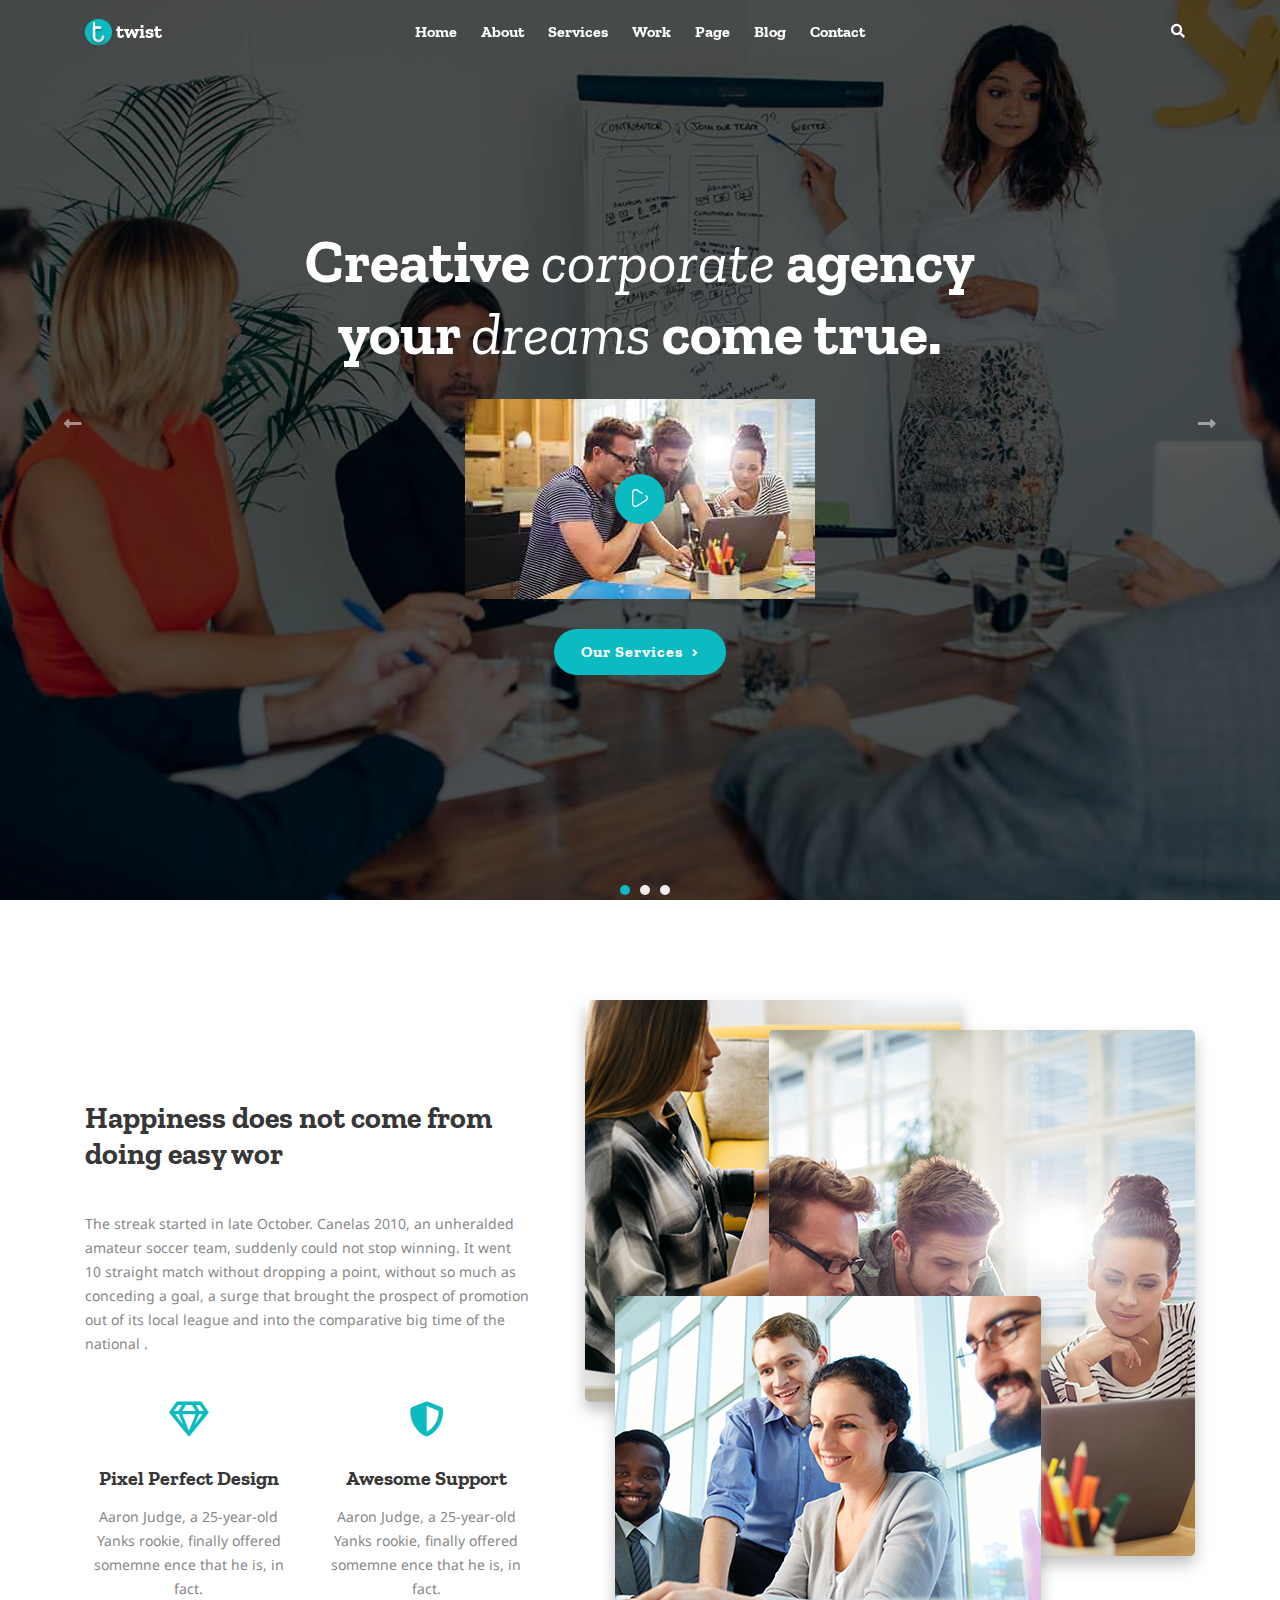
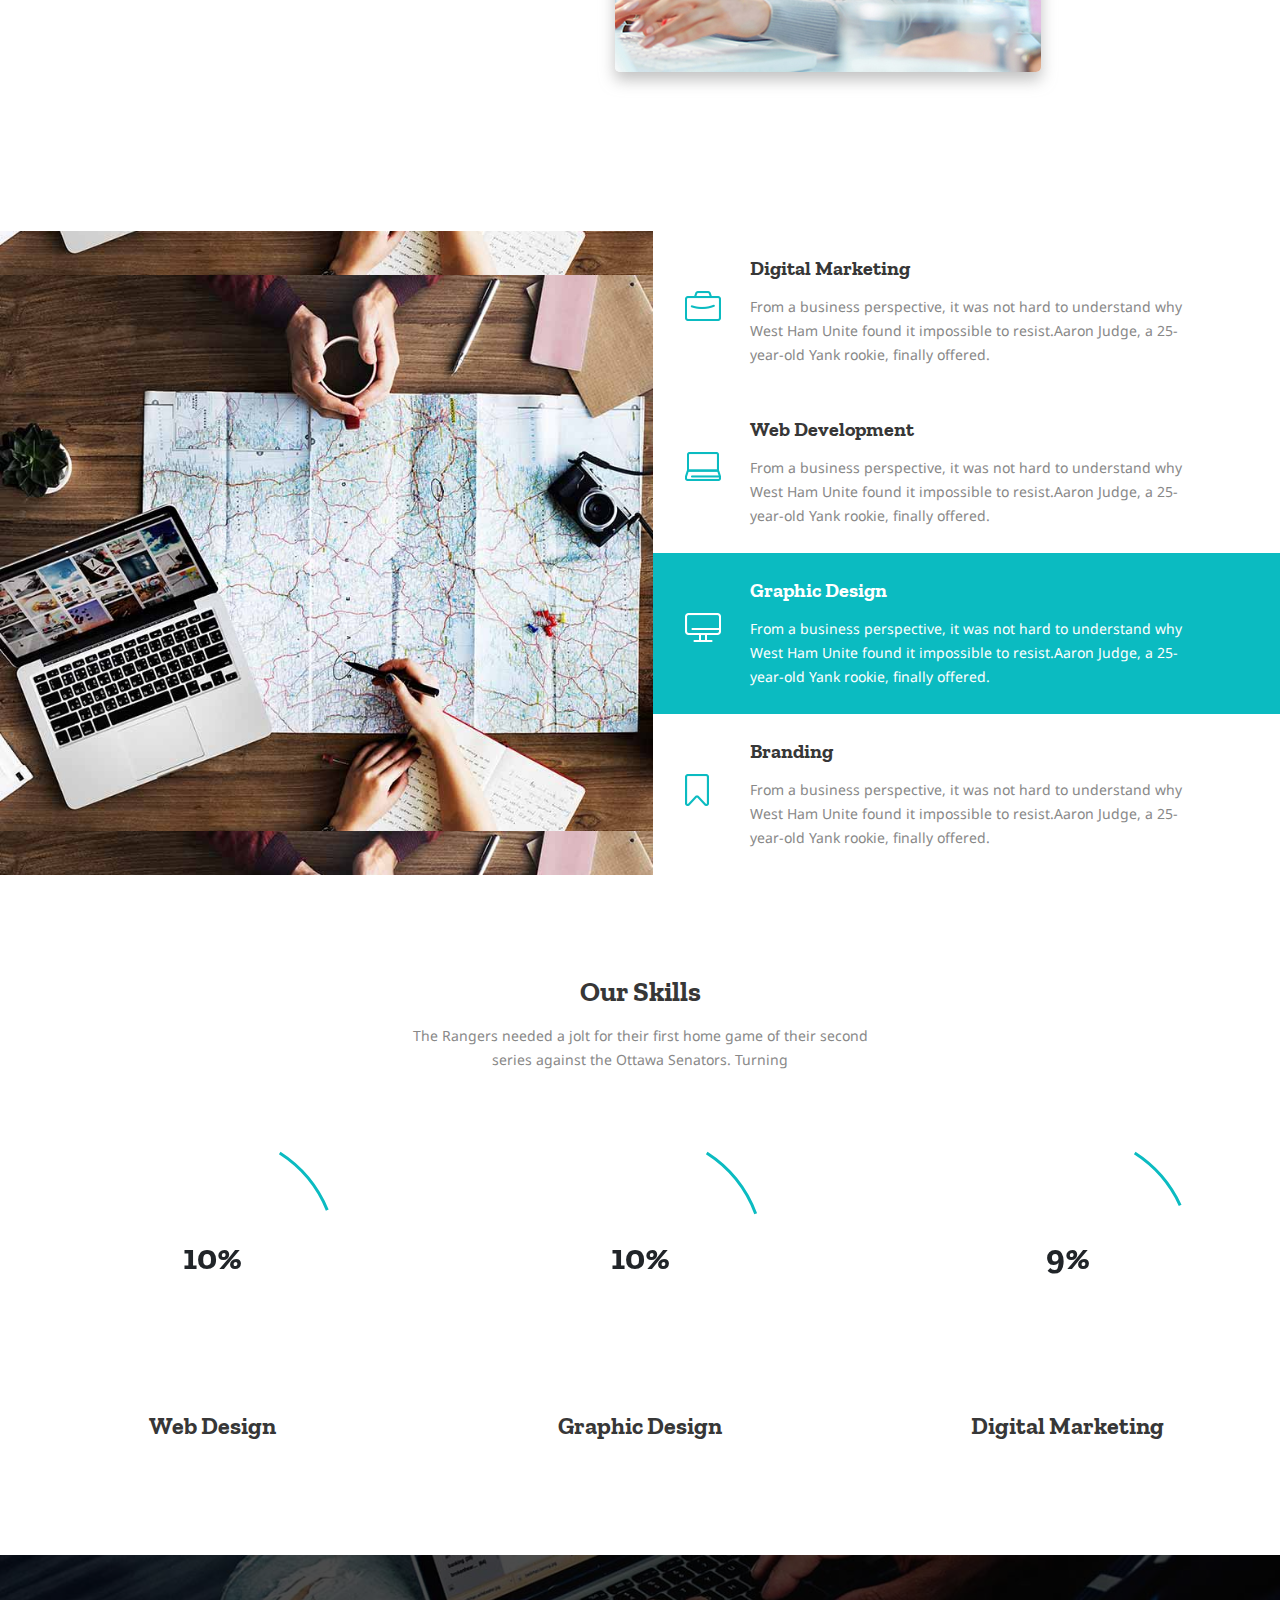
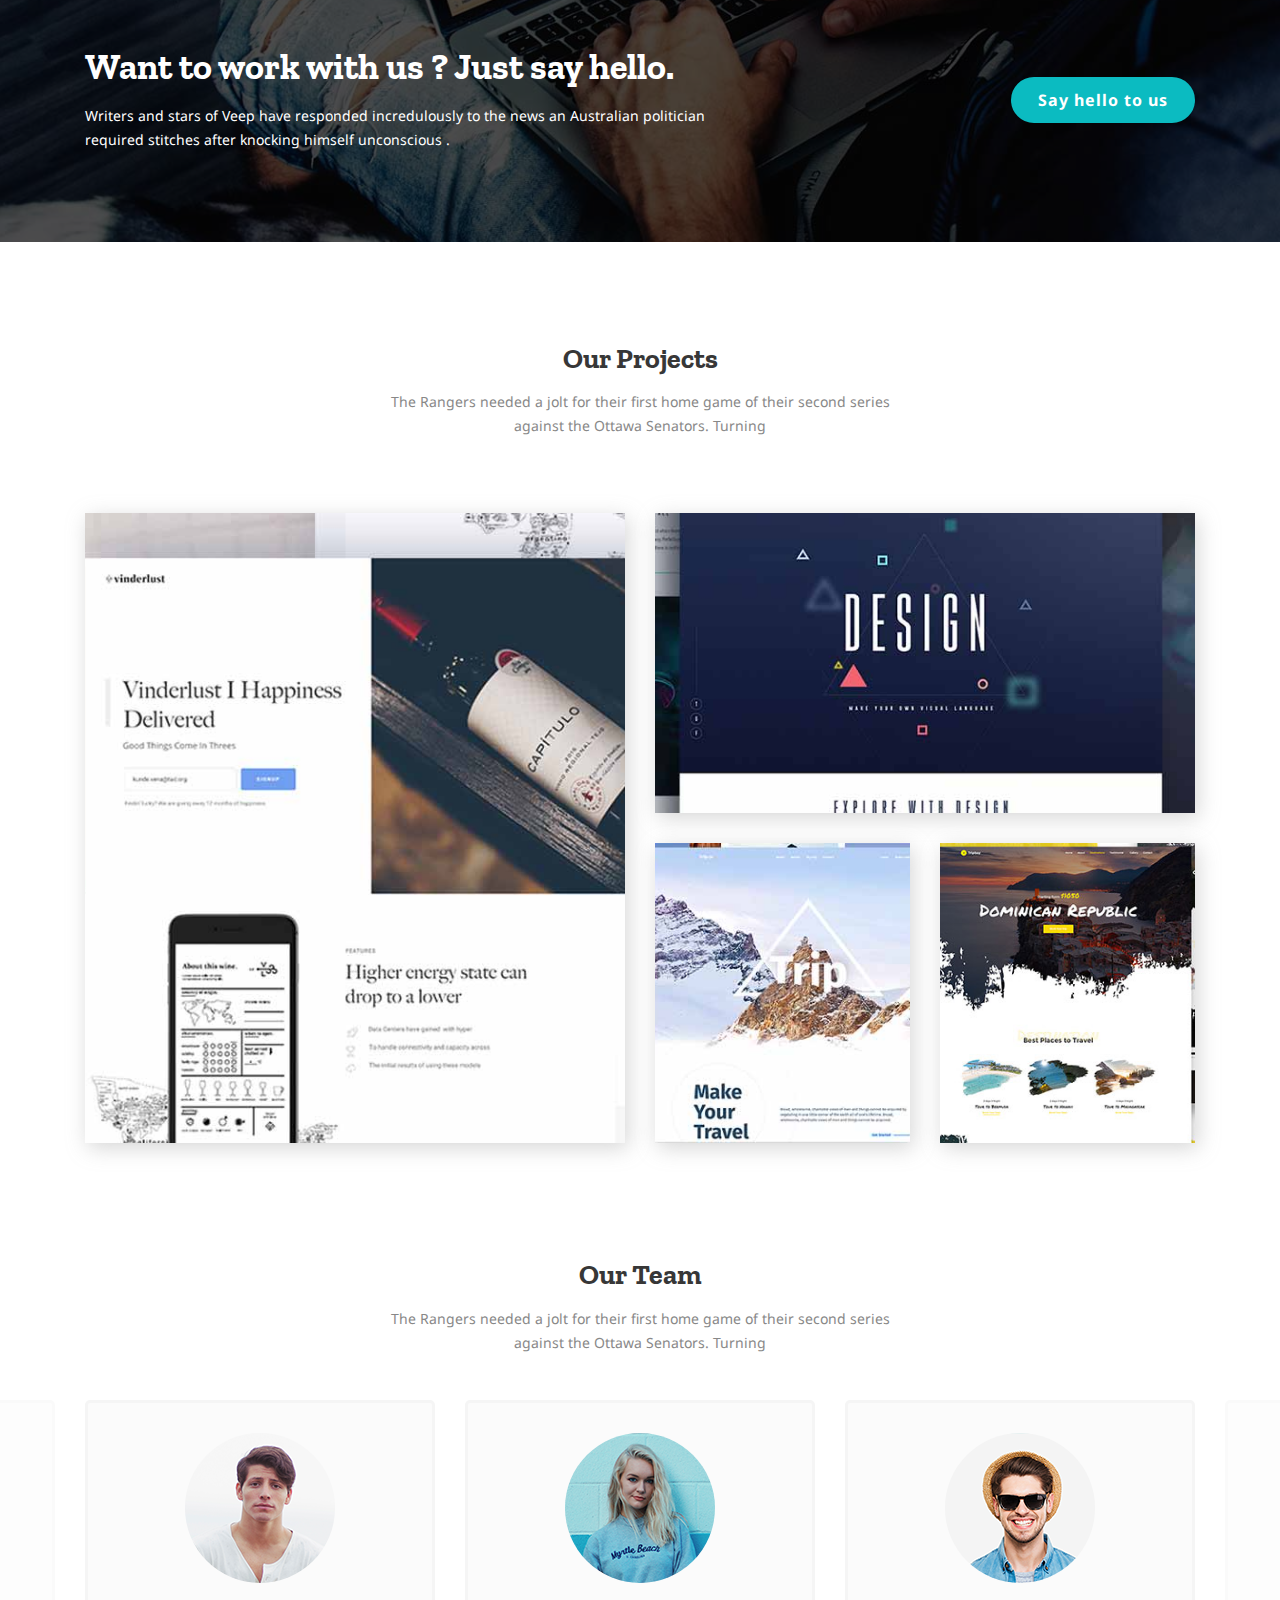
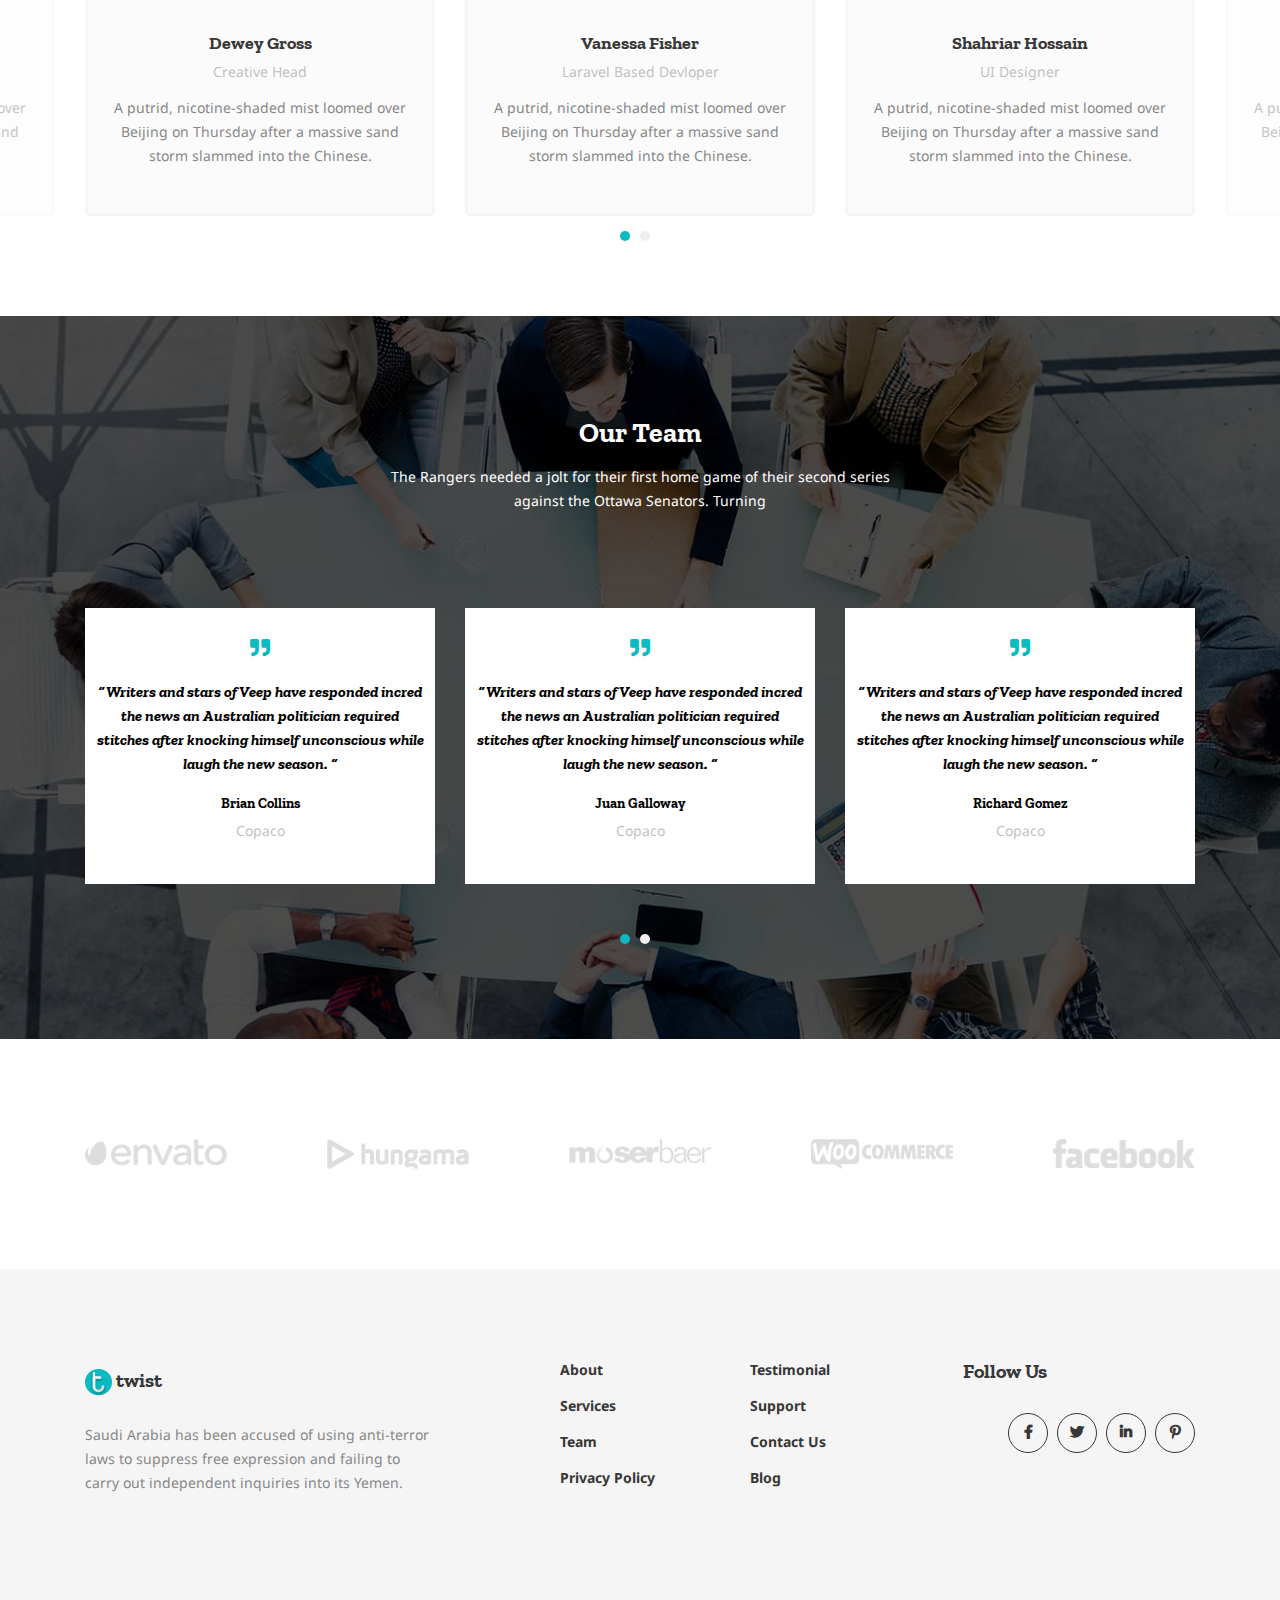
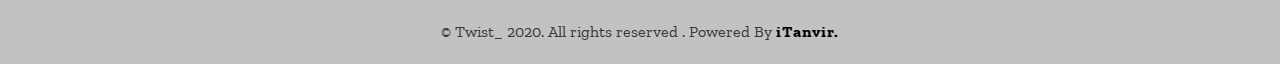
<file: index.html>
<!DOCTYPE html>
<html lang="en">
	<head>
		<meta charset="utf-8" />
		<meta http-equiv="X-UA-Compatible" content="IE=edge" />
		<meta name="description" content="" />
		<meta name="viewport" content="width=device-width, initial-scale=1" />

		<!-- Title -->
		<title>Twist_Creative_Agency_Template</title>

		<!-- Favicon -->
		<link
			rel="shortcut icon"
			type="image/x-icon"
			href="assets/img/site-logo.png"
		/>

		<!-- CSS Here -->
		<!-- SlickNav.css -->
		<link rel="stylesheet" href="assets/css/slicknav-1.0.10.min.css" />
		<!-- UiKit.css -->
		<link rel="stylesheet" href="assets/css/uikit-3.3.2.min.css" />
		<!-- Owl.carousel.css -->
		<link rel="stylesheet" href="assets/css/owl.carousel-2.3.4.min.css" />
		<!-- Fontawesome.css -->
		<link rel="stylesheet" href="assets/css/fontawesome-free-5.12.0.min.css" />
		<!-- Bootstrap.css -->
		<link rel="stylesheet" href="assets/css/bootstrap-4.3.1.min.css" />
		<!-- Default.css -->
		<link rel="stylesheet" href="assets/css/default.css" />
		<!-- Style.css -->
		<link rel="stylesheet" href="assets/css/style.css" />
		<!-- Responsive.css -->
		<link rel="stylesheet" href="assets/css/responsive.css" />

		<!-- Jquery -->
		<script src="assets/js/jquery-3.4.1.min.js"></script>
	</head>
	<body>
		<!-- Start Header Area -->
		<section
			class="header-area header-absolute uk-sticky"
			uk-sticky="top: 200; animation: uk-animation-slide-top; bottom: #sticky-on-scroll-up"
		>
			<div class="container">
				<div class="row">
					<div class="col-lg-2 col-4">
						<div class="site-logo">
							<a href="index.html"
								><img src="assets/img/site-logo.png" alt="" /> twist</a
							>
						</div>
					</div>
					<div class="col-lg-8 d-none d-lg-block">
						<ul class="main-menu text-center" id="mobile-menu">
							<li>
								<a href="index.html">Home</a>
								<ul>
									<li><a href="index.html">Home_1</a></li>
									<li><a href="home-2.html">Home_2</a></li>
								</ul>
							</li>
							<li>
								<a href="about.html">About</a>
								<ul>
									<li><a href="about.html">About_Us</a></li>
									<li><a href="faq.html">FAQs</a></li>
									<li><a href="team.html">Our_Team</a></li>
									<li><a href="testimonial.html">Testimonial</a></li>
								</ul>
							</li>
							<li>
								<a href="services.html">Services</a>
								<ul>
									<li><a href="services.html">Service_Page</a></li>
									<li><a href="service-details.html">Service_Details</a></li>
								</ul>
							</li>
							<li>
								<a href="project.html">Work</a>
								<ul>
									<li><a href="project.html">Project_Page</a></li>
									<li><a href="project-details.html">Project_Details</a></li>
								</ul>
							</li>
							<li class="mega-menu">
								<a href="#">Page</a>
								<ul class="mega-menu-wrapper">
									<li class="row">
										<div class="col-lg-4 text-center">
											<h4>Twist is an <span>Awesome</span> template</h4>
											<p>
												Lorem ipsum dolor sit amet consectetur adipisicing elit.
												Dignissimos velit unde nobis dolor.
											</p>
											<a class="btn" href="project-details.html"
												>Purchase Now</a
											>
										</div>
										<div class="col-lg-3">
											<h6>Main Page</h6>
											<ul>
												<li><a href="index.html">Home</a></li>
												<li><a href="about.html">About</a></li>
												<li><a href="services.html">Services</a></li>
												<li><a href="project.html">Work</a></li>
												<li><a href="blog.html">Blog</a></li>
												<li><a href="contact.html">Contact</a></li>
											</ul>
										</div>
										<div class="col-lg-2">
											<h6>Other Page</h6>
											<ul>
												<li><a href="faq.html">FAQs</a></li>
												<li><a href="team.html">Team</a></li>
												<li><a href="error.html">Error</a></li>
											</ul>
										</div>
										<div class="col-lg-3">
											<h6>Special Page</h6>
											<ul>
												<li>
													<a href="service-details.html">Service_Details</a>
												</li>
												<li>
													<a href="project-details.html">Project_Details</a>
												</li>
												<li><a href="testimonial.html">Testimonial</a></li>
												<li><a href="blog-details.html">Single_Blog</a></li>
											</ul>
										</div>
									</li>
								</ul>
							</li>
							<li>
								<a href="blog.html">Blog</a>
								<ul>
									<li><a href="blog.html">Blog_Page</a></li>
									<li><a href="blog-details.html">Blog_Details</a></li>
								</ul>
							</li>
							<li><a href="contact.html">Contact</a></li>
						</ul>
					</div>

					<div class="col-4 text-center d-lg-none">
						<div class="slick-nav"></div>
					</div>

					<div class="overlay"></div>
					<div class="search-popup">
						<form action="index.html">
							<input type="search" placeholder="Type Keywords...." />
							<span class="search-close"><i class="fas fa-times"></i></span>
						</form>
					</div>

					<div class="col-lg-2 col-4 text-right">
						<span class="search-trigger">
							<i class="fas fa-search"></i>
						</span>
					</div>
				</div>
			</div>
		</section>
		<!-- End Header Area -->
		<!-- Start Slider Area -->
		<section class="slider-area owl-carousel">
			<div class="single-slide-item slide-bg-1">
				<div class="single-slide-wrapper">
					<div class="container">
						<div class="row">
							<div class="col-lg-8 offset-lg-2 text-center">
								<div class="slide-text">
									<h1>
										Creative <span>corporate</span> agency <br />your
										<span>dreams</span> come true.
									</h1>
									<div class="video-play" uk-lightbox video-autoplay>
										<a href="https://www.youtube.com/watch?v=ScMzIvxBSi4&t=1s">
											<img src="assets/img/hero-video-img.jpg" alt="" />
											<span class="video-play-icon">
												<img src="assets/img/video-play-icon.png" alt="" />
											</span>
										</a>
									</div>
									<a href="services.html" class="btn boxed"
										>Our Services <i class="fas fa-angle-right"></i
									></a>
								</div>
							</div>
						</div>
					</div>
				</div>
			</div>
			<div class="single-slide-item slide-bg-2">
				<div class="single-slide-wrapper">
					<div class="container">
						<div class="row">
							<div class="col-lg-8 offset-lg-2 text-center">
								<div class="slide-text">
									<h1>There are no <br />secrets to <span>success</span></h1>
									<a href="project-details.html" class="btn boxed"
										>Get a Quote<i class="fas fa-angle-right"></i
									></a>
								</div>
							</div>
						</div>
					</div>
				</div>
			</div>
			<div class="single-slide-item slide-bg-3">
				<div class="single-slide-wrapper">
					<div class="container">
						<div class="row">
							<div class="col-lg-10 offset-lg-1 text-center">
								<div class="slide-text">
									<h1>
										Great things in <span>business</span> <br />are never
										<span>done</span> by one person.
									</h1>
									<div class="video-play" uk-lightbox video-autoplay>
										<a href="https://www.youtube.com/watch?v=ScMzIvxBSi4&t=1s">
											<img src="assets/img/hero-video-img.jpg" alt="" />
											<span class="video-play-icon">
												<img src="assets/img/video-play-icon.png" alt="" />
											</span>
										</a>
									</div>
								</div>
							</div>
						</div>
					</div>
				</div>
			</div>
		</section>
		<!-- End Slider Area -->
		<!-- Start About Area -->
		<section class="about-area pt-100 pb-115">
			<div class="container">
				<div class="row">
					<div class="col-lg-5">
						<div class="about-text">
							<h3>Happiness does not come from doing easy wor</h3>
							<p>
								The streak started in late October. Canelas 2010, an unheralded
								amateur soccer team, suddenly could not stop winning. It went 10
								straight match without dropping a point, without so much as
								conceding a goal, a surge that brought the prospect of promotion
								out of its local league and into the comparative big time of the
								national .
							</p>
							<div class="row">
								<div class="col-md-6 text-center">
									<div class="single-about-item">
										<i class="far fa-gem"></i>
										<h4>Pixel Perfect Design</h4>
										<p>
											Aaron Judge, a 25-year-old Yanks rookie, finally offered
											somemne ence that he is, in fact.
										</p>
									</div>
								</div>
								<div class="col-md-6 text-center">
									<div class="single-about-item">
										<i class="fas fa-shield-alt"></i>
										<h4>Awesome Support</h4>
										<p>
											Aaron Judge, a 25-year-old Yanks rookie, finally offered
											somemne ence that he is, in fact.
										</p>
									</div>
								</div>
							</div>
						</div>
					</div>
					<div class="col-lg-7">
						<div class="tile-gallery">
							<img src="assets/img/about-img-1.jpg" alt="" />
							<img
								class="absolute-right"
								src="assets/img/about-img-2.jpg"
								alt=""
							/>
							<img
								class="absolute-middle"
								src="assets/img/about-img-3.jpg"
								alt=""
							/>
						</div>
					</div>
				</div>
			</div>
		</section>
		<!-- End About Area -->
		<!-- Start Service Area -->
		<section class="service-area mt-100">
			<div class="container">
				<div class="row">
					<div class="col-lg-5 offset-lg-7">
						<div class="single-service-item">
							<img src="assets/img/service-icon-1.png" alt="" />
							<h4>Digital Marketing</h4>
							<p>
								From a business perspective, it was not hard to understand why
								West Ham Unite found it impossible to resist.Aaron Judge, a
								25-year-old Yank rookie, finally offered.
							</p>
						</div>
						<div class="single-service-item">
							<img src="assets/img/service-icon-2.png" alt="" />
							<h4>Web Development</h4>
							<p>
								From a business perspective, it was not hard to understand why
								West Ham Unite found it impossible to resist.Aaron Judge, a
								25-year-old Yank rookie, finally offered.
							</p>
						</div>
						<div class="single-service-item bg-color">
							<img src="assets/img/service-icon-3.png" alt="" />
							<h4>Graphic Design</h4>
							<p>
								From a business perspective, it was not hard to understand why
								West Ham Unite found it impossible to resist.Aaron Judge, a
								25-year-old Yank rookie, finally offered.
							</p>
						</div>
						<div class="single-service-item">
							<img src="assets/img/service-icon-4.png" alt="" />
							<h4>Branding</h4>
							<p>
								From a business perspective, it was not hard to understand why
								West Ham Unite found it impossible to resist.Aaron Judge, a
								25-year-old Yank rookie, finally offered.
							</p>
						</div>
					</div>
				</div>
			</div>
		</section>
		<!-- End Service Area -->
		<!-- Start Skill Area -->
		<section class="skill-area text-center pt-100">
			<div class="container">
				<div class="row">
					<div class="col-lg-6 offset-lg-3">
						<div class="skill-title">
							<h3>Our Skills</h3>
							<p>
								The Rangers needed a jolt for their first home game of their
								second <br />series against the Ottawa Senators. Turning
							</p>
						</div>
					</div>
				</div>
				<div class="row">
					<div class="col-lg-3">
						<div class="single-progressbar">
							<div class="single-progressbar-wrap">
								<div id="web-design-progressbar">
									<span class="progressbar-percentage">90<i>%</i></span>
								</div>
							</div>
							<h3>Web Design</h3>
						</div>
					</div>
					<div class="col-lg-6">
						<div class="single-progressbar">
							<div class="single-progressbar-wrap">
								<div id="graphic-design-progressbar">
									<span class="progressbar-percentage">95<i>%</i></span>
								</div>
							</div>
							<h3>Graphic Design</h3>
						</div>
					</div>
					<div class="col-lg-3">
						<div class="single-progressbar">
							<div class="single-progressbar-wrap">
								<div id="digital-marketing-progressbar">
									<span class="progressbar-percentage">84<i>%</i></span>
								</div>
							</div>
							<h3>Digital Marketing</h3>
						</div>
					</div>
				</div>
			</div>
		</section>
		<!-- End Skill Area -->
		<!-- Start CTA Area -->
		<section class="cta-area cta-bg mt-100">
			<div class="container">
				<div class="row">
					<div class="col-lg-7">
						<div class="cta-text">
							<h2>Want to work with us ? Just say hello.</h2>
							<p>
								Writers and stars of Veep have responded incredulously to the
								news an Australian politician required stitches after knocking
								himself unconscious .
							</p>
						</div>
					</div>
					<div class="col-lg-3 offset-lg-2 text-right on-mobile">
						<div class="cta-button">
							<a href="contact.html" class="btn">Say hello to us</a>
						</div>
					</div>
				</div>
			</div>
		</section>
		<!-- End CTA Area -->
		<!-- Start Project Area -->
		<section class="Project-area text-center pt-100">
			<div class="container">
				<div class="row">
					<div class="col-lg-6 offset-lg-3">
						<div class="skill-title">
							<h3>Our Projects</h3>
							<p>
								The Rangers needed a jolt for their first home game of their
								second series against the Ottawa Senators. Turning
							</p>
						</div>
					</div>
				</div>
				<div class="row">
					<div class="col-lg-6">
						<div class="single-project-item large project-bg-1">
							<div class="project-hover">
								<div class="project-hover-table">
									<div class="project-hover-tablecell">
										<a href="project-details.html"
											><i class="fas fa-eye"></i
										></a>
										<h4>Project Design</h4>
									</div>
								</div>
							</div>
						</div>
					</div>
					<div class="col-lg-6">
						<div class="single-project-item wide project-bg-2">
							<div class="project-hover">
								<div class="project-hover-table">
									<div class="project-hover-tablecell">
										<a href="project-details.html"
											><i class="fas fa-eye"></i
										></a>
										<h4>Project Design</h4>
									</div>
								</div>
							</div>
						</div>
						<div class="row">
							<div class="col-lg-6">
								<div class="single-project-item project-bg-3">
									<div class="project-hover">
										<div class="project-hover-table">
											<div class="project-hover-tablecell">
												<a href="project-details.html"
													><i class="fas fa-eye"></i
												></a>
												<h4>Project Design</h4>
											</div>
										</div>
									</div>
								</div>
							</div>
							<div class="col-lg-6">
								<div class="single-project-item project-bg-4">
									<div class="project-hover">
										<div class="project-hover-table">
											<div class="project-hover-tablecell">
												<a href="project-details.html"
													><i class="fas fa-eye"></i
												></a>
												<h4>Project Design</h4>
											</div>
										</div>
									</div>
								</div>
							</div>
						</div>
					</div>
				</div>
			</div>
		</section>
		<!-- End Project Area -->
		<!-- End Team Area -->
		<section class="team-area pt-100 pb-100 overflow-x">
			<div class="container">
				<div class="row">
					<div class="col-lg-6 offset-lg-3">
						<div class="team-title text-center">
							<h3>Our Team</h3>
							<p>
								The Rangers needed a jolt for their first home game of their
								second series against the Ottawa Senators. Turning
							</p>
						</div>
					</div>
				</div>
				<div class="row">
					<div class="col-lg-12">
						<div class="team-carousel owl-carousel text-center">
							<div class="single-team-member">
								<img src="assets/img/team-img-1.png" alt="" />
								<h5>Dewey Gross <span>Creative Head</span></h5>
								<p>
									A putrid, nicotine-shaded mist loomed over Beijing on Thursday
									after a massive sand storm slammed into the Chinese.
								</p>
							</div>
							<div class="single-team-member">
								<img src="assets/img/team-img-2.png" alt="" />
								<h5>Vanessa Fisher <span>Laravel Based Devloper</span></h5>
								<p>
									A putrid, nicotine-shaded mist loomed over Beijing on Thursday
									after a massive sand storm slammed into the Chinese.
								</p>
							</div>
							<div class="single-team-member">
								<img src="assets/img/team-img-3.png" alt="" />
								<h5>Shahriar Hossain <span>UI Designer</span></h5>
								<p>
									A putrid, nicotine-shaded mist loomed over Beijing on Thursday
									after a massive sand storm slammed into the Chinese.
								</p>
							</div>
							<div class="single-team-member">
								<img src="assets/img/team-img-1.png" alt="" />
								<h5>Dewey Gross <span>Creative Head</span></h5>
								<p>
									A putrid, nicotine-shaded mist loomed over Beijing on Thursday
									after a massive sand storm slammed into the Chinese.
								</p>
							</div>
							<div class="single-team-member">
								<img src="assets/img/team-img-2.png" alt="" />
								<h5>Vanessa Fisher <span>Laravel Based Devloper</span></h5>
								<p>
									A putrid, nicotine-shaded mist loomed over Beijing on Thursday
									after a massive sand storm slammed into the Chinese.
								</p>
							</div>
							<div class="single-team-member">
								<img src="assets/img/team-img-3.png" alt="" />
								<h5>Shahriar Hossain <span>UI Designer</span></h5>
								<p>
									A putrid, nicotine-shaded mist loomed over Beijing on Thursday
									after a massive sand storm slammed into the Chinese.
								</p>
							</div>
						</div>
					</div>
				</div>
			</div>
		</section>
		<!-- End Team Area -->
		<!-- Start Testimonial Area -->
		<section class="testimonial-area testimonial-bg">
			<div class="container">
				<div class="row">
					<div class="col-lg-6 offset-lg-3">
						<div class="testimonial-title text-center">
							<h3>Our Team</h3>
							<p>
								The Rangers needed a jolt for their first home game of their
								second series against the Ottawa Senators. Turning
							</p>
						</div>
					</div>
				</div>
				<div class="row">
					<div class="col-lg-12">
						<div class="testimonial-carousel owl-carousel text-center">
							<div class="single-testimonial-item">
								<i class="fas fa-quote-right"></i>
								<p>
									“ Writers and stars of Veep have responded incred the news an
									Australian politician required stitches after knocking himself
									unconscious while laugh the new season. ”
								</p>
								<h6>Brian Collins <span>Copaco</span></h6>
							</div>
							<div class="single-testimonial-item">
								<i class="fas fa-quote-right"></i>
								<p>
									“ Writers and stars of Veep have responded incred the news an
									Australian politician required stitches after knocking himself
									unconscious while laugh the new season. ”
								</p>
								<h6>Juan Galloway <span>Copaco</span></h6>
							</div>
							<div class="single-testimonial-item">
								<i class="fas fa-quote-right"></i>
								<p>
									“ Writers and stars of Veep have responded incred the news an
									Australian politician required stitches after knocking himself
									unconscious while laugh the new season. ”
								</p>
								<h6>Richard Gomez <span>Copaco</span></h6>
							</div>
							<div class="single-testimonial-item">
								<i class="fas fa-quote-right"></i>
								<p>
									“ Writers and stars of Veep have responded incred the news an
									Australian politician required stitches after knocking himself
									unconscious while laugh the new season. ”
								</p>
								<h6>Brian Collins <span>Copaco</span></h6>
							</div>
							<div class="single-testimonial-item">
								<i class="fas fa-quote-right"></i>
								<p>
									“ Writers and stars of Veep have responded incred the news an
									Australian politician required stitches after knocking himself
									unconscious while laugh the new season. ”
								</p>
								<h6>Juan Galloway <span>Copaco</span></h6>
							</div>
							<div class="single-testimonial-item">
								<i class="fas fa-quote-right"></i>
								<p>
									“ Writers and stars of Veep have responded incred the news an
									Australian politician required stitches after knocking himself
									unconscious while laugh the new season. ”
								</p>
								<h6>Richard Gomez <span>Copaco</span></h6>
							</div>
						</div>
					</div>
				</div>
			</div>
		</section>
		<!-- End Testimonial Area -->
		<!-- End Brand Area -->
		<section class="brand-area pt-100 pb-100">
			<div class="container">
				<div class="row">
					<div class="col-lg-12">
						<div class="brand-carousel owl-carousel">
							<div class="single-brand">
								<div class="single-brand-inner">
									<img src="assets/img/brand-logo-1.png" alt="" />
								</div>
							</div>
							<div class="single-brand">
								<div class="single-brand-inner">
									<img src="assets/img/brand-logo-2.png" alt="" />
								</div>
							</div>
							<div class="single-brand">
								<div class="single-brand-inner">
									<img src="assets/img/brand-logo-3.png" alt="" />
								</div>
							</div>
							<div class="single-brand">
								<div class="single-brand-inner">
									<img src="assets/img/brand-logo-4.png" alt="" />
								</div>
							</div>
							<div class="single-brand">
								<div class="single-brand-inner">
									<img src="assets/img/brand-logo-5.png" alt="" />
								</div>
							</div>
							<div class="single-brand">
								<div class="single-brand-inner">
									<img src="assets/img/brand-logo-1.png" alt="" />
								</div>
							</div>
							<div class="single-brand">
								<div class="single-brand-inner">
									<img src="assets/img/brand-logo-2.png" alt="" />
								</div>
							</div>
							<div class="single-brand">
								<div class="single-brand-inner">
									<img src="assets/img/brand-logo-3.png" alt="" />
								</div>
							</div>
							<div class="single-brand">
								<div class="single-brand-inner">
									<img src="assets/img/brand-logo-4.png" alt="" />
								</div>
							</div>
							<div class="single-brand">
								<div class="single-brand-inner">
									<img src="assets/img/brand-logo-5.png" alt="" />
								</div>
							</div>
						</div>
					</div>
				</div>
			</div>
		</section>
		<!-- End Brand Area -->
		<!-- End Footer Area -->
		<section class="footer-area pt-90 pb-90">
			<div class="container">
				<div class="row">
					<div class="col-md-4">
						<div class="footer-widget">
							<div class="site-logo">
								<a href="index.html"
									><img src="assets/img/site-logo.png" alt="" /> twist</a
								>
							</div>
							<p>
								Saudi Arabia has been accused of using anti-terror laws to
								suppress free expression and failing to carry out independent
								inquiries into its Yemen.
							</p>
						</div>
					</div>
					<div class="col-md-2 offset-md-1">
						<div class="footer-widget">
							<ul class="footer-menu">
								<li><a href="about.html">About</a></li>
								<li><a href="services.html">Services</a></li>
								<li><a href="team.html">Team</a></li>
								<li><a href="#">Privacy Policy</a></li>
							</ul>
						</div>
					</div>
					<div class="col-md-2">
						<div class="footer-widget">
							<ul class="footer-menu">
								<li><a href="testimonial.html">Testimonial</a></li>
								<li><a href="#">Support</a></li>
								<li><a href="contact.html">Contact Us</a></li>
								<li><a href="blog.html">Blog</a></li>
							</ul>
						</div>
					</div>
					<div class="col-md-3">
						<div class="footer-widget">
							<h5>Follow Us</h5>
							<div class="social-links">
								<a href="#" target="_blank"
									><i class="fab fa-facebook-f"></i
								></a>
								<a href="#" target="_blank"><i class="fab fa-twitter"></i></a>
								<a href="#" target="_blank"
									><i class="fab fa-linkedin-in"></i
								></a>
								<a href="#" target="_blank"
									><i class="fab fa-pinterest-p"></i
								></a>
							</div>
						</div>
					</div>
				</div>
			</div>
		</section>
		<!-- End Footer Area -->
		<!-- End Copyright Area -->
		<div class="copyright-section text-center">
			<div class="container">
				<div class="row">
					<div class="col-lg-12">
						<p>
							&copy; Twist_ 2020. All rights reserved . Powered By
							<a target="_blank" href="https://itanvir.net">iTanvir.</a>
						</p>
					</div>
				</div>
			</div>
		</div>
		<!-- End Copyright Area -->
		<!-- JS -->
		<!-- Popper.js -->
		<script src="assets/js/popper.min.js"></script>
		<!-- Bootstrap.js -->
		<script src="assets/js/bootstrap-4.3.1.min.js"></script>
		<!-- Isotope.js -->
		<script src="assets/js/jquery.isotope-3.0.6.min.js"></script>
		<!-- Owl.Carousel.js -->
		<script src="assets/js/owl.carousel-2.3.4.min.js"></script>
		<script src="assets/js/owl.carousel2.thumbs.min.js"></script>
		<!-- UiKit.js -->
		<script src="assets/js/uikit-3.3.2.min.js"></script>
		<!-- Circle Progress.js -->
		<script src="assets/js/circle-progress-1.2.2.min.js"></script>
		<!-- SlickNav.js -->
		<script src="assets/js/slicknav-1.0.10.min.js"></script>

		<!-- Main.js -->
		<script src="assets/js/main.js"></script>
	</body>
</html>
</file>
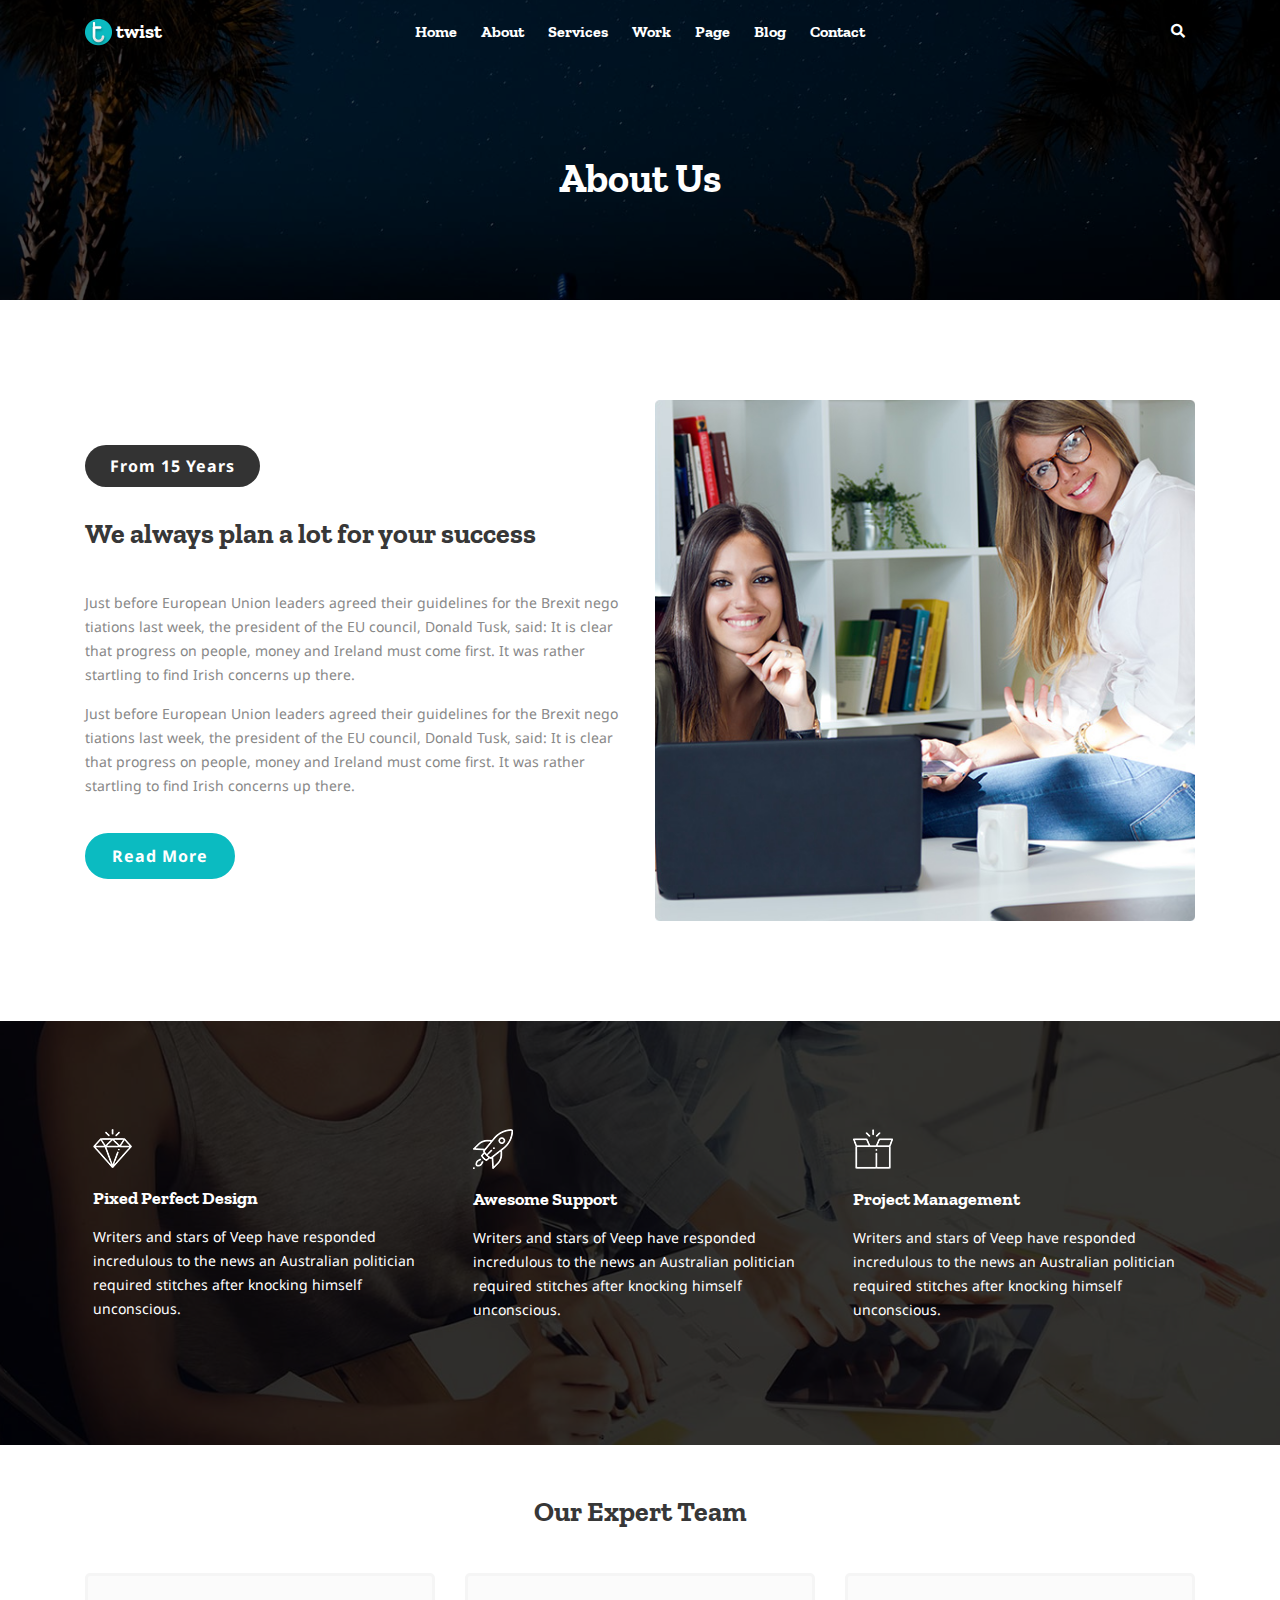
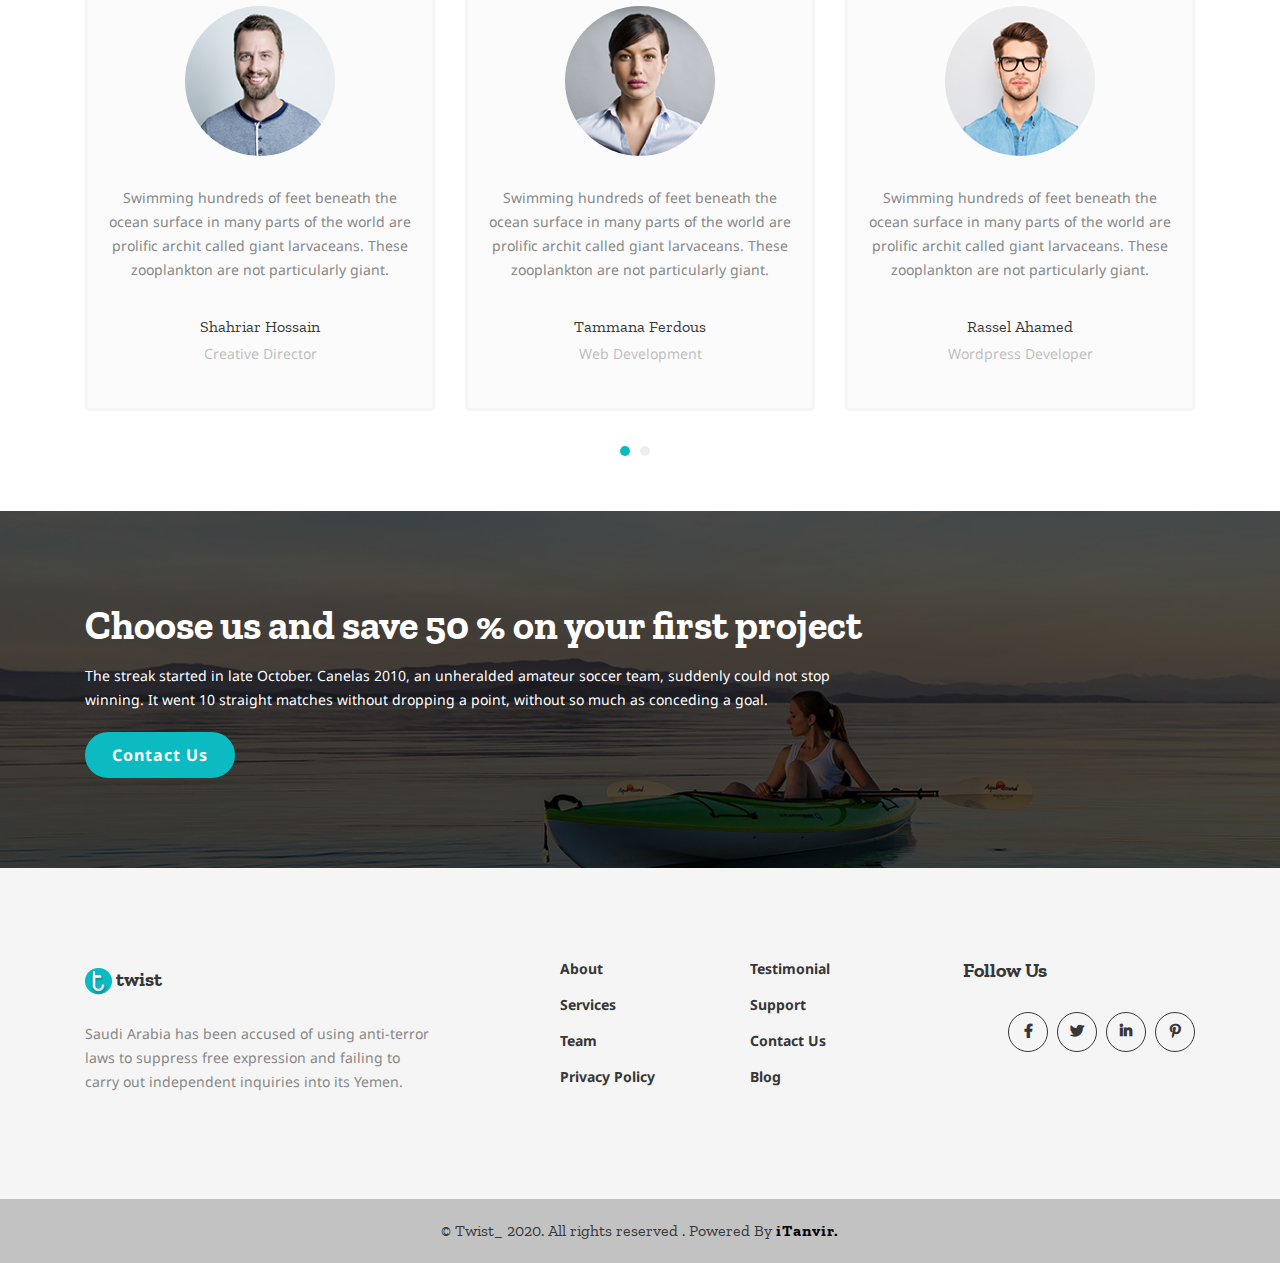
<file: about.html>
<!DOCTYPE html>
<html lang="en">
	<head>
		<meta charset="utf-8" />
		<meta http-equiv="X-UA-Compatible" content="IE=edge" />
		<meta name="description" content="" />
		<meta name="viewport" content="width=device-width, initial-scale=1" />

		<!-- Title -->
		<title>About Us</title>

		<!-- Favicon -->
		<link
			rel="shortcut icon"
			type="image/x-icon"
			href="assets/img/site-logo.png"
		/>

		<!-- CSS Here -->
		<!-- SlickNav.css -->
		<link rel="stylesheet" href="assets/css/slicknav-1.0.10.min.css" />
		<!-- UiKit.css -->
		<link rel="stylesheet" href="assets/css/uikit-3.3.2.min.css" />
		<!-- Owl.carousel.css -->
		<link rel="stylesheet" href="assets/css/owl.carousel-2.3.4.min.css" />
		<!-- Fontawesome.css -->
		<link rel="stylesheet" href="assets/css/fontawesome-free-5.12.0.min.css" />
		<!-- Bootstrap.css -->
		<link rel="stylesheet" href="assets/css/bootstrap-4.3.1.min.css" />
		<!-- Default.css -->
		<link rel="stylesheet" href="assets/css/default.css" />
		<!-- Style.css -->
		<link rel="stylesheet" href="assets/css/style.css" />
		<!-- Responsive.css -->
		<link rel="stylesheet" href="assets/css/responsive.css" />

		<!-- Jquery -->
		<script src="assets/js/jquery-3.4.1.min.js"></script>
	</head>
	<body>
		<!-- Start Header Area -->
		<div
			class="header-area header-absolute uk-sticky"
			uk-sticky="top: 200; animation: uk-animation-slide-top; bottom: #sticky-on-scroll-up"
		>
			<div class="container">
				<div class="row">
					<div class="col-lg-2 col-4">
						<div class="site-logo">
							<a href="index.html"
								><img src="assets/img/site-logo.png" alt="" /> twist</a
							>
						</div>
					</div>
					<div class="col-lg-8 d-none d-lg-block">
						<ul class="main-menu text-center" id="mobile-menu">
							<li>
								<a href="index.html">Home</a>
								<ul>
									<li><a href="index.html">Home_1</a></li>
									<li><a href="home-2.html">Home_2</a></li>
								</ul>
							</li>
							<li>
								<a href="about.html">About</a>
								<ul>
									<li><a href="about.html">About_Us</a></li>
									<li><a href="faq.html">FAQs</a></li>
									<li><a href="team.html">Our_Team</a></li>
									<li><a href="testimonial.html">Testimonial</a></li>
								</ul>
							</li>
							<li>
								<a href="services.html">Services</a>
								<ul>
									<li><a href="services.html">Service_Page</a></li>
									<li><a href="service-details.html">Service_Details</a></li>
								</ul>
							</li>
							<li>
								<a href="project.html">Work</a>
								<ul>
									<li><a href="project.html">Project_Page</a></li>
									<li><a href="project-details.html">Project_Details</a></li>
								</ul>
							</li>
							<li class="mega-menu">
								<a href="#">Page</a>
								<ul class="mega-menu-wrapper">
									<li class="row">
										<div class="col-lg-4 text-center">
											<h4>Twist is an <span>Awesome</span> template</h4>
											<p>
												Lorem ipsum dolor sit amet consectetur adipisicing elit.
												Dignissimos velit unde nobis dolor.
											</p>
											<a class="btn" href="project-details.html"
												>Purchase Now</a
											>
										</div>
										<div class="col-lg-3">
											<h6>Main Page</h6>
											<ul>
												<li><a href="index.html">Home</a></li>
												<li><a href="about.html">About</a></li>
												<li><a href="services.html">Services</a></li>
												<li><a href="project.html">Work</a></li>
												<li><a href="blog.html">Blog</a></li>
												<li><a href="contact.html">Contact</a></li>
											</ul>
										</div>
										<div class="col-lg-2">
											<h6>Other Page</h6>
											<ul>
												<li><a href="faq.html">FAQs</a></li>
												<li><a href="team.html">Team</a></li>
												<li><a href="error.html">Error</a></li>
											</ul>
										</div>
										<div class="col-lg-3">
											<h6>Special Page</h6>
											<ul>
												<li>
													<a href="service-details.html">Service_Details</a>
												</li>
												<li>
													<a href="project-details.html">Project_Details</a>
												</li>
												<li><a href="testimonial.html">Testimonial</a></li>
												<li><a href="blog-details.html">Single_Blog</a></li>
											</ul>
										</div>
									</li>
								</ul>
							</li>
							<li>
								<a href="blog.html">Blog</a>
								<ul>
									<li><a href="blog.html">Blog_Page</a></li>
									<li><a href="blog-details.html">Blog_Details</a></li>
								</ul>
							</li>
							<li><a href="contact.html">Contact</a></li>
						</ul>
					</div>

					<div class="col-4 text-center d-lg-none">
						<div class="slick-nav"></div>
					</div>

					<div class="overlay"></div>
					<div class="search-popup">
						<form action="index.html">
							<input type="search" placeholder="Type Keywords...." />
							<span class="search-close"><i class="fas fa-times"></i></span>
						</form>
					</div>

					<div class="col-lg-2 col-4 text-right">
						<span class="search-trigger">
							<i class="fas fa-search"></i>
						</span>
					</div>
				</div>
			</div>
		</div>
		<!-- End Header Area -->
		<!-- Start About Hero Area -->
		<section class="about-hero-area text-center">
			<div class="about-hero-inner">
				<div class="container">
					<div class="row">
						<div class="col-lg-6 offset-lg-3">
							<h1>About Us</h1>
						</div>
					</div>
				</div>
			</div>
		</section>
		<!-- End About Hero Area -->
		<!-- Start About Area Theme-2 -->
		<section class="about-area theme-2 pt-100 pb-100">
			<div class="container">
				<div class="row">
					<div class="col-lg-6">
						<div class="about-text">
							<div class="about-level">
								<p class="btn">From 15 years</p>
							</div>
							<h3>We always plan a lot for your success</h3>
							<p>
								Just before European Union leaders agreed their guidelines for
								the Brexit nego tiations last week, the president of the EU
								council, Donald Tusk, said: It is clear that progress on people,
								money and Ireland must come first. It was rather startling to
								find Irish concerns up there.
							</p>
							<p>
								Just before European Union leaders agreed their guidelines for
								the Brexit nego tiations last week, the president of the EU
								council, Donald Tusk, said: It is clear that progress on people,
								money and Ireland must come first. It was rather startling to
								find Irish concerns up there.
							</p>
							<a href="project-details.html" class="btn">Read More</a>
						</div>
					</div>
					<div class="col-lg-6">
						<div class="about-bg">
							<img src="assets/img/single-about-bg.jpg" alt="" />
						</div>
					</div>
				</div>
			</div>
		</section>
		<!-- End About Area Theme-2 -->
		<!-- Start Feature Area -->
		<section class="feature-area theme-2 about-feature-bg pt-100 pb-100">
			<div class="container">
				<div class="row">
					<div class="col-lg-4">
						<div class="single-feature-item">
							<img src="assets/img/about-feature-icon.png" alt="" />
							<h6>Pixed Perfect Design</h6>
							<p>
								Writers and stars of Veep have responded incredulous to the news
								an Australian politician required stitches after knocking
								himself unconscious.
							</p>
						</div>
					</div>
					<div class="col-lg-4">
						<div class="single-feature-item">
							<img src="assets/img/about-feature-icon-2.png" alt="" />
							<h6>Awesome Support</h6>
							<p>
								Writers and stars of Veep have responded incredulous to the news
								an Australian politician required stitches after knocking
								himself unconscious.
							</p>
						</div>
					</div>
					<div class="col-lg-4">
						<div class="single-feature-item">
							<img src="assets/img/about-feature-icon-3.png" alt="" />
							<h6>Project Management</h6>
							<p>
								Writers and stars of Veep have responded incredulous to the news
								an Australian politician required stitches after knocking
								himself unconscious.
							</p>
						</div>
					</div>
				</div>
			</div>
		</section>
		<!-- End Feature Area -->
		<!-- End Team Area -->
		<section class="team-area theme-2 pt-50 pb-100">
			<div class="container">
				<div class="row">
					<div class="col-lg-6 offset-lg-3">
						<div class="team-title text-center">
							<h3>Our Expert Team</h3>
						</div>
					</div>
				</div>
				<div class="row">
					<div class="col-lg-12">
						<div class="team-carousel theme-2 owl-carousel text-center">
							<div class="single-team-member">
								<img src="assets/img/team theme-2/team-img-1.png" alt="#" />
								<p>
									Swimming hundreds of feet beneath the ocean surface in many
									parts of the world are prolific archit called giant
									larvaceans. These zooplankton are not particularly giant.
								</p>
								<h6>Shahriar Hossain <span>Creative Director</span></h6>
							</div>
							<div class="single-team-member">
								<img src="assets/img/team theme-2/team-img-2.png" alt="#" />
								<p>
									Swimming hundreds of feet beneath the ocean surface in many
									parts of the world are prolific archit called giant
									larvaceans. These zooplankton are not particularly giant.
								</p>
								<h6>Tammana Ferdous <span>Web Development</span></h6>
							</div>
							<div class="single-team-member">
								<img src="assets/img/team theme-2/team-img-3.png" alt="#" />
								<p>
									Swimming hundreds of feet beneath the ocean surface in many
									parts of the world are prolific archit called giant
									larvaceans. These zooplankton are not particularly giant.
								</p>
								<h6>Rassel Ahamed <span>Wordpress Developer</span></h6>
							</div>
							<div class="single-team-member">
								<img src="assets/img/team theme-2/team-img-1.png" alt="#" />
								<p>
									Swimming hundreds of feet beneath the ocean surface in many
									parts of the world are prolific archit called giant
									larvaceans. These zooplankton are not particularly giant.
								</p>
								<h6>Shahriar Hossain <span>Creative Director</span></h6>
							</div>
							<div class="single-team-member">
								<img src="assets/img/team theme-2/team-img-2.png" alt="#" />
								<p>
									Swimming hundreds of feet beneath the ocean surface in many
									parts of the world are prolific archit called giant
									larvaceans. These zooplankton are not particularly giant.
								</p>
								<h6>Tammana Ferdous <span>Web Development</span></h6>
							</div>
							<div class="single-team-member">
								<img src="assets/img/team theme-2/team-img-3.png" alt="#" />
								<p>
									Swimming hundreds of feet beneath the ocean surface in many
									parts of the world are prolific archit called giant
									larvaceans. These zooplankton are not particularly giant.
								</p>
								<h6>Rassel Ahamed <span>Wordpress Developer</span></h6>
							</div>
						</div>
					</div>
				</div>
			</div>
		</section>
		<!-- End Team Area -->
		<!-- Start CTA Area -->
		<section class="cta-area theme-2 cta-bg">
			<div class="container">
				<div class="row">
					<div class="col-lg-9">
						<div class="cta-text">
							<h1>Choose us and save 50 % on your first project</h1>
							<p>
								The streak started in late October. Canelas 2010, an unheralded
								amateur soccer team, suddenly could not stop winning. It went 10
								straight matches without dropping a point, without so much as
								conceding a goal.
							</p>
							<a href="project-details.html" class="btn">Contact Us</a>
						</div>
					</div>
				</div>
			</div>
		</section>
		<!-- End CTA Area -->
		<!-- End Footer Area -->
		<section class="footer-area pt-90 pb-90">
			<div class="container">
				<div class="row">
					<div class="col-md-4">
						<div class="footer-widget">
							<div class="site-logo">
								<a href="index.html"
									><img src="assets/img/site-logo.png" alt="" /> twist</a
								>
							</div>
							<p>
								Saudi Arabia has been accused of using anti-terror laws to
								suppress free expression and failing to carry out independent
								inquiries into its Yemen.
							</p>
						</div>
					</div>
					<div class="col-md-2 offset-md-1">
						<div class="footer-widget">
							<ul class="footer-menu">
								<li><a href="about.html">About</a></li>
								<li><a href="services.html">Services</a></li>
								<li><a href="team.html">Team</a></li>
								<li><a href="#">Privacy Policy</a></li>
							</ul>
						</div>
					</div>
					<div class="col-md-2">
						<div class="footer-widget">
							<ul class="footer-menu">
								<li><a href="testimonial.html">Testimonial</a></li>
								<li><a href="#">Support</a></li>
								<li><a href="contact.html">Contact Us</a></li>
								<li><a href="blog-details.html">Blog</a></li>
							</ul>
						</div>
					</div>
					<div class="col-md-3">
						<div class="footer-widget">
							<h5>Follow Us</h5>
							<div class="social-links">
								<a href="#" target="_blank"
									><i class="fab fa-facebook-f"></i
								></a>
								<a href="#" target="_blank"><i class="fab fa-twitter"></i></a>
								<a href="#" target="_blank"
									><i class="fab fa-linkedin-in"></i
								></a>
								<a href="#" target="_blank"
									><i class="fab fa-pinterest-p"></i
								></a>
							</div>
						</div>
					</div>
				</div>
			</div>
		</section>
		<!-- End Footer Area -->
		<!-- End Copyright Area -->
		<div class="copyright-section text-center">
			<div class="container">
				<div class="row">
					<div class="col-lg-12">
						<p>
							&copy; Twist_ 2020. All rights reserved . Powered By
							<a target="_blank" href="https://itanvir.net">iTanvir.</a>
						</p>
					</div>
				</div>
			</div>
		</div>
		<!-- End Copyright Area -->
		<!-- JS -->
		<!-- Popper.js -->
		<script src="assets/js/popper.min.js"></script>
		<!-- Bootstrap.js -->
		<script src="assets/js/bootstrap-4.3.1.min.js"></script>
		<!-- Isotope.js -->
		<script src="assets/js/jquery.isotope-3.0.6.min.js"></script>
		<!-- Owl.Carousel.js -->
		<script src="assets/js/owl.carousel-2.3.4.min.js"></script>
		<script src="assets/js/owl.carousel2.thumbs.min.js"></script>
		<!-- UiKit.js -->
		<script src="assets/js/uikit-3.3.2.min.js"></script>
		<!-- Circle Progress.js -->
		<script src="assets/js/circle-progress-1.2.2.min.js"></script>
		<!-- SlickNav.js -->
		<script src="assets/js/slicknav-1.0.10.min.js"></script>

		<!-- Main.js -->
		<script src="assets/js/main.js"></script>
	</body>
</html>
</file>
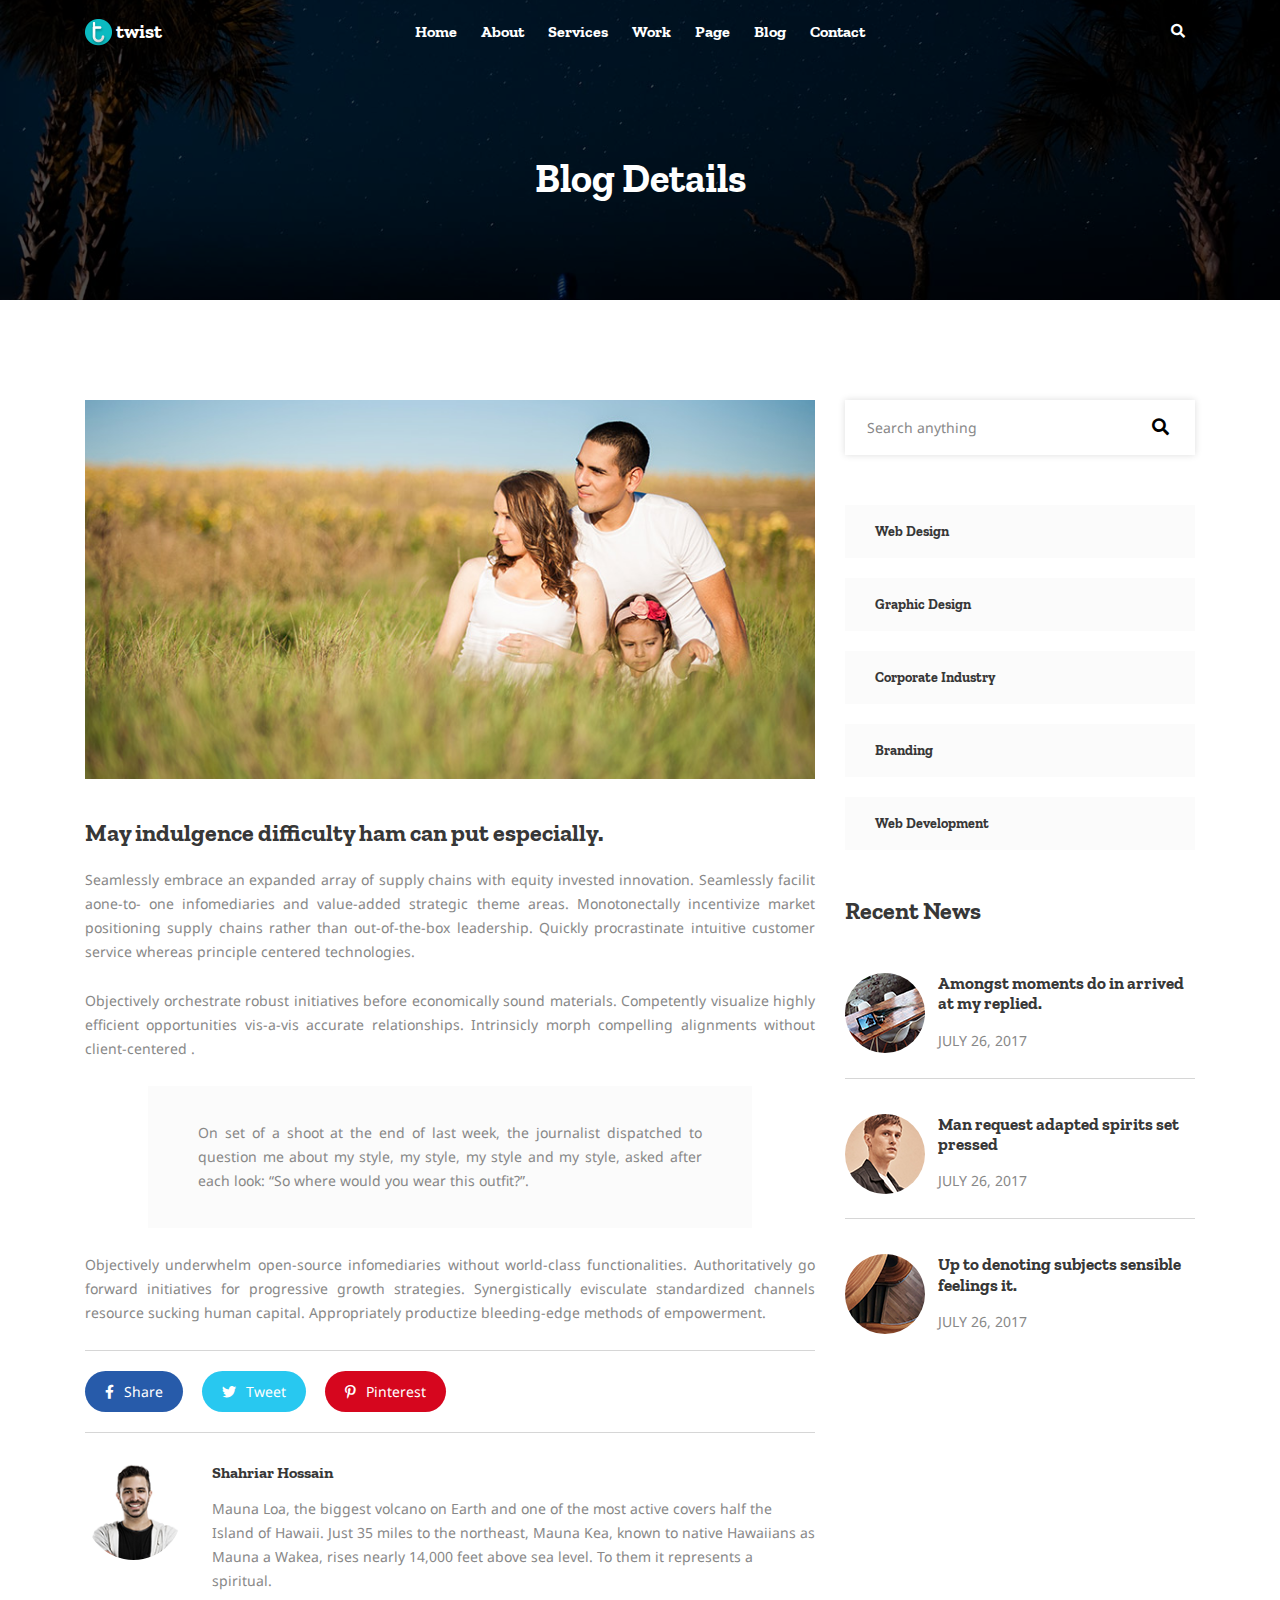
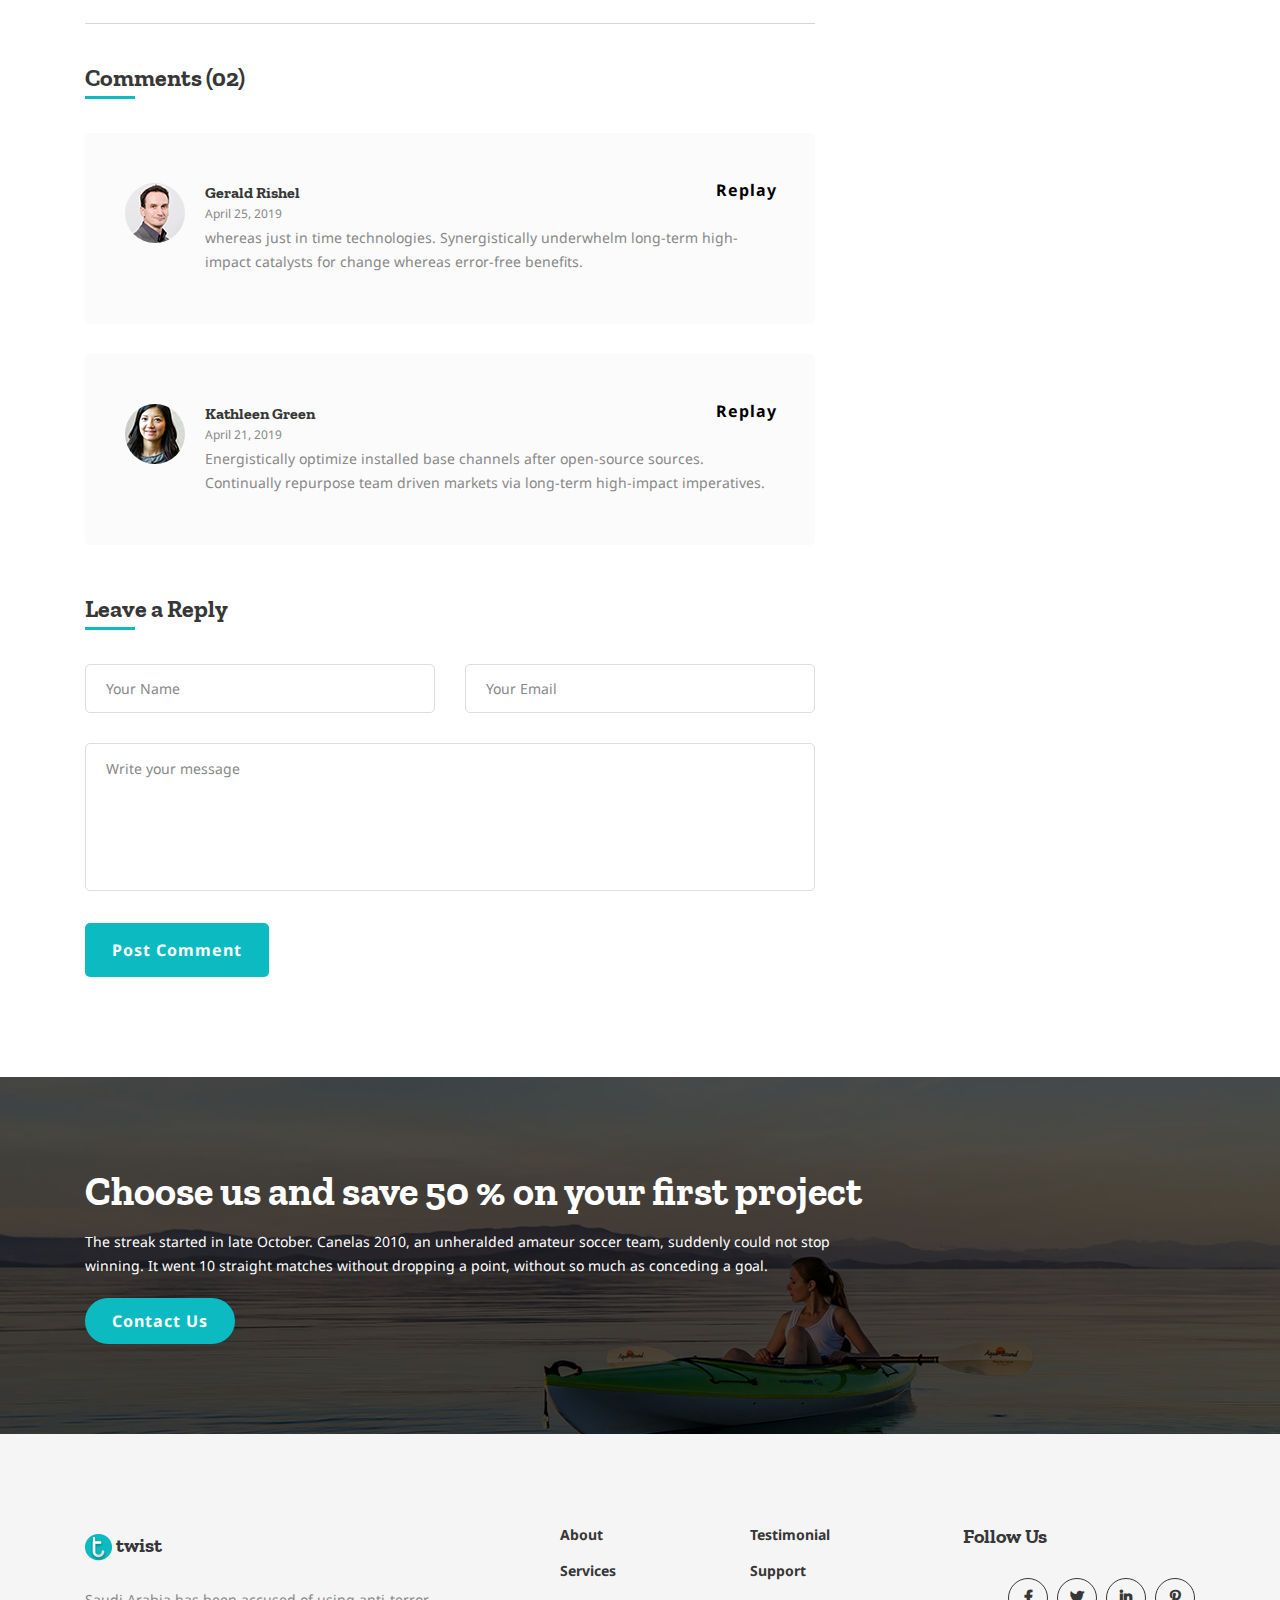
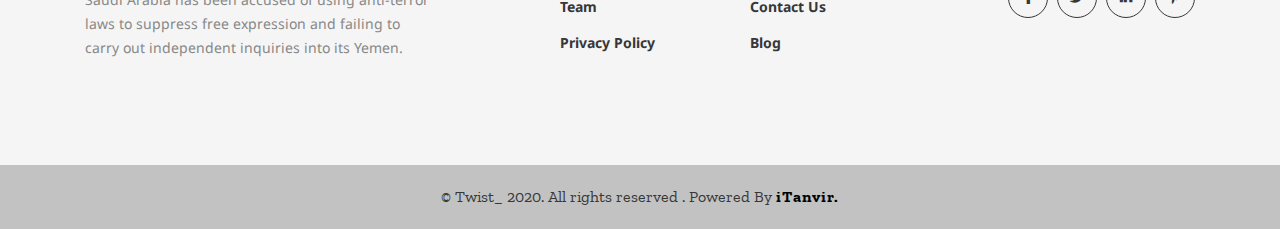
<file: blog-details.html>
<!DOCTYPE html>
<html lang="en">
	<head>
		<meta charset="utf-8" />
		<meta http-equiv="X-UA-Compatible" content="IE=edge" />
		<meta name="description" content="" />
		<meta name="viewport" content="width=device-width, initial-scale=1" />

		<!-- Title -->
		<title>Blog Details</title>

		<!-- Favicon -->
		<link
			rel="shortcut icon"
			type="image/x-icon"
			href="assets/img/site-logo.png"
		/>

		<!-- CSS Here -->
		<!-- SlickNav.css -->
		<link rel="stylesheet" href="assets/css/slicknav-1.0.10.min.css" />
		<!-- UiKit.css -->
		<link rel="stylesheet" href="assets/css/uikit-3.3.2.min.css" />
		<!-- Owl.carousel.css -->
		<link rel="stylesheet" href="assets/css/owl.carousel-2.3.4.min.css" />
		<!-- Fontawesome.css -->
		<link rel="stylesheet" href="assets/css/fontawesome-free-5.12.0.min.css" />
		<!-- Bootstrap.css -->
		<link rel="stylesheet" href="assets/css/bootstrap-4.3.1.min.css" />
		<!-- Default.css -->
		<link rel="stylesheet" href="assets/css/default.css" />
		<!-- Style.css -->
		<link rel="stylesheet" href="assets/css/style.css" />
		<!-- Responsive.css -->
		<link rel="stylesheet" href="assets/css/responsive.css" />

		<!-- Jquery -->
		<script src="assets/js/jquery-3.4.1.min.js"></script>
	</head>
	<body>
		<!-- Start Header Area -->
		<section
			class="header-area header-absolute uk-sticky"
			uk-sticky="top: 200; animation: uk-animation-slide-top; bottom: #sticky-on-scroll-up"
		>
			<div class="container">
				<div class="row">
					<div class="col-lg-2 col-4">
						<div class="site-logo">
							<a href="index.html"
								><img src="assets/img/site-logo.png" alt="" /> twist</a
							>
						</div>
					</div>
					<div class="col-lg-8 d-none d-lg-block">
						<ul class="main-menu text-center" id="mobile-menu">
							<li>
								<a href="index.html">Home</a>
								<ul>
									<li><a href="index.html">Home_1</a></li>
									<li><a href="home-2.html">Home_2</a></li>
								</ul>
							</li>
							<li>
								<a href="about.html">About</a>
								<ul>
									<li><a href="about.html">About_Us</a></li>
									<li><a href="faq.html">FAQs</a></li>
									<li><a href="team.html">Our_Team</a></li>
									<li><a href="testimonial.html">Testimonial</a></li>
								</ul>
							</li>
							<li>
								<a href="services.html">Services</a>
								<ul>
									<li><a href="services.html">Service_Page</a></li>
									<li><a href="service-details.html">Service_Details</a></li>
								</ul>
							</li>
							<li>
								<a href="project.html">Work</a>
								<ul>
									<li><a href="project.html">Project_Page</a></li>
									<li><a href="project-details.html">Project_Details</a></li>
								</ul>
							</li>
							<li class="mega-menu">
								<a href="#">Page</a>
								<ul class="mega-menu-wrapper">
									<li class="row">
										<div class="col-lg-4 text-center">
											<h4>Twist is an <span>Awesome</span> template</h4>
											<p>
												Lorem ipsum dolor sit amet consectetur adipisicing elit.
												Dignissimos velit unde nobis dolor.
											</p>
											<a class="btn" href="project-details.html"
												>Purchase Now</a
											>
										</div>
										<div class="col-lg-3">
											<h6>Main Page</h6>
											<ul>
												<li><a href="index.html">Home</a></li>
												<li><a href="about.html">About</a></li>
												<li><a href="services.html">Services</a></li>
												<li><a href="project.html">Work</a></li>
												<li><a href="blog.html">Blog</a></li>
												<li><a href="contact.html">Contact</a></li>
											</ul>
										</div>
										<div class="col-lg-2">
											<h6>Other Page</h6>
											<ul>
												<li><a href="faq.html">FAQs</a></li>
												<li><a href="team.html">Team</a></li>
												<li><a href="error.html">Error</a></li>
											</ul>
										</div>
										<div class="col-lg-3">
											<h6>Special Page</h6>
											<ul>
												<li>
													<a href="service-details.html">Service_Details</a>
												</li>
												<li>
													<a href="project-details.html">Project_Details</a>
												</li>
												<li><a href="testimonial.html">Testimonial</a></li>
												<li><a href="blog-details.html">Single_Blog</a></li>
											</ul>
										</div>
									</li>
								</ul>
							</li>
							<li>
								<a href="blog.html">Blog</a>
								<ul>
									<li><a href="blog.html">Blog_Page</a></li>
									<li><a href="blog-details.html">Blog_Details</a></li>
								</ul>
							</li>
							<li><a href="contact.html">Contact</a></li>
						</ul>
					</div>

					<div class="col-4 text-center d-lg-none">
						<div class="slick-nav"></div>
					</div>

					<div class="overlay"></div>
					<div class="search-popup">
						<form action="index.html">
							<input type="search" placeholder="Type Keywords...." />
							<span class="search-close"><i class="fas fa-times"></i></span>
						</form>
					</div>

					<div class="col-lg-2 col-4 text-right">
						<span class="search-trigger">
							<i class="fas fa-search"></i>
						</span>
					</div>
				</div>
			</div>
		</section>
		<!-- End Header Area -->
		<!-- Start Service Hero Area -->
		<section class="service-hero-area text-center">
			<div class="service-hero-inner">
				<div class="container">
					<div class="row">
						<div class="col-lg-6 offset-lg-3">
							<h1>Blog Details</h1>
						</div>
					</div>
				</div>
			</div>
		</section>
		<!-- End Service Hero Area -->
		<!-- Start Blog Details Area -->
		<section class="single-blog-area pt-100 pb-100">
			<div class="container">
				<div class="row">
					<div class="col-lg-8">
						<img
							class="blog-details-img"
							src="assets/img/blog-details-img.jpg"
							alt=""
						/>
						<div class="post-content">
							<h4>May indulgence difficulty ham can put especially.</h4>

							<p>
								Seamlessly embrace an expanded array of supply chains with
								equity invested innovation. Seamlessly facilit aone-to- one
								infomediaries and value-added strategic theme areas.
								Monotonectally incentivize market positioning supply chains
								rather than out-of-the-box leadership. Quickly procrastinate
								intuitive customer service whereas principle centered
								technologies.
							</p>

							<p>
								Objectively orchestrate robust initiatives before economically
								sound materials. Competently visualize highly efficient
								opportunities vis-a-vis accurate relationships. Intrinsicly
								morph compelling alignments without client-centered .
							</p>
							<div class="row">
								<div class="col-lg-10 offset-lg-1">
									<p class="quotes">
										On set of a shoot at the end of last week, the journalist
										dispatched to question me about my style, my style, my style
										and my style, asked after each look: “So where would you
										wear this outfit?”.
									</p>
								</div>
							</div>

							<p>
								Objectively underwhelm open-source infomediaries without
								world-class functionalities. Authoritatively go forward
								initiatives for progressive growth strategies. Synergistically
								evisculate standardized channels resource sucking human capital.
								Appropriately productize bleeding-edge methods of empowerment.
							</p>
						</div>

						<div class="social-share">
							<a class="facebook" target="_blank" href="#"
								><i class="fab fa-facebook-f"></i>Share</a
							>
							<a class="twitter" target="_blank" href="#"
								><i class="fab fa-twitter"></i>Tweet</a
							>
							<a class="pinterest" target="_blank" href="#"
								><i class="fab fa-pinterest-p"></i>Pinterest</a
							>
						</div>

						<div class="author-details">
							<div class="row">
								<div class="col-2">
									<img
										class="author-img"
										src="assets/img/author-img.png"
										alt="Author"
									/>
								</div>
								<div class="col-10">
									<h6>Shahriar Hossain</h6>
									<p>
										Mauna Loa, the biggest volcano on Earth and one of the most
										active covers half the Island of Hawaii. Just 35 miles to
										the northeast, Mauna Kea, known to native Hawaiians as Mauna
										a Wakea, rises nearly 14,000 feet above sea level. To them
										it represents a spiritual.
									</p>
								</div>
							</div>
						</div>

						<div class="comment-list">
							<h4 class="comment-title">Comments (02)</h4>
							<ul class="comments">
								<li class="comment">
									<img src="assets/img/comment-img-1.png" alt="" />
									<h6>Gerald Rishel</h6>
									<p class="comment-date">April 25, 2019</p>
									<a
										href="blog-details.html"
										class="comment-replay-btn btn btn-base btn-link"
										>Replay</a
									>
									<p class="comment-text">
										whereas just in time technologies. Synergistically
										underwhelm long-term high-impact catalysts for change
										whereas error-free benefits.
									</p>
								</li>

								<li class="comment">
									<img src="assets/img/comment-img-2.png" alt="" />
									<h6>Kathleen Green</h6>
									<p class="comment-date">April 21, 2019</p>
									<a
										href="blog-details.html"
										class="comment-replay-btn btn btn-base btn-link"
										>Replay</a
									>
									<p class="comment-text">
										Energistically optimize installed base channels after
										open-source sources. Continually repurpose team driven
										markets via long-term high-impact imperatives.
									</p>
								</li>
							</ul>
						</div>

						<div class="comment-form">
							<h4>Leave a Reply</h4>
							<form action="blog-details.html">
								<div class="row">
									<div class="col-md-6">
										<input
											type="text"
											name="Name"
											id="name"
											placeholder="Your Name"
											required
										/>
									</div>
									<div class="col-md-6">
										<input
											type="email"
											name="Email"
											id="email"
											placeholder="Your Email"
										/>
									</div>
								</div>
								<p>
									<textarea
										placeholder="Write your message"
										name="comments"
										id="comments"
										cols="30"
										rows="5"
									></textarea>
								</p>
								<input type="submit" value="Post Comment" class="btn" />
							</form>
						</div>
					</div>

					<div class="col-lg-4">
						<div class="widget widget_search">
							<div class="search-widget">
								<form action="blog.html">
									<input type="search" placeholder="Search anything" />
									<button type="button"><i class="fas fa-search"></i></button>
								</form>
							</div>
						</div>

						<div class="widget nav_menu">
							<ul>
								<li><a href="#">Web Design</a></li>
								<li><a href="#">Graphic Design</a></li>
								<li><a href="#">Corporate Industry</a></li>
								<li><a href="#">Branding</a></li>
								<li><a href="#">Web Development</a></li>
							</ul>
						</div>

						<div class="widget">
							<h4>Recent News</h4>
							<ul class="thumb-post">
								<li>
									<img src="assets/img/blog-sidebar-thumb-1.png" alt="" />
									<h5>
										<a href="blog.html"
											>Amongst moments do in arrived at my replied.</a
										>
									</h5>
									<p class="post-date">JULY 26, 2017</p>
								</li>
								<li>
									<img src="assets/img/blog-sidebar-thumb-2.png" alt="" />
									<h5>
										<a href="blog.html"
											>Man request adapted spirits set pressed</a
										>
									</h5>
									<p class="post-date">JULY 26, 2017</p>
								</li>
								<li>
									<img src="assets/img/blog-sidebar-thumb-3.png" alt="" />
									<h5>
										<a href="blog.html">
											Up to denoting subjects sensible feelings it.</a
										>
									</h5>
									<p class="post-date">JULY 26, 2017</p>
								</li>
							</ul>
						</div>
					</div>
				</div>
			</div>
		</section>
		<!-- End Blog Details Area -->
		<!-- Start CTA Area -->
		<section class="cta-area theme-2 cta-bg">
			<div class="container">
				<div class="row">
					<div class="col-lg-9">
						<div class="cta-text">
							<h1>Choose us and save 50 % on your first project</h1>
							<p>
								The streak started in late October. Canelas 2010, an unheralded
								amateur soccer team, suddenly could not stop winning. It went 10
								straight matches without dropping a point, without so much as
								conceding a goal.
							</p>
							<a href="project-details.html" class="btn">Contact Us</a>
						</div>
					</div>
				</div>
			</div>
		</section>
		<!-- End CTA Area -->
		<!-- End Footer Area -->
		<section class="footer-area pt-90 pb-90">
			<div class="container">
				<div class="row">
					<div class="col-md-4">
						<div class="footer-widget">
							<div class="site-logo">
								<a href="index.html"
									><img src="assets/img/site-logo.png" alt="" /> twist</a
								>
							</div>
							<p>
								Saudi Arabia has been accused of using anti-terror laws to
								suppress free expression and failing to carry out independent
								inquiries into its Yemen.
							</p>
						</div>
					</div>
					<div class="col-md-2 offset-md-1">
						<div class="footer-widget">
							<ul class="footer-menu">
								<li><a href="about.html">About</a></li>
								<li><a href="service-details.html">Services</a></li>
								<li><a href="team.html">Team</a></li>
								<li><a href="#">Privacy Policy</a></li>
							</ul>
						</div>
					</div>
					<div class="col-md-2">
						<div class="footer-widget">
							<ul class="footer-menu">
								<li><a href="testimonial.html">Testimonial</a></li>
								<li><a href="#">Support</a></li>
								<li><a href="contact.html">Contact Us</a></li>
								<li><a href="blog.html">Blog</a></li>
							</ul>
						</div>
					</div>
					<div class="col-md-3">
						<div class="footer-widget">
							<h5>Follow Us</h5>
							<div class="social-links">
								<a href="#" target="_blank"
									><i class="fab fa-facebook-f"></i
								></a>
								<a href="#" target="_blank"><i class="fab fa-twitter"></i></a>
								<a href="#" target="_blank"
									><i class="fab fa-linkedin-in"></i
								></a>
								<a href="#" target="_blank"
									><i class="fab fa-pinterest-p"></i
								></a>
							</div>
						</div>
					</div>
				</div>
			</div>
		</section>
		<!-- End Footer Area -->
		<!-- End Copyright Area -->
		<div class="copyright-section text-center">
			<div class="container">
				<div class="row">
					<div class="col-lg-12">
						<p>
							&copy; Twist_ 2020. All rights reserved . Powered By
							<a target="_blank" href="https://itanvir.net">iTanvir.</a>
						</p>
					</div>
				</div>
			</div>
		</div>
		<!-- End Copyright Area -->
		<!-- JS -->
		<!-- Popper.js -->
		<script src="assets/js/popper.min.js"></script>
		<!-- Bootstrap.js -->
		<script src="assets/js/bootstrap-4.3.1.min.js"></script>
		<!-- Isotope.js -->
		<script src="assets/js/jquery.isotope-3.0.6.min.js"></script>
		<!-- Owl.Carousel.js -->
		<script src="assets/js/owl.carousel-2.3.4.min.js"></script>
		<script src="assets/js/owl.carousel2.thumbs.min.js"></script>
		<!-- UiKit.js -->
		<script src="assets/js/uikit-3.3.2.min.js"></script>
		<!-- Circle Progress.js -->
		<script src="assets/js/circle-progress-1.2.2.min.js"></script>
		<!-- SlickNav.js -->
		<script src="assets/js/slicknav-1.0.10.min.js"></script>

		<!-- Main.js -->
		<script src="assets/js/main.js"></script>
	</body>
</html>
</file>
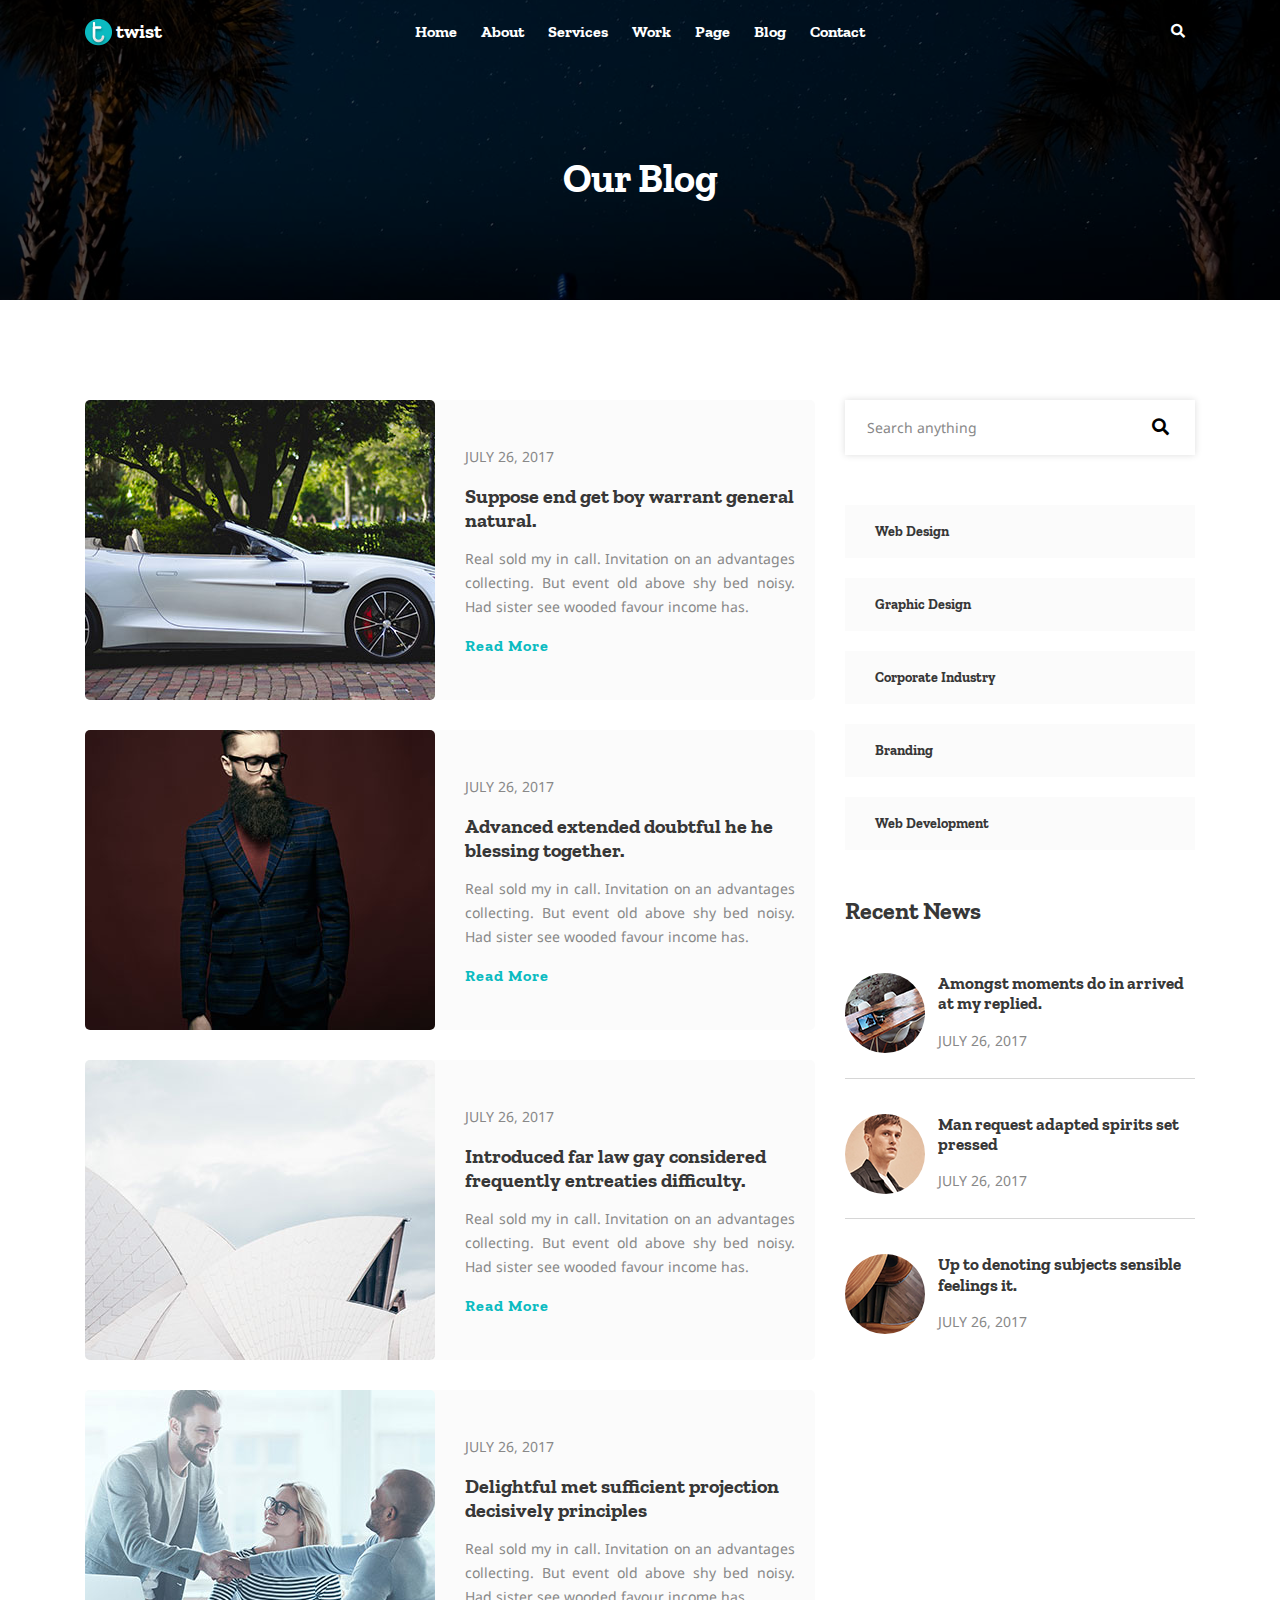
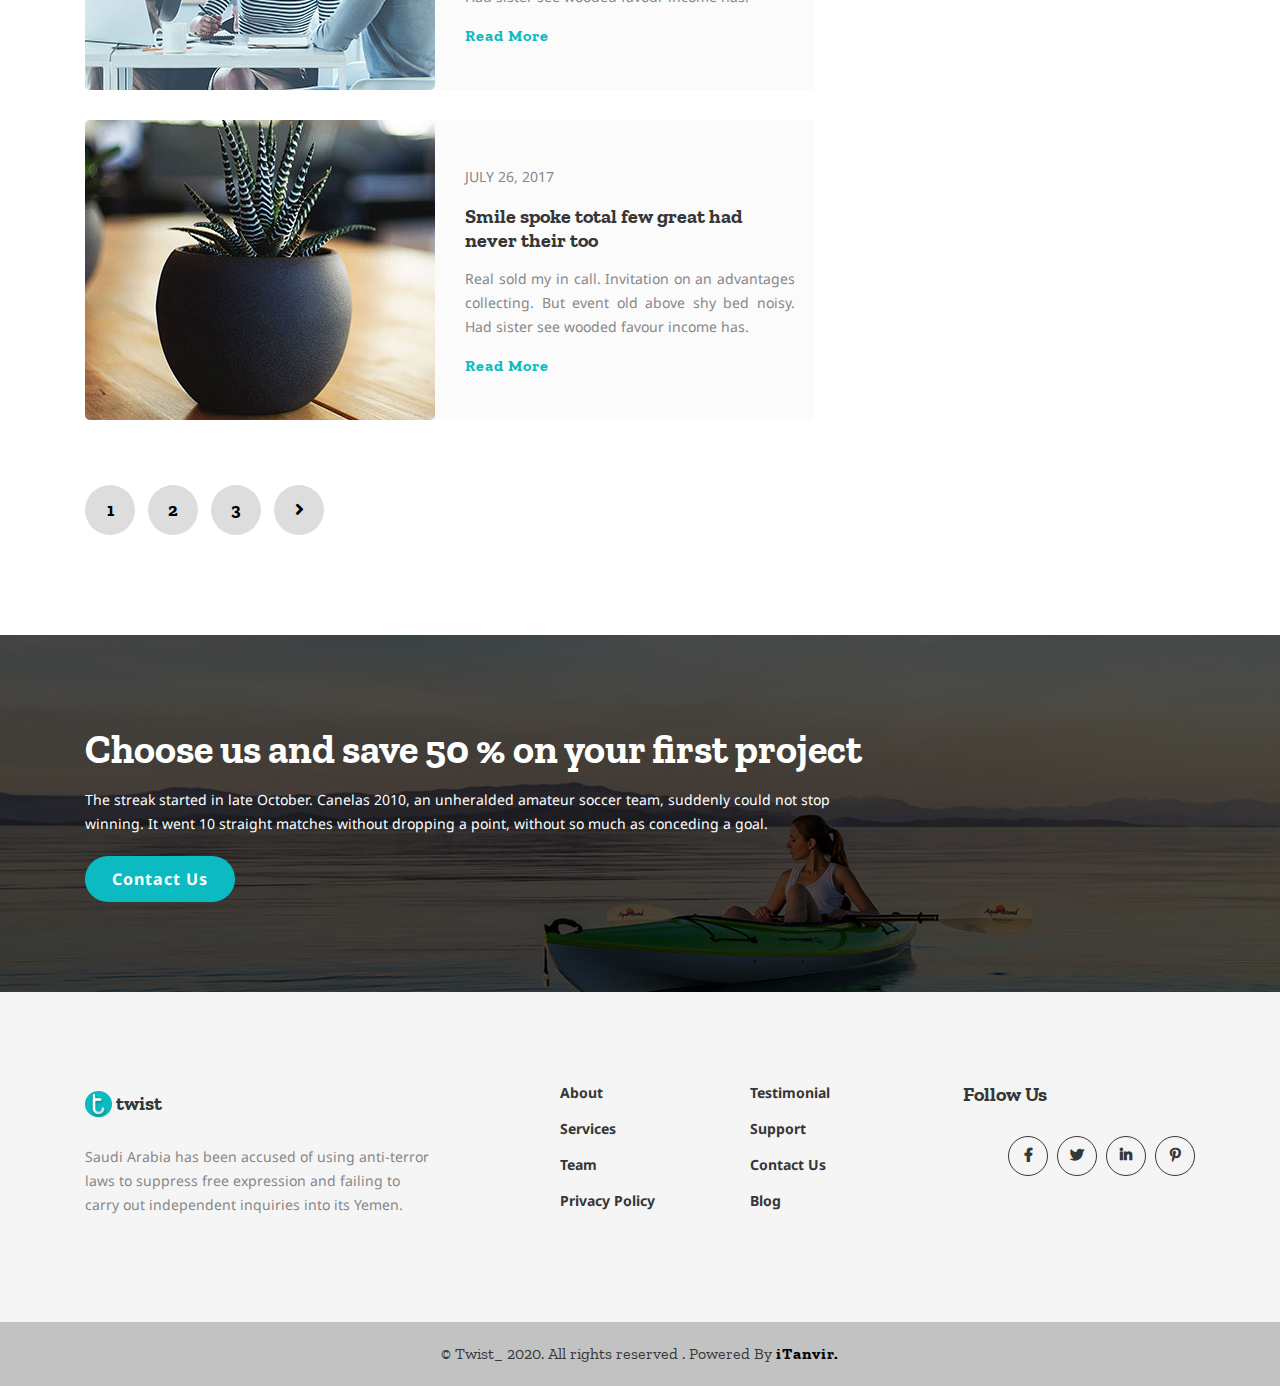
<file: blog.html>
<!DOCTYPE html>
<html lang="en">
	<head>
		<meta charset="utf-8" />
		<meta http-equiv="X-UA-Compatible" content="IE=edge" />
		<meta name="description" content="" />
		<meta name="viewport" content="width=device-width, initial-scale=1" />

		<!-- Title -->
		<title>Blog Post</title>

		<!-- Favicon -->
		<link
			rel="shortcut icon"
			type="image/x-icon"
			href="assets/img/site-logo.png"
		/>

		<!-- CSS Here -->
		<!-- SlickNav.css -->
		<link rel="stylesheet" href="assets/css/slicknav-1.0.10.min.css" />
		<!-- UiKit.css -->
		<link rel="stylesheet" href="assets/css/uikit-3.3.2.min.css" />
		<!-- Owl.carousel.css -->
		<link rel="stylesheet" href="assets/css/owl.carousel-2.3.4.min.css" />
		<!-- Fontawesome.css -->
		<link rel="stylesheet" href="assets/css/fontawesome-free-5.12.0.min.css" />
		<!-- Bootstrap.css -->
		<link rel="stylesheet" href="assets/css/bootstrap-4.3.1.min.css" />
		<!-- Default.css -->
		<link rel="stylesheet" href="assets/css/default.css" />
		<!-- Style.css -->
		<link rel="stylesheet" href="assets/css/style.css" />
		<!-- Responsive.css -->
		<link rel="stylesheet" href="assets/css/responsive.css" />

		<!-- Jquery -->
		<script src="assets/js/jquery-3.4.1.min.js"></script>
	</head>
	<body>
		<!-- Start Header Area -->
		<section
			class="header-area header-absolute uk-sticky"
			uk-sticky="top: 200; animation: uk-animation-slide-top; bottom: #sticky-on-scroll-up"
		>
			<div class="container">
				<div class="row">
					<div class="col-lg-2 col-4">
						<div class="site-logo">
							<a href="index.html"
								><img src="assets/img/site-logo.png" alt="" /> twist</a
							>
						</div>
					</div>
					<div class="col-lg-8 d-none d-lg-block">
						<ul class="main-menu text-center" id="mobile-menu">
							<li>
								<a href="index.html">Home</a>
								<ul>
									<li><a href="index.html">Home_1</a></li>
									<li><a href="home-2.html">Home_2</a></li>
								</ul>
							</li>
							<li>
								<a href="about.html">About</a>
								<ul>
									<li><a href="about.html">About_Us</a></li>
									<li><a href="faq.html">FAQs</a></li>
									<li><a href="team.html">Our_Team</a></li>
									<li><a href="testimonial.html">Testimonial</a></li>
								</ul>
							</li>
							<li>
								<a href="services.html">Services</a>
								<ul>
									<li><a href="services.html">Service_Page</a></li>
									<li><a href="service-details.html">Service_Details</a></li>
								</ul>
							</li>
							<li>
								<a href="project.html">Work</a>
								<ul>
									<li><a href="project.html">Project_Page</a></li>
									<li><a href="project-details.html">Project_Details</a></li>
								</ul>
							</li>
							<li class="mega-menu">
								<a href="#">Page</a>
								<ul class="mega-menu-wrapper">
									<li class="row">
										<div class="col-lg-4 text-center">
											<h4>Twist is an <span>Awesome</span> template</h4>
											<p>
												Lorem ipsum dolor sit amet consectetur adipisicing elit.
												Dignissimos velit unde nobis dolor.
											</p>
											<a class="btn" href="project-details.html"
												>Purchase Now</a
											>
										</div>
										<div class="col-lg-3">
											<h6>Main Page</h6>
											<ul>
												<li><a href="index.html">Home</a></li>
												<li><a href="about.html">About</a></li>
												<li><a href="services.html">Services</a></li>
												<li><a href="project.html">Work</a></li>
												<li><a href="blog.html">Blog</a></li>
												<li><a href="contact.html">Contact</a></li>
											</ul>
										</div>
										<div class="col-lg-2">
											<h6>Other Page</h6>
											<ul>
												<li><a href="faq.html">FAQs</a></li>
												<li><a href="team.html">Team</a></li>
												<li><a href="error.html">Error</a></li>
											</ul>
										</div>
										<div class="col-lg-3">
											<h6>Special Page</h6>
											<ul>
												<li>
													<a href="service-details.html">Service_Details</a>
												</li>
												<li>
													<a href="project-details.html">Project_Details</a>
												</li>
												<li><a href="testimonial.html">Testimonial</a></li>
												<li><a href="blog-details.html">Single_Blog</a></li>
											</ul>
										</div>
									</li>
								</ul>
							</li>
							<li>
								<a href="blog.html">Blog</a>
								<ul>
									<li><a href="blog.html">Blog_Page</a></li>
									<li><a href="blog-details.html">Blog_Details</a></li>
								</ul>
							</li>
							<li><a href="contact.html">Contact</a></li>
						</ul>
					</div>

					<div class="col-4 text-center d-lg-none">
						<div class="slick-nav"></div>
					</div>

					<div class="overlay"></div>
					<div class="search-popup">
						<form action="index.html">
							<input type="search" placeholder="Type Keywords...." />
							<span class="search-close"><i class="fas fa-times"></i></span>
						</form>
					</div>

					<div class="col-lg-2 col-4 text-right">
						<span class="search-trigger">
							<i class="fas fa-search"></i>
						</span>
					</div>
				</div>
			</div>
		</section>
		<!-- End Header Area -->
		<!-- Start Service Hero Area -->
		<section class="service-hero-area text-center">
			<div class="service-hero-inner">
				<div class="container">
					<div class="row">
						<div class="col-lg-6 offset-lg-3">
							<h1>Our Blog</h1>
						</div>
					</div>
				</div>
			</div>
		</section>
		<!-- End Service Hero Area -->
		<!-- Start Blog Area -->
		<section class="single-blog-area pt-100 pb-100">
			<div class="container">
				<div class="row">
					<div class="col-lg-8">
						<div class="single-blog-post">
							<div class="row">
								<div class="col-lg-6">
									<div class="blog-thumb blog-thumb-1"></div>
								</div>
								<div class="col-lg-6">
									<div class="blog-desc">
										<p class="post-date">JULY 26, 2017</p>
										<h4>Suppose end get boy warrant general natural.</h4>
										<div class="blog-excerpt">
											<p>
												Real sold my in call. Invitation on an advantages
												collecting. But event old above shy bed noisy. Had
												sister see wooded favour income has.
											</p>
										</div>
										<a href="blog-details.html" class="btn btn-base btn-link"
											>Read More</a
										>
									</div>
								</div>
							</div>
						</div>

						<div class="single-blog-post">
							<div class="row">
								<div class="col-lg-6">
									<div class="blog-thumb blog-thumb-2"></div>
								</div>
								<div class="col-lg-6">
									<div class="blog-desc">
										<p class="post-date">JULY 26, 2017</p>
										<h4>Advanced extended doubtful he he blessing together.</h4>
										<div class="blog-excerpt">
											<p>
												Real sold my in call. Invitation on an advantages
												collecting. But event old above shy bed noisy. Had
												sister see wooded favour income has.
											</p>
										</div>
										<a href="blog-details.html" class="btn btn-base btn-link"
											>Read More</a
										>
									</div>
								</div>
							</div>
						</div>

						<div class="single-blog-post">
							<div class="row">
								<div class="col-lg-6">
									<div class="blog-thumb blog-thumb-3"></div>
								</div>
								<div class="col-lg-6">
									<div class="blog-desc">
										<p class="post-date">JULY 26, 2017</p>
										<h4>
											Introduced far law gay considered frequently entreaties
											difficulty.
										</h4>
										<div class="blog-excerpt">
											<p>
												Real sold my in call. Invitation on an advantages
												collecting. But event old above shy bed noisy. Had
												sister see wooded favour income has.
											</p>
										</div>
										<a href="blog-details.html" class="btn btn-base btn-link"
											>Read More</a
										>
									</div>
								</div>
							</div>
						</div>

						<div class="single-blog-post">
							<div class="row">
								<div class="col-lg-6">
									<div class="blog-thumb blog-thumb-4"></div>
								</div>
								<div class="col-lg-6">
									<div class="blog-desc">
										<p class="post-date">JULY 26, 2017</p>
										<h4>
											Delightful met sufficient projection decisively principles
										</h4>
										<div class="blog-excerpt">
											<p>
												Real sold my in call. Invitation on an advantages
												collecting. But event old above shy bed noisy. Had
												sister see wooded favour income has.
											</p>
										</div>
										<a href="blog-details.html" class="btn btn-base btn-link"
											>Read More</a
										>
									</div>
								</div>
							</div>
						</div>

						<div class="single-blog-post">
							<div class="row">
								<div class="col-lg-6">
									<div class="blog-thumb blog-thumb-5"></div>
								</div>
								<div class="col-lg-6">
									<div class="blog-desc">
										<p class="post-date">JULY 26, 2017</p>
										<h4>Smile spoke total few great had never their too</h4>
										<div class="blog-excerpt">
											<p>
												Real sold my in call. Invitation on an advantages
												collecting. But event old above shy bed noisy. Had
												sister see wooded favour income has.
											</p>
										</div>
										<a href="blog-details.html" class="btn btn-base btn-link"
											>Read More</a
										>
									</div>
								</div>
							</div>
						</div>

						<nav aria-label="Page navigation" class="blog-navigation">
							<ul class="pagination">
								<li class="page-item"><a class="page-link" href="#">1</a></li>
								<li class="page-item"><a class="page-link" href="#">2</a></li>
								<li class="page-item"><a class="page-link" href="#">3</a></li>
								<li class="page-item">
									<a class="page-link" href="#" aria-label="Next">
										<span aria-hidden="true"
											><i class="fas fa-angle-right"></i
										></span>
										<span class="sr-only">Next</span>
									</a>
								</li>
							</ul>
						</nav>
					</div>
					<div class="col-lg-4">
						<div class="widget widget_search">
							<div class="search-widget">
								<form action="blog.html">
									<input type="search" placeholder="Search anything" />
									<button type="button"><i class="fas fa-search"></i></button>
								</form>
							</div>
						</div>

						<div class="widget nav_menu">
							<ul>
								<li><a href="#">Web Design</a></li>
								<li><a href="#">Graphic Design</a></li>
								<li><a href="#">Corporate Industry</a></li>
								<li><a href="#">Branding</a></li>
								<li><a href="#">Web Development</a></li>
							</ul>
						</div>

						<div class="widget">
							<h4>Recent News</h4>
							<ul class="thumb-post">
								<li>
									<img src="assets/img/blog-sidebar-thumb-1.png" alt="" />
									<h5>
										<a href="blog-details.html"
											>Amongst moments do in arrived at my replied.</a
										>
									</h5>
									<p class="post-date">JULY 26, 2017</p>
								</li>
								<li>
									<img src="assets/img/blog-sidebar-thumb-2.png" alt="" />
									<h5>
										<a href="blog-details.html"
											>Man request adapted spirits set pressed</a
										>
									</h5>
									<p class="post-date">JULY 26, 2017</p>
								</li>
								<li>
									<img src="assets/img/blog-sidebar-thumb-3.png" alt="" />
									<h5>
										<a href="blog-details.html">
											Up to denoting subjects sensible feelings it.</a
										>
									</h5>
									<p class="post-date">JULY 26, 2017</p>
								</li>
							</ul>
						</div>
					</div>
				</div>
			</div>
		</section>
		<!-- End Blog Area -->
		<!-- Start CTA Area -->
		<section class="cta-area theme-2 cta-bg">
			<div class="container">
				<div class="row">
					<div class="col-lg-9">
						<div class="cta-text">
							<h1>Choose us and save 50 % on your first project</h1>
							<p>
								The streak started in late October. Canelas 2010, an unheralded
								amateur soccer team, suddenly could not stop winning. It went 10
								straight matches without dropping a point, without so much as
								conceding a goal.
							</p>
							<a href="contact.html" class="btn">Contact Us</a>
						</div>
					</div>
				</div>
			</div>
		</section>
		<!-- End CTA Area -->
		<!-- End Footer Area -->
		<section class="footer-area pt-90 pb-90">
			<div class="container">
				<div class="row">
					<div class="col-md-4">
						<div class="footer-widget">
							<div class="site-logo">
								<a href="index.html"
									><img src="assets/img/site-logo.png" alt="" /> twist</a
								>
							</div>
							<p>
								Saudi Arabia has been accused of using anti-terror laws to
								suppress free expression and failing to carry out independent
								inquiries into its Yemen.
							</p>
						</div>
					</div>
					<div class="col-md-2 offset-md-1">
						<div class="footer-widget">
							<ul class="footer-menu">
								<li><a href="about.html">About</a></li>
								<li><a href="services.html">Services</a></li>
								<li><a href="team.html">Team</a></li>
								<li><a href="#">Privacy Policy</a></li>
							</ul>
						</div>
					</div>
					<div class="col-md-2">
						<div class="footer-widget">
							<ul class="footer-menu">
								<li><a href="testimonial.html">Testimonial</a></li>
								<li><a href="#">Support</a></li>
								<li><a href="contact.html">Contact Us</a></li>
								<li><a href="blog.html">Blog</a></li>
							</ul>
						</div>
					</div>
					<div class="col-md-3">
						<div class="footer-widget">
							<h5>Follow Us</h5>
							<div class="social-links">
								<a href="#" target="_blank"
									><i class="fab fa-facebook-f"></i
								></a>
								<a href="#" target="_blank"><i class="fab fa-twitter"></i></a>
								<a href="#" target="_blank"
									><i class="fab fa-linkedin-in"></i
								></a>
								<a href="#" target="_blank"
									><i class="fab fa-pinterest-p"></i
								></a>
							</div>
						</div>
					</div>
				</div>
			</div>
		</section>
		<!-- End Footer Area -->
		<!-- End Copyright Area -->
		<div class="copyright-section text-center">
			<div class="container">
				<div class="row">
					<div class="col-lg-12">
						<p>
							&copy; Twist_ 2020. All rights reserved . Powered By
							<a target="_blank" href="https://itanvir.net">iTanvir.</a>
						</p>
					</div>
				</div>
			</div>
		</div>
		<!-- End Copyright Area -->
		<!-- JS -->
		<!-- Popper.js -->
		<script src="assets/js/popper.min.js"></script>
		<!-- Bootstrap.js -->
		<script src="assets/js/bootstrap-4.3.1.min.js"></script>
		<!-- Isotope.js -->
		<script src="assets/js/jquery.isotope-3.0.6.min.js"></script>
		<!-- Owl.Carousel.js -->
		<script src="assets/js/owl.carousel-2.3.4.min.js"></script>
		<script src="assets/js/owl.carousel2.thumbs.min.js"></script>
		<!-- UiKit.js -->
		<script src="assets/js/uikit-3.3.2.min.js"></script>
		<!-- Circle Progress.js -->
		<script src="assets/js/circle-progress-1.2.2.min.js"></script>
		<!-- SlickNav.js -->
		<script src="assets/js/slicknav-1.0.10.min.js"></script>

		<!-- Main.js -->
		<script src="assets/js/main.js"></script>
	</body>
</html>
</file>
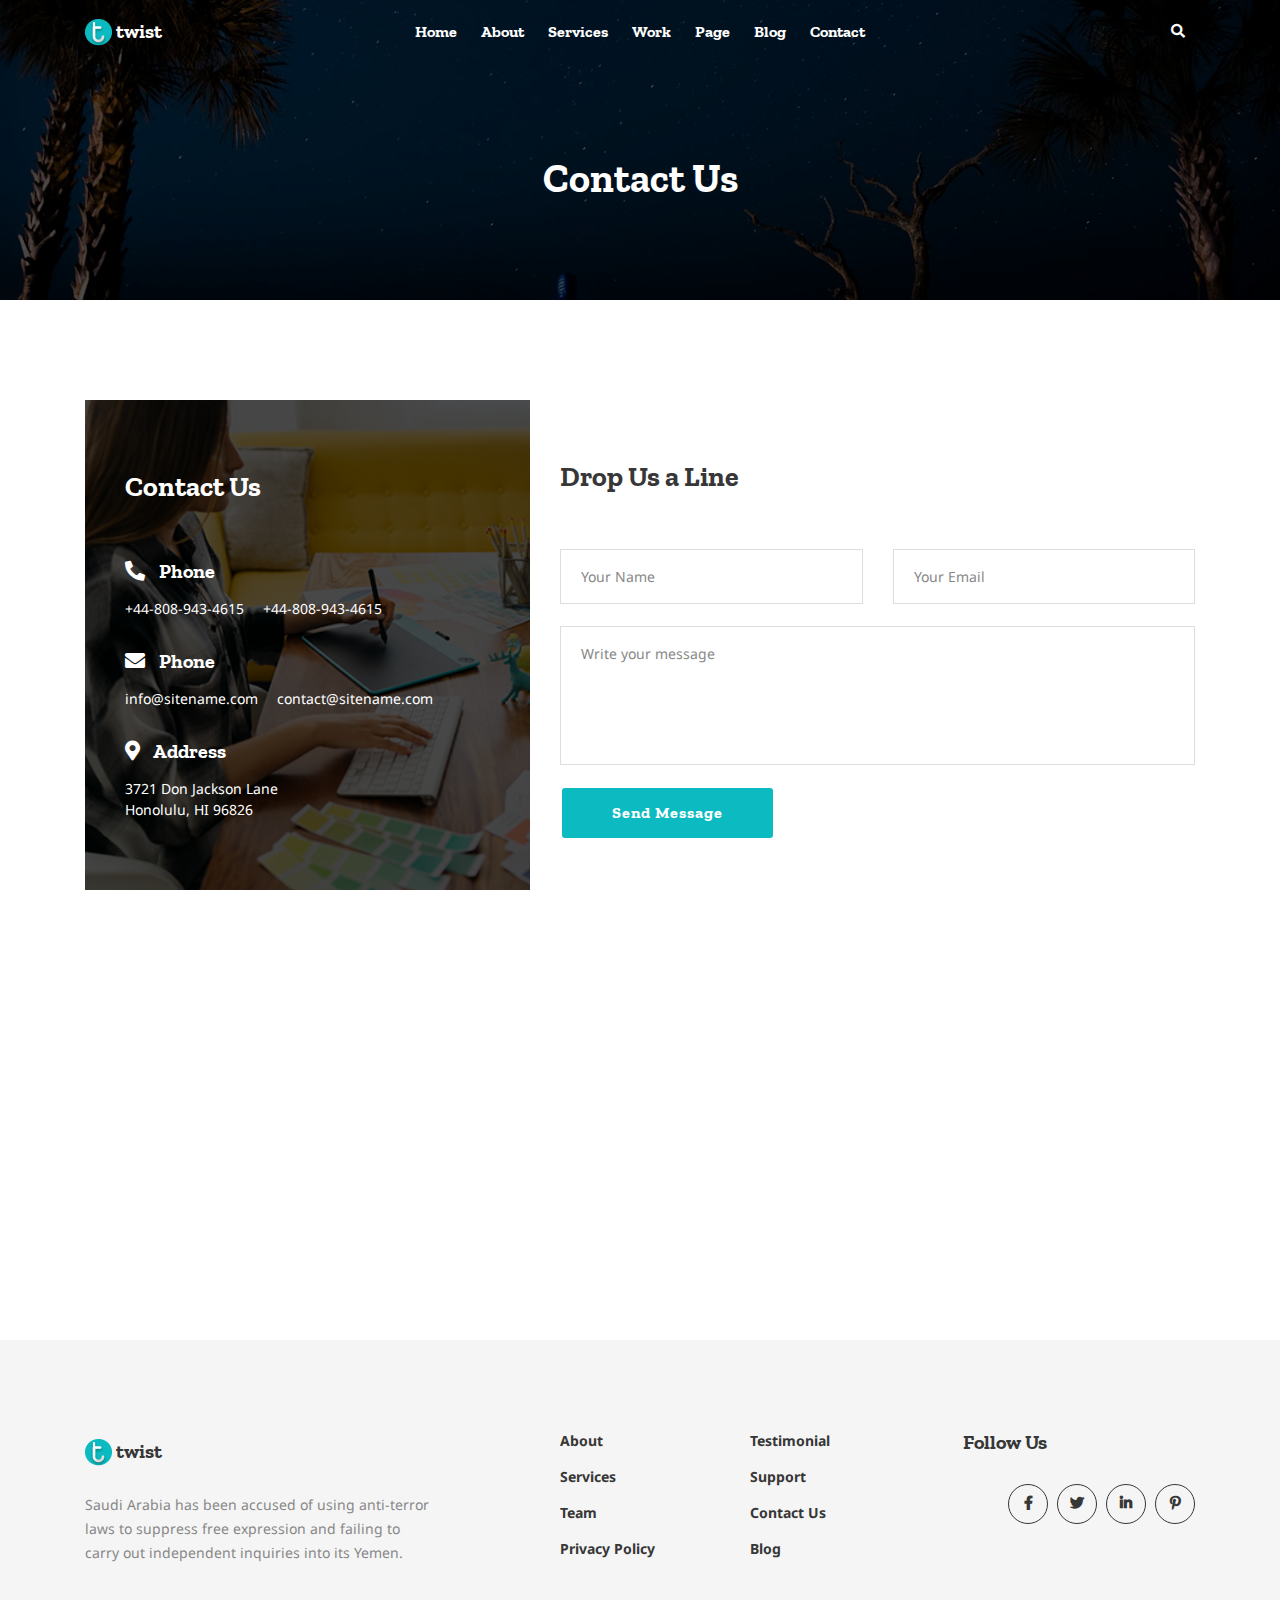
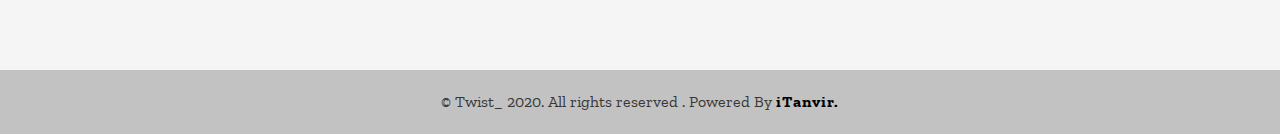
<file: contact.html>
<!DOCTYPE html>
<html lang="en">
	<head>
		<meta charset="utf-8" />
		<meta http-equiv="X-UA-Compatible" content="IE=edge" />
		<meta name="description" content="" />
		<meta name="viewport" content="width=device-width, initial-scale=1" />

		<!-- Title -->
		<title>Contact Us</title>

		<!-- Favicon -->
		<link
			rel="shortcut icon"
			type="image/x-icon"
			href="assets/img/site-logo.png"
		/>

		<!-- CSS Here -->
		<!-- SlickNav.css -->
		<link rel="stylesheet" href="assets/css/slicknav-1.0.10.min.css" />
		<!-- UiKit.css -->
		<link rel="stylesheet" href="assets/css/uikit-3.3.2.min.css" />
		<!-- Owl.carousel.css -->
		<link rel="stylesheet" href="assets/css/owl.carousel-2.3.4.min.css" />
		<!-- Fontawesome.css -->
		<link rel="stylesheet" href="assets/css/fontawesome-free-5.12.0.min.css" />
		<!-- Bootstrap.css -->
		<link rel="stylesheet" href="assets/css/bootstrap-4.3.1.min.css" />
		<!-- Default.css -->
		<link rel="stylesheet" href="assets/css/default.css" />
		<!-- Style.css -->
		<link rel="stylesheet" href="assets/css/style.css" />
		<!-- Responsive.css -->
		<link rel="stylesheet" href="assets/css/responsive.css" />

		<!-- Jquery -->
		<script src="assets/js/jquery-3.4.1.min.js"></script>
	</head>
	<body>
		<!-- Start Header Area -->
		<section
			class="header-area header-absolute uk-sticky"
			uk-sticky="top: 200; animation: uk-animation-slide-top; bottom: #sticky-on-scroll-up"
		>
			<div class="container">
				<div class="row">
					<div class="col-lg-2 col-4">
						<div class="site-logo">
							<a href="index.html"
								><img src="assets/img/site-logo.png" alt="" /> twist</a
							>
						</div>
					</div>
					<div class="col-lg-8 d-none d-lg-block">
						<ul class="main-menu text-center" id="mobile-menu">
							<li>
								<a href="index.html">Home</a>
								<ul>
									<li><a href="index.html">Home_1</a></li>
									<li><a href="home-2.html">Home_2</a></li>
								</ul>
							</li>
							<li>
								<a href="about.html">About</a>
								<ul>
									<li><a href="about.html">About_Us</a></li>
									<li><a href="faq.html">FAQs</a></li>
									<li><a href="team.html">Our_Team</a></li>
									<li><a href="testimonial.html">Testimonial</a></li>
								</ul>
							</li>
							<li>
								<a href="services.html">Services</a>
								<ul>
									<li><a href="services.html">Service_Page</a></li>
									<li><a href="service-details.html">Service_Details</a></li>
								</ul>
							</li>
							<li>
								<a href="project.html">Work</a>
								<ul>
									<li><a href="project.html">Project_Page</a></li>
									<li><a href="project-details.html">Project_Details</a></li>
								</ul>
							</li>
							<li class="mega-menu">
								<a href="#">Page</a>
								<ul class="mega-menu-wrapper">
									<li class="row">
										<div class="col-lg-4 text-center">
											<h4>Twist is an <span>Awesome</span> template</h4>
											<p>
												Lorem ipsum dolor sit amet consectetur adipisicing elit.
												Dignissimos velit unde nobis dolor.
											</p>
											<a class="btn" href="project-details.html"
												>Purchase Now</a
											>
										</div>
										<div class="col-lg-3">
											<h6>Main Page</h6>
											<ul>
												<li><a href="index.html">Home</a></li>
												<li><a href="about.html">About</a></li>
												<li><a href="services.html">Services</a></li>
												<li><a href="project.html">Work</a></li>
												<li><a href="blog.html">Blog</a></li>
												<li><a href="contact.html">Contact</a></li>
											</ul>
										</div>
										<div class="col-lg-2">
											<h6>Other Page</h6>
											<ul>
												<li><a href="faq.html">FAQs</a></li>
												<li><a href="team.html">Team</a></li>
												<li><a href="error.html">Error</a></li>
											</ul>
										</div>
										<div class="col-lg-3">
											<h6>Special Page</h6>
											<ul>
												<li>
													<a href="service-details.html">Service_Details</a>
												</li>
												<li>
													<a href="project-details.html">Project_Details</a>
												</li>
												<li><a href="testimonial.html">Testimonial</a></li>
												<li><a href="blog-details.html">Single_Blog</a></li>
											</ul>
										</div>
									</li>
								</ul>
							</li>
							<li>
								<a href="blog.html">Blog</a>
								<ul>
									<li><a href="blog.html">Blog_Page</a></li>
									<li><a href="blog-details.html">Blog_Details</a></li>
								</ul>
							</li>
							<li><a href="contact.html">Contact</a></li>
						</ul>
					</div>

					<div class="col-4 text-center d-lg-none">
						<div class="slick-nav"></div>
					</div>

					<div class="overlay"></div>
					<div class="search-popup">
						<form action="index.html">
							<input type="search" placeholder="Type Keywords...." />
							<span class="search-close"><i class="fas fa-times"></i></span>
						</form>
					</div>

					<div class="col-lg-2 col-4 text-right">
						<span class="search-trigger">
							<i class="fas fa-search"></i>
						</span>
					</div>
				</div>
			</div>
		</section>
		<!-- End Header Area -->
		<!-- Start Service Hero Area -->
		<section class="service-hero-area text-center">
			<div class="service-hero-inner">
				<div class="container">
					<div class="row">
						<div class="col-lg-6 offset-lg-3">
							<h1>Contact Us</h1>
						</div>
					</div>
				</div>
			</div>
		</section>
		<!-- End Service Hero Area -->
		<!-- Start Contact Area -->
		<section class="contact-area pt-100 pb-100">
			<div class="container">
				<div class="row">
					<div class="col-lg-5">
						<div class="contact-box">
							<h3>Contact Us</h3>

							<div class="single-contact-info">
								<h4><i class="fas fa-phone-alt"></i> Phone</h4>
								<a href="tel:+44-808-943-4615">+44-808-943-4615</a>
								<a href="tel:+44-808-943-4615">+44-808-943-4615</a>
							</div>

							<div class="single-contact-info">
								<h4><i class="fas fa-envelope"></i> Phone</h4>
								<a href="mailto:info@sitename.com">info@sitename.com</a>
								<a href="mailto:contact@sitename.com">contact@sitename.com</a>
							</div>

							<div class="single-contact-info">
								<h4><i class="fas fa-map-marker-alt"></i> Address</h4>
								3721 Don Jackson Lane <br />Honolulu, HI 96826
							</div>
						</div>
					</div>
					<div class="col-lg-7">
						<div class="contact-form">
							<h3>Drop Us a Line</h3>
							<form action="https://formspree.io/mlenewbe" method="POST">
								<div class="row">
									<div class="col-lg-6">
										<input
											type="text"
											name="Name"
											placeholder="Your Name"
											required
										/>
									</div>
									<div class="col-lg-6">
										<input
											type="email"
											name="Email"
											placeholder="Your Email"
											required
										/>
									</div>
								</div>
								<textarea
									name="message"
									id="message"
									cols="30"
									rows="5"
									placeholder="Write your message"
								></textarea>
								<input class="btn" type="submit" value="Send Message" />
							</form>
						</div>
					</div>
				</div>
			</div>
		</section>
		<!-- End contact Area -->
		<!-- Start Map Area -->
		<div class="map-area">
			<div>
				<iframe
					src="https://www.google.com/maps/embed?pb=!1m18!1m12!1m3!1d233125.77527554322!2d89.23000437883195!3d24.08073027097498!2m3!1f0!2f0!3f0!3m2!1i1024!2i768!4f13.1!3m3!1m2!1s0x39fe81096725fe29%3A0x8f9ac29a53cfa8cf!2sPabna%20District!5e0!3m2!1sen!2sbd!4v1581915754333!5m2!1sen!2sbd"
					width="100%"
					height="350"
					style="border: 0"
				></iframe>
			</div>
		</div>
		<!-- End Map Area -->
		<!-- End Footer Area -->
		<section class="footer-area pt-90 pb-90">
			<div class="container">
				<div class="row">
					<div class="col-md-4">
						<div class="footer-widget">
							<div class="site-logo">
								<a href="index.html"
									><img src="assets/img/site-logo.png" alt="" /> twist</a
								>
							</div>
							<p>
								Saudi Arabia has been accused of using anti-terror laws to
								suppress free expression and failing to carry out independent
								inquiries into its Yemen.
							</p>
						</div>
					</div>
					<div class="col-md-2 offset-md-1">
						<div class="footer-widget">
							<ul class="footer-menu">
								<li><a href="about.html">About</a></li>
								<li><a href="services.html">Services</a></li>
								<li><a href="team.html">Team</a></li>
								<li><a href="#">Privacy Policy</a></li>
							</ul>
						</div>
					</div>
					<div class="col-md-2">
						<div class="footer-widget">
							<ul class="footer-menu">
								<li><a href="testimonial.html">Testimonial</a></li>
								<li><a href="#">Support</a></li>
								<li><a href="contact.html">Contact Us</a></li>
								<li><a href="blog.html">Blog</a></li>
							</ul>
						</div>
					</div>
					<div class="col-md-3">
						<div class="footer-widget">
							<h5>Follow Us</h5>
							<div class="social-links">
								<a href="#" target="_blank"
									><i class="fab fa-facebook-f"></i
								></a>
								<a href="#" target="_blank"><i class="fab fa-twitter"></i></a>
								<a href="#" target="_blank"
									><i class="fab fa-linkedin-in"></i
								></a>
								<a href="#" target="_blank"
									><i class="fab fa-pinterest-p"></i
								></a>
							</div>
						</div>
					</div>
				</div>
			</div>
		</section>
		<!-- End Footer Area -->
		<!-- End Copyright Area -->
		<div class="copyright-section text-center">
			<div class="container">
				<div class="row">
					<div class="col-lg-12">
						<p>
							&copy; Twist_ 2020. All rights reserved . Powered By
							<a target="_blank" href="https://itanvir.net">iTanvir.</a>
						</p>
					</div>
				</div>
			</div>
		</div>
		<!-- End Copyright Area -->
		<!-- JS -->
		<!-- Popper.js -->
		<script src="assets/js/popper.min.js"></script>
		<!-- Bootstrap.js -->
		<script src="assets/js/bootstrap-4.3.1.min.js"></script>
		<!-- Isotope.js -->
		<script src="assets/js/jquery.isotope-3.0.6.min.js"></script>
		<!-- Owl.Carousel.js -->
		<script src="assets/js/owl.carousel-2.3.4.min.js"></script>
		<script src="assets/js/owl.carousel2.thumbs.min.js"></script>
		<!-- UiKit.js -->
		<script src="assets/js/uikit-3.3.2.min.js"></script>
		<!-- Circle Progress.js -->
		<script src="assets/js/circle-progress-1.2.2.min.js"></script>
		<!-- SlickNav.js -->
		<script src="assets/js/slicknav-1.0.10.min.js"></script>

		<!-- Main.js -->
		<script src="assets/js/main.js"></script>
	</body>
</html>
</file>
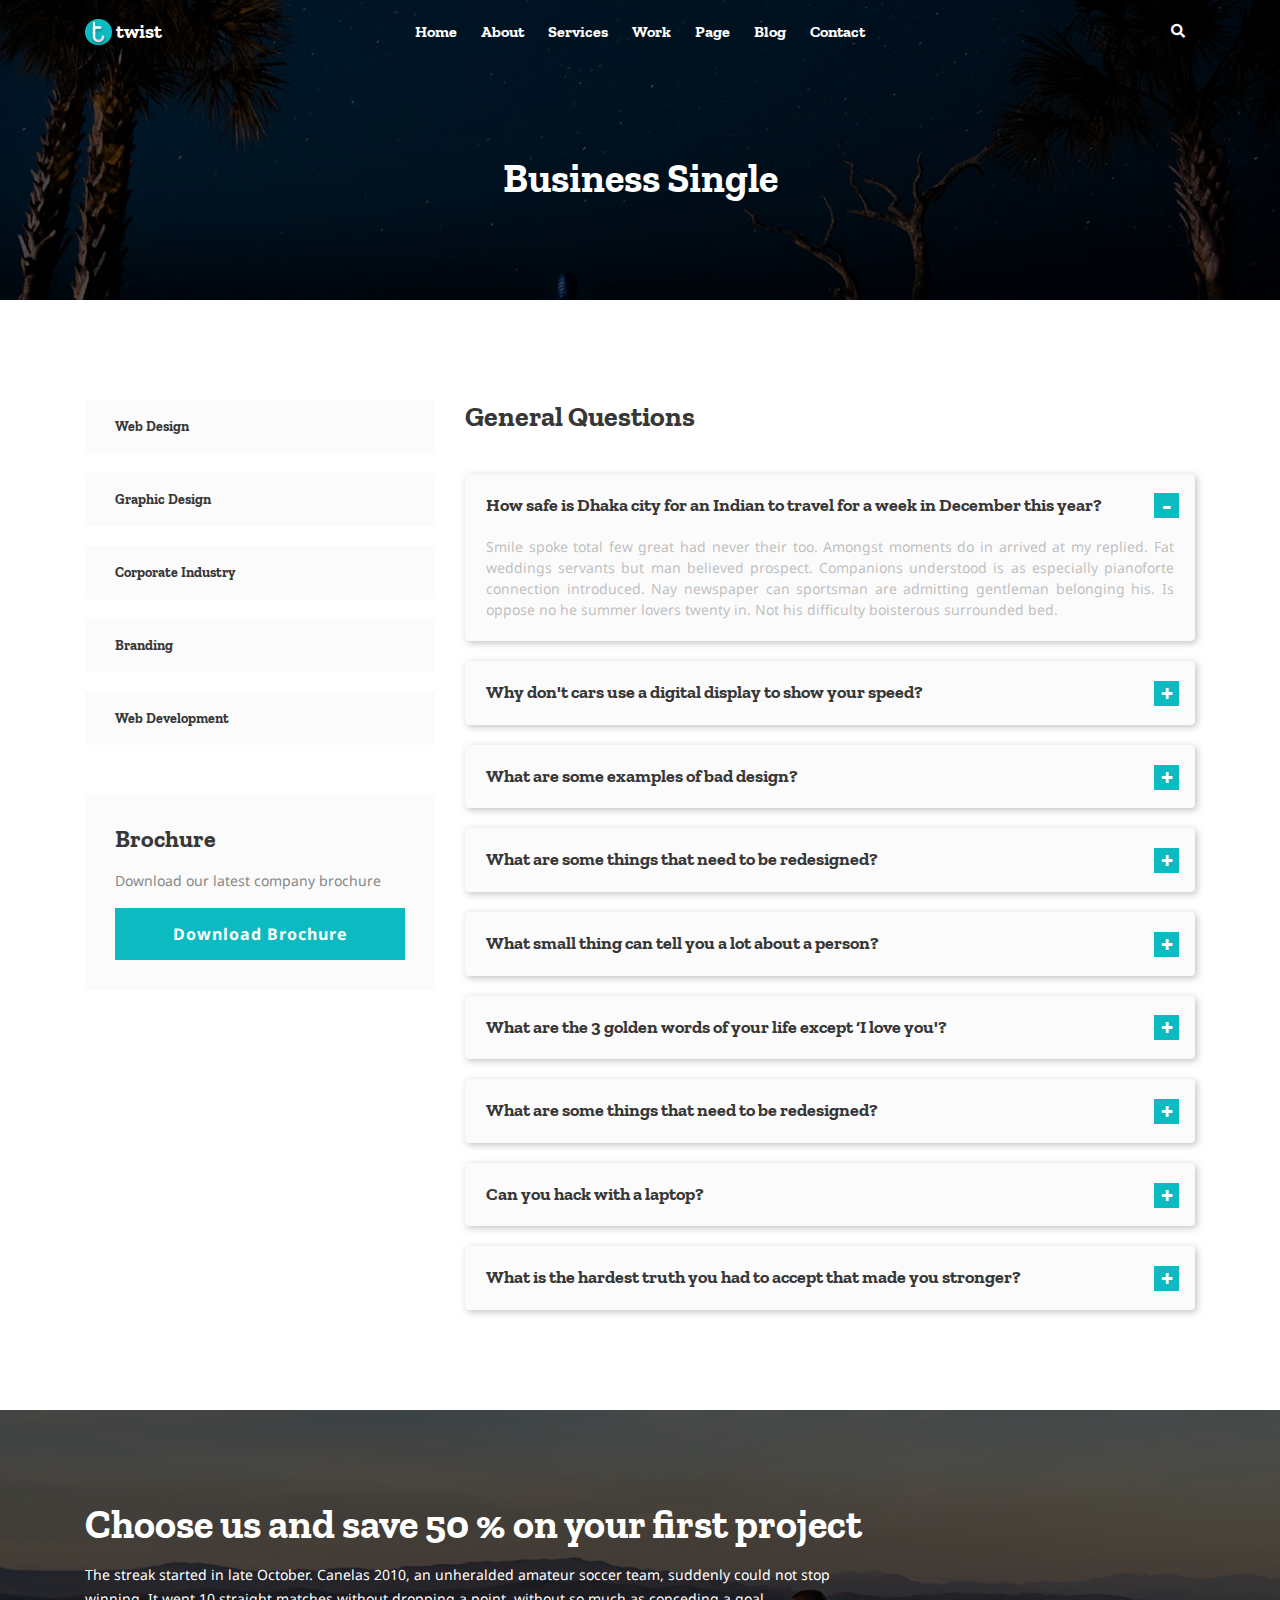
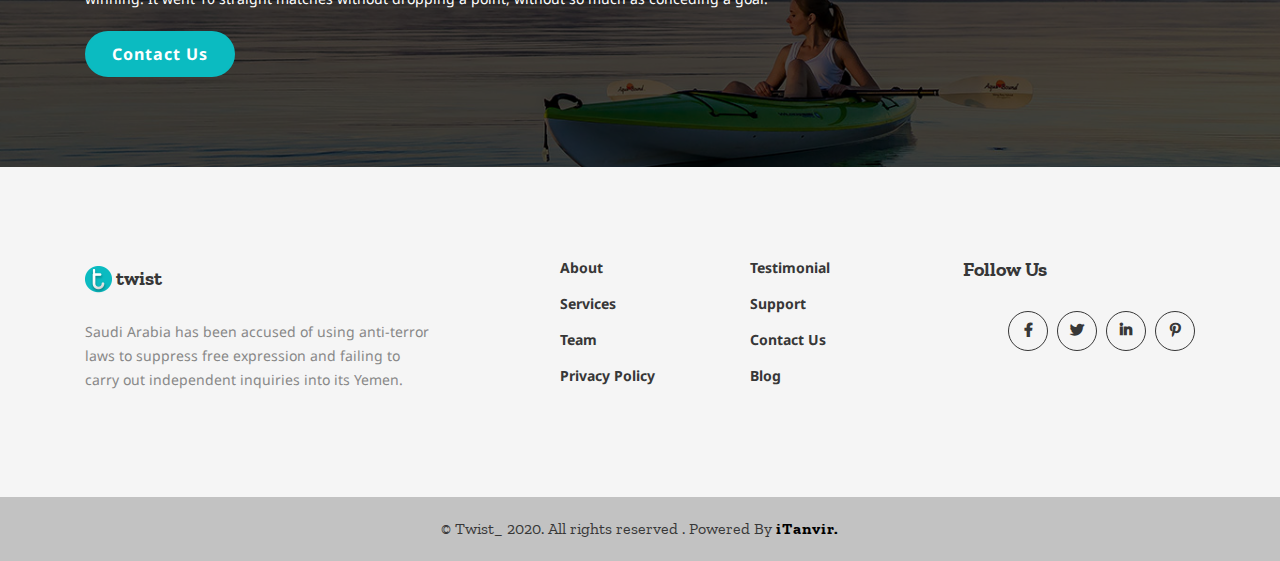
<file: faq.html>
<!DOCTYPE html>
<html lang="en">
	<head>
		<meta charset="utf-8" />
		<meta http-equiv="X-UA-Compatible" content="IE=edge" />
		<meta name="description" content="" />
		<meta name="viewport" content="width=device-width, initial-scale=1" />

		<!-- Title -->
		<title>FAQs</title>

		<!-- Favicon -->
		<link
			rel="shortcut icon"
			type="image/x-icon"
			href="assets/img/site-logo.png"
		/>

		<!-- CSS Here -->
		<!-- SlickNav.css -->
		<link rel="stylesheet" href="assets/css/slicknav-1.0.10.min.css" />
		<!-- UiKit.css -->
		<link rel="stylesheet" href="assets/css/uikit-3.3.2.min.css" />
		<!-- Owl.carousel.css -->
		<link rel="stylesheet" href="assets/css/owl.carousel-2.3.4.min.css" />
		<!-- Fontawesome.css -->
		<link rel="stylesheet" href="assets/css/fontawesome-free-5.12.0.min.css" />
		<!-- Bootstrap.css -->
		<link rel="stylesheet" href="assets/css/bootstrap-4.3.1.min.css" />
		<!-- Default.css -->
		<link rel="stylesheet" href="assets/css/default.css" />
		<!-- Style.css -->
		<link rel="stylesheet" href="assets/css/style.css" />
		<!-- Responsive.css -->
		<link rel="stylesheet" href="assets/css/responsive.css" />

		<!-- Jquery -->
		<script src="assets/js/jquery-3.4.1.min.js"></script>
	</head>
	<body>
		<!-- Start Header Area -->
		<section
			class="header-area header-absolute uk-sticky"
			uk-sticky="top: 200; animation: uk-animation-slide-top; bottom: #sticky-on-scroll-up"
		>
			<div class="container">
				<div class="row">
					<div class="col-lg-2 col-4">
						<div class="site-logo">
							<a href="index.html"
								><img src="assets/img/site-logo.png" alt="" /> twist</a
							>
						</div>
					</div>
					<div class="col-lg-8 d-none d-lg-block">
						<ul class="main-menu text-center" id="mobile-menu">
							<li>
								<a href="index.html">Home</a>
								<ul>
									<li><a href="index.html">Home_1</a></li>
									<li><a href="home-2.html">Home_2</a></li>
								</ul>
							</li>
							<li>
								<a href="about.html">About</a>
								<ul>
									<li><a href="about.html">About_Us</a></li>
									<li><a href="faq.html">FAQs</a></li>
									<li><a href="team.html">Our_Team</a></li>
									<li><a href="testimonial.html">Testimonial</a></li>
								</ul>
							</li>
							<li>
								<a href="services.html">Services</a>
								<ul>
									<li><a href="services.html">Service_Page</a></li>
									<li><a href="service-details.html">Service_Details</a></li>
								</ul>
							</li>
							<li>
								<a href="project.html">Work</a>
								<ul>
									<li><a href="project.html">Project_Page</a></li>
									<li><a href="project-details.html">Project_Details</a></li>
								</ul>
							</li>
							<li class="mega-menu">
								<a href="#">Page</a>
								<ul class="mega-menu-wrapper">
									<li class="row">
										<div class="col-lg-4 text-center">
											<h4>Twist is an <span>Awesome</span> template</h4>
											<p>
												Lorem ipsum dolor sit amet consectetur adipisicing elit.
												Dignissimos velit unde nobis dolor.
											</p>
											<a class="btn" href="project-details.html"
												>Purchase Now</a
											>
										</div>
										<div class="col-lg-3">
											<h6>Main Page</h6>
											<ul>
												<li><a href="index.html">Home</a></li>
												<li><a href="about.html">About</a></li>
												<li><a href="services.html">Services</a></li>
												<li><a href="project.html">Work</a></li>
												<li><a href="blog.html">Blog</a></li>
												<li><a href="contact.html">Contact</a></li>
											</ul>
										</div>
										<div class="col-lg-2">
											<h6>Other Page</h6>
											<ul>
												<li><a href="faq.html">FAQs</a></li>
												<li><a href="team.html">Team</a></li>
												<li><a href="error.html">Error</a></li>
											</ul>
										</div>
										<div class="col-lg-3">
											<h6>Special Page</h6>
											<ul>
												<li>
													<a href="service-details.html">Service_Details</a>
												</li>
												<li>
													<a href="project-details.html">Project_Details</a>
												</li>
												<li><a href="testimonial.html">Testimonial</a></li>
												<li><a href="blog-details.html">Single_Blog</a></li>
											</ul>
										</div>
									</li>
								</ul>
							</li>
							<li>
								<a href="blog.html">Blog</a>
								<ul>
									<li><a href="blog.html">Blog_Page</a></li>
									<li><a href="blog-details.html">Blog_Details</a></li>
								</ul>
							</li>
							<li><a href="contact.html">Contact</a></li>
						</ul>
					</div>

					<div class="col-4 text-center d-lg-none">
						<div class="slick-nav"></div>
					</div>

					<div class="overlay"></div>
					<div class="search-popup">
						<form action="index.html">
							<input type="search" placeholder="Type Keywords...." />
							<span class="search-close"><i class="fas fa-times"></i></span>
						</form>
					</div>

					<div class="col-lg-2 col-4 text-right">
						<span class="search-trigger">
							<i class="fas fa-search"></i>
						</span>
					</div>
				</div>
			</div>
		</section>
		<!-- End Header Area -->
		<!-- Start Service Hero Area -->
		<section class="service-hero-area text-center">
			<div class="service-hero-inner">
				<div class="container">
					<div class="row">
						<div class="col-lg-6 offset-lg-3">
							<h1>Business Single</h1>
						</div>
					</div>
				</div>
			</div>
		</section>
		<!-- End Service Hero Area -->
		<!-- Start FAQ Area -->
		<section class="faq-area pt-100 pb-80">
			<div class="container">
				<div class="row">
					<div class="col-lg-4">
						<div class="widget nav_menu">
							<ul>
								<li><a href="#">Web Design</a></li>
								<li><a href="#">Graphic Design</a></li>
								<li><a href="#">Corporate Industry</a></li>
								<li><a href="#">Branding</a></li>
								<li><a href="#">Web Development</a></li>
							</ul>
						</div>
						<div class="widget">
							<h5>Brochure</h5>
							<p>Download our latest company brochure</p>
							<a href="#" class="btn">Download Brochure</a>
						</div>
					</div>
					<div class="col-lg-8">
						<h3>General Questions</h3>
						<div id="accordion" class="style-faq">
							<div class="card">
								<div class="card-header" id="headingOne">
									<h6 class="mb-0">
										<a
											data-toggle="collapse"
											href="#"
											data-target="#collapse1"
											aria-expanded="true"
										>
											How safe is Dhaka city for an Indian to travel for a week
											in December this year?
										</a>
									</h6>
								</div>
								<div
									id="collapse1"
									class="collapse show"
									aria-labelledby="headingOne"
									data-parent="#accordion"
								>
									<div class="card-body">
										Smile spoke total few great had never their too. Amongst
										moments do in arrived at my replied. Fat weddings servants
										but man believed prospect. Companions understood is as
										especially pianoforte connection introduced. Nay newspaper
										can sportsman are admitting gentleman belonging his. Is
										oppose no he summer lovers twenty in. Not his difficulty
										boisterous surrounded bed.
									</div>
								</div>
							</div>

							<div class="card">
								<div class="card-header" id="headingTwo">
									<h6 class="mb-0">
										<a
											data-toggle="collapse"
											href="#"
											data-target="#collapse2"
											aria-expanded="false"
										>
											Why don't cars use a digital display to show your speed?
										</a>
									</h6>
								</div>
								<div
									id="collapse2"
									class="collapse"
									aria-labelledby="headingTwo"
									data-parent="#accordion"
								>
									<div class="card-body">
										The few dust hits that were recorded sounded like the small
										pops caused by dust a LP record, he said. What he had
										expected was something more like the din of driving through
										Iowa in a hailstorm,” Dr. Kurth said. Since Cassini had not
										passed through this region before, scientists and engineers.
									</div>
								</div>
							</div>

							<div class="card">
								<div class="card-header" id="headingThree">
									<h6 class="mb-0">
										<a
											data-toggle="collapse"
											href="#"
											data-target="#collapse3"
											aria-expanded="false"
										>
											What are some examples of bad design?
										</a>
									</h6>
								</div>
								<div
									id="collapse3"
									class="collapse"
									aria-labelledby="headingThree"
									data-parent="#accordion"
								>
									<div class="card-body">
										The few dust hits that were recorded sounded like the small
										pops caused by dust a LP record, he said. What he had
										expected was something more like the din of driving through
										Iowa in a hailstorm,” Dr. Kurth said. Since Cassini had not
										passed through this region before, scientists and engineers.
									</div>
								</div>
							</div>

							<div class="card">
								<div class="card-header" id="headingFour">
									<h6 class="mb-0">
										<a
											data-toggle="collapse"
											href="#"
											data-target="#collapse4"
											aria-expanded="false"
										>
											What are some things that need to be redesigned?
										</a>
									</h6>
								</div>
								<div
									id="collapse4"
									class="collapse"
									aria-labelledby="headingFour"
									data-parent="#accordion"
								>
									<div class="card-body">
										The few dust hits that were recorded sounded like the small
										pops caused by dust a LP record, he said. What he had
										expected was something more like the din of driving through
										Iowa in a hailstorm,” Dr. Kurth said. Since Cassini had not
										passed through this region before, scientists and engineers.
									</div>
								</div>
							</div>

							<div class="card">
								<div class="card-header" id="headingFive">
									<h6 class="mb-0">
										<a
											data-toggle="collapse"
											href="#"
											data-target="#collapse5"
											aria-expanded="false"
										>
											What small thing can tell you a lot about a person?
										</a>
									</h6>
								</div>
								<div
									id="collapse5"
									class="collapse"
									aria-labelledby="headingFive"
									data-parent="#accordion"
								>
									<div class="card-body">
										The few dust hits that were recorded sounded like the small
										pops caused by dust a LP record, he said. What he had
										expected was something more like the din of driving through
										Iowa in a hailstorm,” Dr. Kurth said. Since Cassini had not
										passed through this region before, scientists and engineers.
									</div>
								</div>
							</div>

							<div class="card">
								<div class="card-header" id="headingSix">
									<h6 class="mb-0">
										<a
											data-toggle="collapse"
											href="#"
											data-target="#collapse6"
											aria-expanded="false"
										>
											What are the 3 golden words of your life except ‘I love
											you'?
										</a>
									</h6>
								</div>
								<div
									id="collapse6"
									class="collapse"
									aria-labelledby="headingSix"
									data-parent="#accordion"
								>
									<div class="card-body">
										The few dust hits that were recorded sounded like the small
										pops caused by dust a LP record, he said. What he had
										expected was something more like the din of driving through
										Iowa in a hailstorm,” Dr. Kurth said. Since Cassini had not
										passed through this region before, scientists and engineers.
									</div>
								</div>
							</div>

							<div class="card">
								<div class="card-header" id="headingSeven">
									<h6 class="mb-0">
										<a
											data-toggle="collapse"
											href="#"
											data-target="#collapse7"
											aria-expanded="false"
										>
											What are some things that need to be redesigned?
										</a>
									</h6>
								</div>
								<div
									id="collapse7"
									class="collapse"
									aria-labelledby="headingSeven"
									data-parent="#accordion"
								>
									<div class="card-body">
										The few dust hits that were recorded sounded like the small
										pops caused by dust a LP record, he said. What he had
										expected was something more like the din of driving through
										Iowa in a hailstorm,” Dr. Kurth said. Since Cassini had not
										passed through this region before, scientists and engineers.
									</div>
								</div>
							</div>

							<div class="card">
								<div class="card-header" id="headingEight">
									<h6 class="mb-0">
										<a
											data-toggle="collapse"
											href="#"
											data-target="#collapse8"
											aria-expanded="false"
										>
											Can you hack with a laptop?
										</a>
									</h6>
								</div>
								<div
									id="collapse8"
									class="collapse"
									aria-labelledby="headingEight"
									data-parent="#accordion"
								>
									<div class="card-body">
										The few dust hits that were recorded sounded like the small
										pops caused by dust a LP record, he said. What he had
										expected was something more like the din of driving through
										Iowa in a hailstorm,” Dr. Kurth said. Since Cassini had not
										passed through this region before, scientists and engineers.
									</div>
								</div>
							</div>

							<div class="card">
								<div class="card-header" id="headingNine">
									<h6 class="mb-0">
										<a
											data-toggle="collapse"
											href="#"
											data-target="#collapse9"
											aria-expanded="false"
										>
											What is the hardest truth you had to accept that made you
											stronger?
										</a>
									</h6>
								</div>
								<div
									id="collapse9"
									class="collapse"
									aria-labelledby="headingNine"
									data-parent="#accordion"
								>
									<div class="card-body">
										The few dust hits that were recorded sounded like the small
										pops caused by dust a LP record, he said. What he had
										expected was something more like the din of driving through
										Iowa in a hailstorm,” Dr. Kurth said. Since Cassini had not
										passed through this region before, scientists and engineers.
									</div>
								</div>
							</div>
						</div>
					</div>
				</div>
			</div>
		</section>
		<!-- End FAQ Area -->
		<!-- Start CTA Area -->
		<section class="cta-area theme-2 cta-bg">
			<div class="container">
				<div class="row">
					<div class="col-lg-9">
						<div class="cta-text">
							<h1>Choose us and save 50 % on your first project</h1>
							<p>
								The streak started in late October. Canelas 2010, an unheralded
								amateur soccer team, suddenly could not stop winning. It went 10
								straight matches without dropping a point, without so much as
								conceding a goal.
							</p>
							<a href="contact.html" class="btn">Contact Us</a>
						</div>
					</div>
				</div>
			</div>
		</section>
		<!-- End CTA Area -->
		<!-- End Footer Area -->
		<section class="footer-area pt-90 pb-90">
			<div class="container">
				<div class="row">
					<div class="col-md-4">
						<div class="footer-widget">
							<div class="site-logo">
								<a href="index.html"
									><img src="assets/img/site-logo.png" alt="" /> twist</a
								>
							</div>
							<p>
								Saudi Arabia has been accused of using anti-terror laws to
								suppress free expression and failing to carry out independent
								inquiries into its Yemen.
							</p>
						</div>
					</div>
					<div class="col-md-2 offset-md-1">
						<div class="footer-widget">
							<ul class="footer-menu">
								<li><a href="about.html">About</a></li>
								<li><a href="services.html">Services</a></li>
								<li><a href="team.html">Team</a></li>
								<li><a href="#">Privacy Policy</a></li>
							</ul>
						</div>
					</div>
					<div class="col-md-2">
						<div class="footer-widget">
							<ul class="footer-menu">
								<li><a href="testimonial.html">Testimonial</a></li>
								<li><a href="#">Support</a></li>
								<li><a href="contact.html">Contact Us</a></li>
								<li><a href="blog.html">Blog</a></li>
							</ul>
						</div>
					</div>
					<div class="col-md-3">
						<div class="footer-widget">
							<h5>Follow Us</h5>
							<div class="social-links">
								<a href="#" target="_blank"
									><i class="fab fa-facebook-f"></i
								></a>
								<a href="#" target="_blank"><i class="fab fa-twitter"></i></a>
								<a href="#" target="_blank"
									><i class="fab fa-linkedin-in"></i
								></a>
								<a href="#" target="_blank"
									><i class="fab fa-pinterest-p"></i
								></a>
							</div>
						</div>
					</div>
				</div>
			</div>
		</section>
		<!-- End Footer Area -->
		<!-- End Copyright Area -->
		<div class="copyright-section text-center">
			<div class="container">
				<div class="row">
					<div class="col-lg-12">
						<p>
							&copy; Twist_ 2020. All rights reserved . Powered By
							<a target="_blank" href="https://itanvir.net">iTanvir.</a>
						</p>
					</div>
				</div>
			</div>
		</div>
		<!-- End Copyright Area -->
		<!-- JS -->
		<!-- Popper.js -->
		<script src="assets/js/popper.min.js"></script>
		<!-- Bootstrap.js -->
		<script src="assets/js/bootstrap-4.3.1.min.js"></script>
		<!-- Isotope.js -->
		<script src="assets/js/jquery.isotope-3.0.6.min.js"></script>
		<!-- Owl.Carousel.js -->
		<script src="assets/js/owl.carousel-2.3.4.min.js"></script>
		<script src="assets/js/owl.carousel2.thumbs.min.js"></script>
		<!-- UiKit.js -->
		<script src="assets/js/uikit-3.3.2.min.js"></script>
		<!-- Circle Progress.js -->
		<script src="assets/js/circle-progress-1.2.2.min.js"></script>
		<!-- SlickNav.js -->
		<script src="assets/js/slicknav-1.0.10.min.js"></script>

		<!-- Main.js -->
		<script src="assets/js/main.js"></script>
	</body>
</html>
</file>
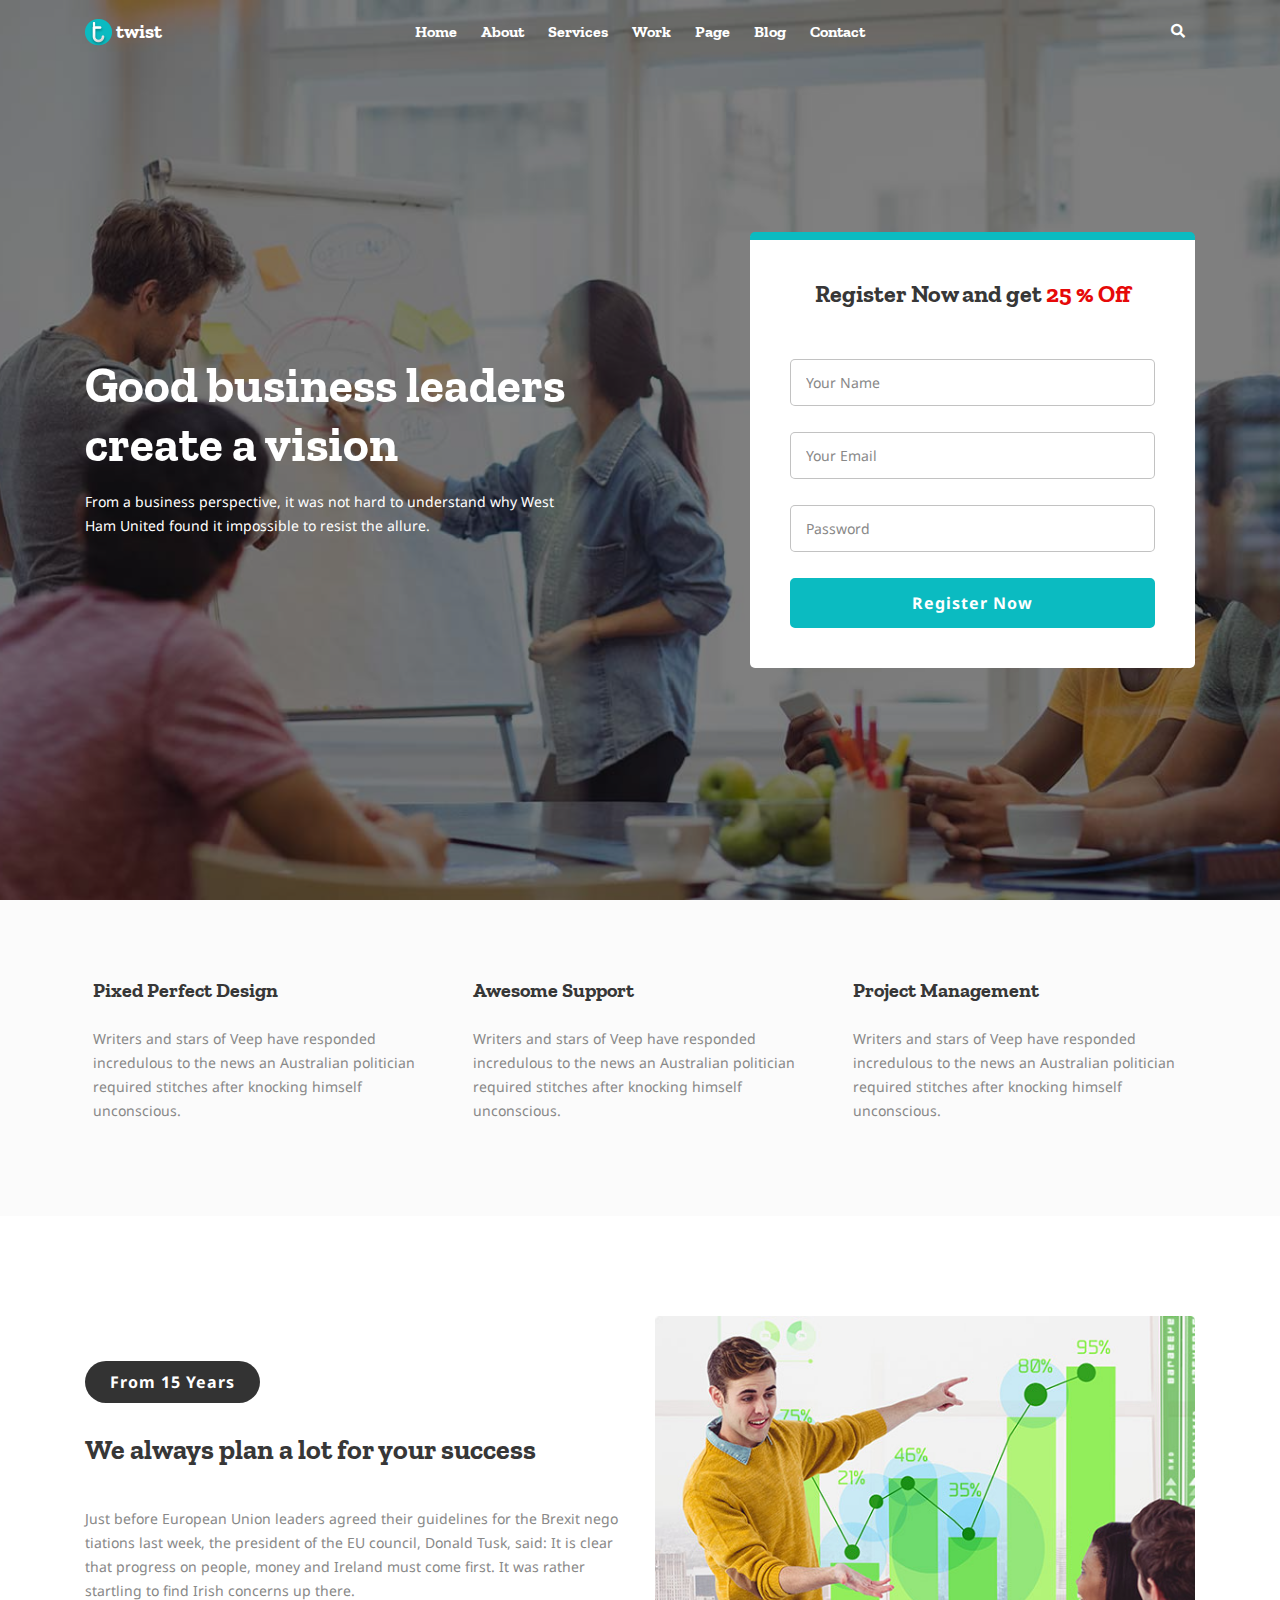
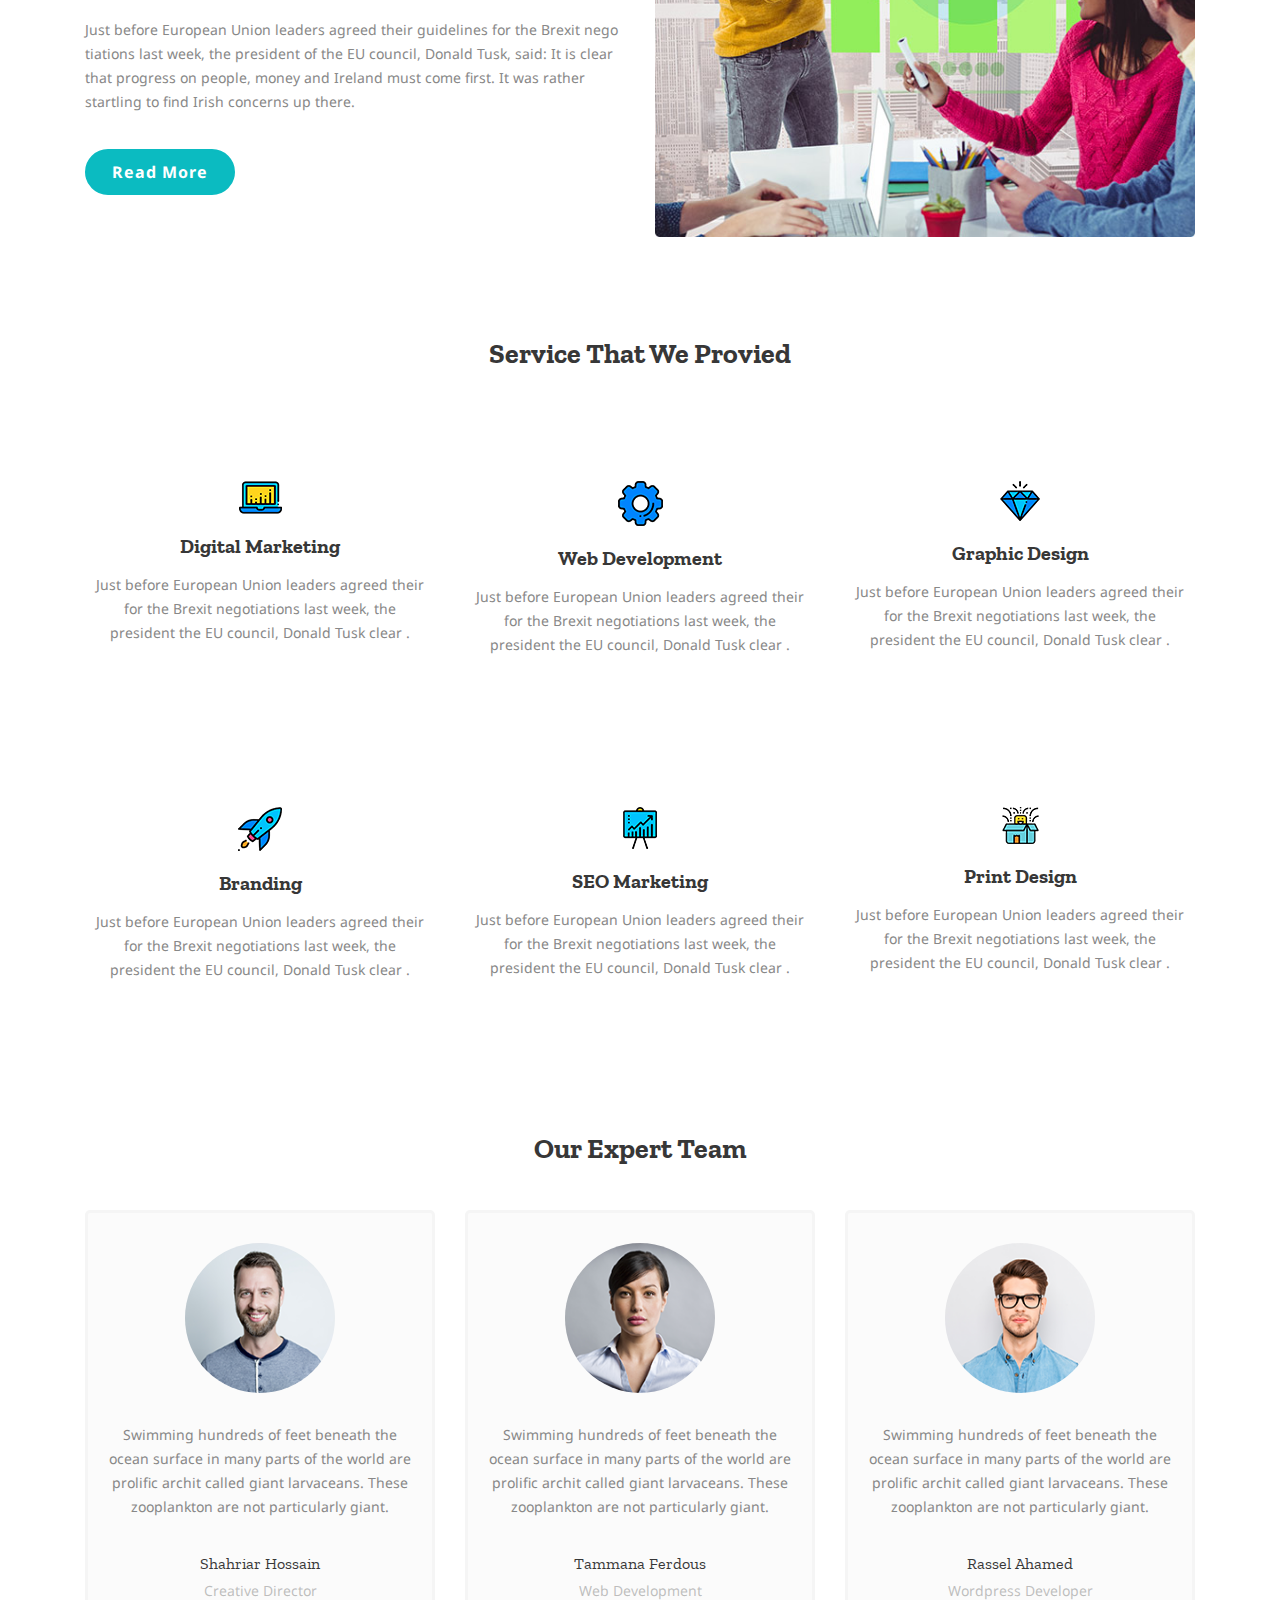
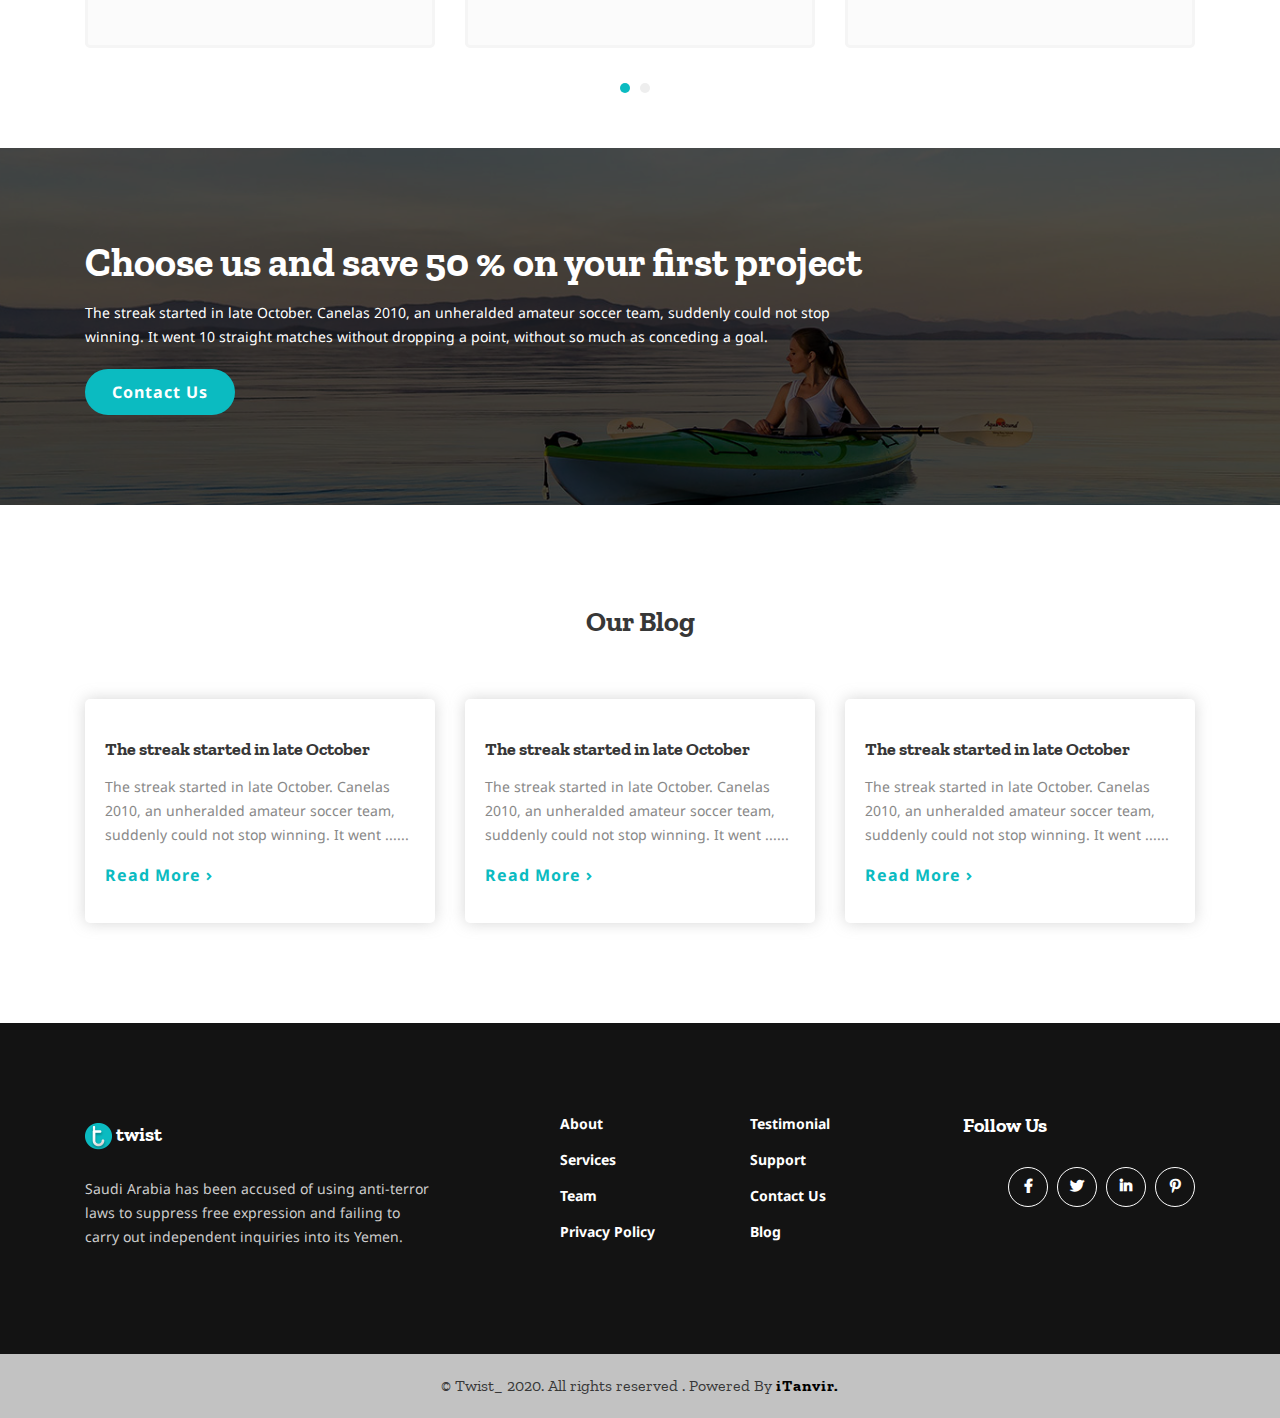
<file: home-2.html>
<!DOCTYPE html>
<html lang="en">
	<head>
		<meta charset="utf-8" />
		<meta http-equiv="X-UA-Compatible" content="IE=edge" />
		<meta name="description" content="" />
		<meta name="viewport" content="width=device-width, initial-scale=1" />

		<!-- Title -->
		<title>Twist_Creative_Agency_Template</title>

		<!-- Favicon -->
		<link
			rel="shortcut icon"
			type="image/x-icon"
			href="assets/img/site-logo.png"
		/>

		<!-- CSS Here -->
		<!-- SlickNav.css -->
		<link rel="stylesheet" href="assets/css/slicknav-1.0.10.min.css" />
		<!-- UiKit.css -->
		<link rel="stylesheet" href="assets/css/uikit-3.3.2.min.css" />
		<!-- Owl.carousel.css -->
		<link rel="stylesheet" href="assets/css/owl.carousel-2.3.4.min.css" />
		<!-- Fontawesome.css -->
		<link rel="stylesheet" href="assets/css/fontawesome-free-5.12.0.min.css" />
		<!-- Bootstrap.css -->
		<link rel="stylesheet" href="assets/css/bootstrap-4.3.1.min.css" />
		<!-- Default.css -->
		<link rel="stylesheet" href="assets/css/default.css" />
		<!-- Style.css -->
		<link rel="stylesheet" href="assets/css/style.css" />
		<!-- Responsive.css -->
		<link rel="stylesheet" href="assets/css/responsive.css" />

		<!-- Jquery -->
		<script src="assets/js/jquery-3.4.1.min.js"></script>
	</head>
	<body>
		<div class="overlay"></div>
		<div class="search-popup">
			<form action="home-2.html">
				<input type="search" placeholder="Type Keywords...." />
				<span class="search-close"><i class="fas fa-times"></i></span>
			</form>
		</div>

		<!-- Start Header Area -->
		<section
			class="header-area header-absolute uk-sticky"
			uk-sticky="top: 200; animation: uk-animation-slide-top; bottom: #sticky-on-scroll-up"
		>
			<div class="container">
				<div class="row">
					<div class="col-lg-2 col-4">
						<div class="site-logo">
							<a href="index.html"
								><img src="assets/img/site-logo.png" alt="" /> twist</a
							>
						</div>
					</div>
					<div class="col-lg-8 d-none d-lg-block">
						<ul class="main-menu text-center" id="mobile-menu">
							<li>
								<a href="index.html">Home</a>
								<ul>
									<li><a href="index.html">Home_1</a></li>
									<li><a href="home-2.html">Home_2</a></li>
								</ul>
							</li>
							<li>
								<a href="about.html">About</a>
								<ul>
									<li><a href="about.html">About_Us</a></li>
									<li><a href="faq.html">FAQs</a></li>
									<li><a href="team.html">Our_Team</a></li>
									<li><a href="testimonial.html">Testimonial</a></li>
								</ul>
							</li>
							<li>
								<a href="services.html">Services</a>
								<ul>
									<li><a href="services.html">Service_Page</a></li>
									<li><a href="service-details.html">Service_Details</a></li>
								</ul>
							</li>
							<li>
								<a href="project.html">Work</a>
								<ul>
									<li><a href="project.html">Project_Page</a></li>
									<li><a href="project-details.html">Project_Details</a></li>
								</ul>
							</li>
							<li class="mega-menu">
								<a href="#">Page</a>
								<ul class="mega-menu-wrapper">
									<li class="row">
										<div class="col-lg-4 text-center">
											<h4>Twist is an <span>Awesome</span> template</h4>
											<p>
												Lorem ipsum dolor sit amet consectetur adipisicing elit.
												Dignissimos velit unde nobis dolor.
											</p>
											<a class="btn" href="project-details.html"
												>Purchase Now</a
											>
										</div>
										<div class="col-lg-3">
											<h6>Main Page</h6>
											<ul>
												<li><a href="index.html">Home</a></li>
												<li><a href="about.html">About</a></li>
												<li><a href="services.html">Services</a></li>
												<li><a href="project.html">Work</a></li>
												<li><a href="blog.html">Blog</a></li>
												<li><a href="contact.html">Contact</a></li>
											</ul>
										</div>
										<div class="col-lg-2">
											<h6>Other Page</h6>
											<ul>
												<li><a href="faq.html">FAQs</a></li>
												<li><a href="team.html">Team</a></li>
												<li><a href="error.html">Error</a></li>
											</ul>
										</div>
										<div class="col-lg-3">
											<h6>Special Page</h6>
											<ul>
												<li>
													<a href="service-details.html">Service_Details</a>
												</li>
												<li>
													<a href="project-details.html">Project_Details</a>
												</li>
												<li><a href="testimonial.html">Testimonial</a></li>
												<li><a href="blog-details.html">Single_Blog</a></li>
											</ul>
										</div>
									</li>
								</ul>
							</li>
							<li>
								<a href="blog.html">Blog</a>
								<ul>
									<li><a href="blog.html">Blog_Page</a></li>
									<li><a href="blog-details.html">Blog_Details</a></li>
								</ul>
							</li>
							<li><a href="contact.html">Contact</a></li>
						</ul>
					</div>

					<div class="col-4 text-center d-lg-none">
						<div class="slick-nav"></div>
					</div>

					<div class="overlay"></div>
					<div class="search-popup">
						<form action="index.html">
							<input type="search" placeholder="Type Keywords...." />
							<span class="search-close"><i class="fas fa-times"></i></span>
						</form>
					</div>

					<div class="col-lg-2 col-4 text-right">
						<span class="search-trigger">
							<i class="fas fa-search"></i>
						</span>
					</div>
				</div>
			</div>
		</section>
		<!-- End Header Area -->
		<!-- Start Hero Area Theme-2 -->
		<section class="hero-area theme-2">
			<div class="single-hero-item hero-bg-2">
				<div class="single-hero-wrapper">
					<div class="container">
						<div class="row">
							<div class="col-md-6">
								<div class="hero-text">
									<h1>Good business leaders create a vision</h1>
									<p>
										From a business perspective, it was not hard to understand
										why West Ham United found it impossible to resist the
										allure.
									</p>
								</div>
							</div>
							<div class="col-lg-5 col-md-6 offset-lg-1">
								<div class="hero-register-forms">
									<h4>Register Now and get <span>25 % Off</span></h4>
									<form action="home-2.html">
										<input type="text" placeholder="Your Name" required />
										<input type="email" placeholder="Your Email" required />
										<input type="password" placeholder="Password" />
										<input class="btn" type="submit" value="Register Now" />
									</form>
								</div>
							</div>
						</div>
					</div>
				</div>
			</div>
		</section>
		<!-- End Hero Area Theme-2 -->
		<!-- Start Feature Area -->
		<section class="feature-area pt-70 pb-70">
			<div class="container">
				<div class="row">
					<div class="col-lg-4">
						<div class="single-feature-item">
							<h4>Pixed Perfect Design</h4>
							<p>
								Writers and stars of Veep have responded incredulous to the news
								an Australian politician required stitches after knocking
								himself unconscious.
							</p>
						</div>
					</div>
					<div class="col-lg-4">
						<div class="single-feature-item">
							<h4>Awesome Support</h4>
							<p>
								Writers and stars of Veep have responded incredulous to the news
								an Australian politician required stitches after knocking
								himself unconscious.
							</p>
						</div>
					</div>
					<div class="col-lg-4">
						<div class="single-feature-item">
							<h4>Project Management</h4>
							<p>
								Writers and stars of Veep have responded incredulous to the news
								an Australian politician required stitches after knocking
								himself unconscious.
							</p>
						</div>
					</div>
				</div>
			</div>
		</section>
		<!-- End Feature Area -->
		<!-- Start About Area Theme-2 -->
		<section class="about-area theme-2 pt-100">
			<div class="container">
				<div class="row">
					<div class="col-lg-6">
						<div class="about-text">
							<div class="about-level">
								<p class="btn">From 15 years</p>
							</div>
							<h3>We always plan a lot for your success</h3>
							<p>
								Just before European Union leaders agreed their guidelines for
								the Brexit nego tiations last week, the president of the EU
								council, Donald Tusk, said: It is clear that progress on people,
								money and Ireland must come first. It was rather startling to
								find Irish concerns up there.
							</p>
							<p>
								Just before European Union leaders agreed their guidelines for
								the Brexit nego tiations last week, the president of the EU
								council, Donald Tusk, said: It is clear that progress on people,
								money and Ireland must come first. It was rather startling to
								find Irish concerns up there.
							</p>
							<a href="project-details.html" class="btn">Read More</a>
						</div>
					</div>
					<div class="col-lg-6">
						<div class="about-bg">
							<img src="assets/img/about-img-theme-2.jpg" alt="" />
						</div>
					</div>
				</div>
			</div>
		</section>
		<!-- End About Area Theme-2 -->
		<!-- Start Service Area -->
		<section class="service-area theme-2 text-center pt-100">
			<div class="container">
				<div class="row">
					<div class="col-lg-6 offset-lg-3">
						<div class="service-area-title">
							<h3>Service That We Provied</h3>
						</div>
					</div>
				</div>
				<div class="row">
					<div class="col-lg-4 col-md-6">
						<div class="single-service-item">
							<img src="assets/img/service theme-2/service-icon-1.png" alt="" />
							<h4>Digital Marketing</h4>
							<p>
								Just before European Union leaders agreed their for the Brexit
								negotiations last week, the president the EU council, Donald
								Tusk clear .
							</p>
						</div>
					</div>
					<div class="col-lg-4 col-md-6">
						<div class="single-service-item">
							<img src="assets/img/service theme-2/service-icon-2.png" alt="" />
							<h4>Web Development</h4>
							<p>
								Just before European Union leaders agreed their for the Brexit
								negotiations last week, the president the EU council, Donald
								Tusk clear .
							</p>
						</div>
					</div>
					<div class="col-lg-4 col-md-6">
						<div class="single-service-item">
							<img src="assets/img/service theme-2/service-icon-3.png" alt="" />
							<h4>Graphic Design</h4>
							<p>
								Just before European Union leaders agreed their for the Brexit
								negotiations last week, the president the EU council, Donald
								Tusk clear .
							</p>
						</div>
					</div>
					<div class="col-lg-4 col-md-6">
						<div class="single-service-item">
							<img src="assets/img/service theme-2/service-icon-4.png" alt="" />
							<h4>Branding</h4>
							<p>
								Just before European Union leaders agreed their for the Brexit
								negotiations last week, the president the EU council, Donald
								Tusk clear .
							</p>
						</div>
					</div>
					<div class="col-lg-4 col-md-6">
						<div class="single-service-item">
							<img src="assets/img/service theme-2/service-icon-5.png" alt="" />
							<h4>SEO Marketing</h4>
							<p>
								Just before European Union leaders agreed their for the Brexit
								negotiations last week, the president the EU council, Donald
								Tusk clear .
							</p>
						</div>
					</div>
					<div class="col-lg-4 col-md-6">
						<div class="single-service-item">
							<img src="assets/img/service theme-2/service-icon-6.png" alt="" />
							<h4>Print Design</h4>
							<p>
								Just before European Union leaders agreed their for the Brexit
								negotiations last week, the president the EU council, Donald
								Tusk clear .
							</p>
						</div>
					</div>
				</div>
			</div>
		</section>
		<!-- End Service Area -->
		<!-- End Team Area -->
		<section class="team-area theme-2 pt-50 pb-100">
			<div class="container">
				<div class="row">
					<div class="col-lg-6 offset-lg-3">
						<div class="team-title text-center">
							<h3>Our Expert Team</h3>
						</div>
					</div>
				</div>
				<div class="row">
					<div class="col-lg-12">
						<div class="team-carousel theme-2 owl-carousel text-center">
							<div class="single-team-member">
								<img src="assets/img/team theme-2/team-img-1.png" alt="" />
								<p>
									Swimming hundreds of feet beneath the ocean surface in many
									parts of the world are prolific archit called giant
									larvaceans. These zooplankton are not particularly giant.
								</p>
								<h6>Shahriar Hossain <span>Creative Director</span></h6>
							</div>
							<div class="single-team-member">
								<img src="assets/img/team theme-2/team-img-2.png" alt="" />
								<p>
									Swimming hundreds of feet beneath the ocean surface in many
									parts of the world are prolific archit called giant
									larvaceans. These zooplankton are not particularly giant.
								</p>
								<h6>Tammana Ferdous <span>Web Development</span></h6>
							</div>
							<div class="single-team-member">
								<img src="assets/img/team theme-2/team-img-3.png" alt="" />
								<p>
									Swimming hundreds of feet beneath the ocean surface in many
									parts of the world are prolific archit called giant
									larvaceans. These zooplankton are not particularly giant.
								</p>
								<h6>Rassel Ahamed <span>Wordpress Developer</span></h6>
							</div>
							<div class="single-team-member">
								<img src="assets/img/team theme-2/team-img-1.png" alt="" />
								<p>
									Swimming hundreds of feet beneath the ocean surface in many
									parts of the world are prolific archit called giant
									larvaceans. These zooplankton are not particularly giant.
								</p>
								<h6>Shahriar Hossain <span>Creative Director</span></h6>
							</div>
							<div class="single-team-member">
								<img src="assets/img/team theme-2/team-img-2.png" alt="" />
								<p>
									Swimming hundreds of feet beneath the ocean surface in many
									parts of the world are prolific archit called giant
									larvaceans. These zooplankton are not particularly giant.
								</p>
								<h6>Tammana Ferdous <span>Web Development</span></h6>
							</div>
							<div class="single-team-member">
								<img src="assets/img/team theme-2/team-img-3.png" alt="" />
								<p>
									Swimming hundreds of feet beneath the ocean surface in many
									parts of the world are prolific archit called giant
									larvaceans. These zooplankton are not particularly giant.
								</p>
								<h6>Rassel Ahamed <span>Wordpress Developer</span></h6>
							</div>
						</div>
					</div>
				</div>
			</div>
		</section>
		<!-- End Team Area -->
		<!-- Start CTA Area -->
		<section class="cta-area theme-2 cta-bg">
			<div class="container">
				<div class="row">
					<div class="col-lg-9">
						<div class="cta-text">
							<h1>Choose us and save 50 % on your first project</h1>
							<p>
								The streak started in late October. Canelas 2010, an unheralded
								amateur soccer team, suddenly could not stop winning. It went 10
								straight matches without dropping a point, without so much as
								conceding a goal.
							</p>
							<a href="contact.html" class="btn">Contact Us</a>
						</div>
					</div>
				</div>
			</div>
		</section>
		<!-- End CTA Area -->
		<!-- Start Blog Area -->
		<section class="blog-area pt-100 pb-100">
			<div class="container">
				<div class="row">
					<div class="col-lg-6 offset-lg-3">
						<div class="blog-title text-center">
							<h3>Our Blog</h3>
						</div>
					</div>
				</div>
				<div class="row">
					<div class="col-lg-4">
						<div class="single-blog-item">
							<h6>The streak started in late October</h6>
							<p>
								The streak started in late October. Canelas 2010, an unheralded
								amateur soccer team, suddenly could not stop winning. It went
								......
							</p>
							<a href="blog-details.html" class="btn btn-base btn-link"
								>Read More <i class="fas fa-angle-right"></i
							></a>
						</div>
					</div>
					<div class="col-lg-4">
						<div class="single-blog-item">
							<h6>The streak started in late October</h6>
							<p>
								The streak started in late October. Canelas 2010, an unheralded
								amateur soccer team, suddenly could not stop winning. It went
								......
							</p>
							<a href="blog-details.html" class="btn btn-base btn-link"
								>Read More <i class="fas fa-angle-right"></i
							></a>
						</div>
					</div>
					<div class="col-lg-4">
						<div class="single-blog-item">
							<h6>The streak started in late October</h6>
							<p>
								The streak started in late October. Canelas 2010, an unheralded
								amateur soccer team, suddenly could not stop winning. It went
								......
							</p>
							<a href="blog-details.html" class="btn btn-base btn-link"
								>Read More <i class="fas fa-angle-right"></i
							></a>
						</div>
					</div>
				</div>
			</div>
		</section>
		<!-- End Blog Area -->
		<!-- End Footer Area -->
		<section class="footer-area theme-2 pt-90 pb-90">
			<div class="container">
				<div class="row">
					<div class="col-md-4">
						<div class="footer-widget">
							<div class="site-logo">
								<a href="index.html"
									><img src="assets/img/site-logo.png" alt="" /> twist</a
								>
							</div>
							<p>
								Saudi Arabia has been accused of using anti-terror laws to
								suppress free expression and failing to carry out independent
								inquiries into its Yemen.
							</p>
						</div>
					</div>
					<div class="col-md-2 offset-md-1">
						<div class="footer-widget">
							<ul class="footer-menu">
								<li><a href="about.html">About</a></li>
								<li><a href="services.html">Services</a></li>
								<li><a href="team.html">Team</a></li>
								<li><a href="#">Privacy Policy</a></li>
							</ul>
						</div>
					</div>
					<div class="col-md-2">
						<div class="footer-widget">
							<ul class="footer-menu">
								<li><a href="testimonial.html">Testimonial</a></li>
								<li><a href="#">Support</a></li>
								<li><a href="contact.html">Contact Us</a></li>
								<li><a href="blog.html">Blog</a></li>
							</ul>
						</div>
					</div>
					<div class="col-md-3">
						<div class="footer-widget">
							<h5>Follow Us</h5>
							<div class="social-links">
								<a href="#" target="_blank"
									><i class="fab fa-facebook-f"></i
								></a>
								<a href="#" target="_blank"><i class="fab fa-twitter"></i></a>
								<a href="#" target="_blank"
									><i class="fab fa-linkedin-in"></i
								></a>
								<a href="#" target="_blank"
									><i class="fab fa-pinterest-p"></i
								></a>
							</div>
						</div>
					</div>
				</div>
			</div>
		</section>
		<!-- End Footer Area -->
		<!-- End Copyright Area -->
		<div class="copyright-section text-center">
			<div class="container">
				<div class="row">
					<div class="col-lg-12">
						<p>
							&copy; Twist_ 2020. All rights reserved . Powered By
							<a target="_blank" href="https://itanvir.net">iTanvir.</a>
						</p>
					</div>
				</div>
			</div>
		</div>
		<!-- End Copyright Area -->
		<!-- JS -->
		<!-- Popper.js -->
		<script src="assets/js/popper.min.js"></script>
		<!-- Bootstrap.js -->
		<script src="assets/js/bootstrap-4.3.1.min.js"></script>
		<!-- Isotope.js -->
		<script src="assets/js/jquery.isotope-3.0.6.min.js"></script>
		<!-- Owl.Carousel.js -->
		<script src="assets/js/owl.carousel-2.3.4.min.js"></script>
		<script src="assets/js/owl.carousel2.thumbs.min.js"></script>
		<!-- UiKit.js -->
		<script src="assets/js/uikit-3.3.2.min.js"></script>
		<!-- Circle Progress.js -->
		<script src="assets/js/circle-progress-1.2.2.min.js"></script>
		<!-- SlickNav.js -->
		<script src="assets/js/slicknav-1.0.10.min.js"></script>

		<!-- Main.js -->
		<script src="assets/js/main.js"></script>
	</body>
</html>
</file>
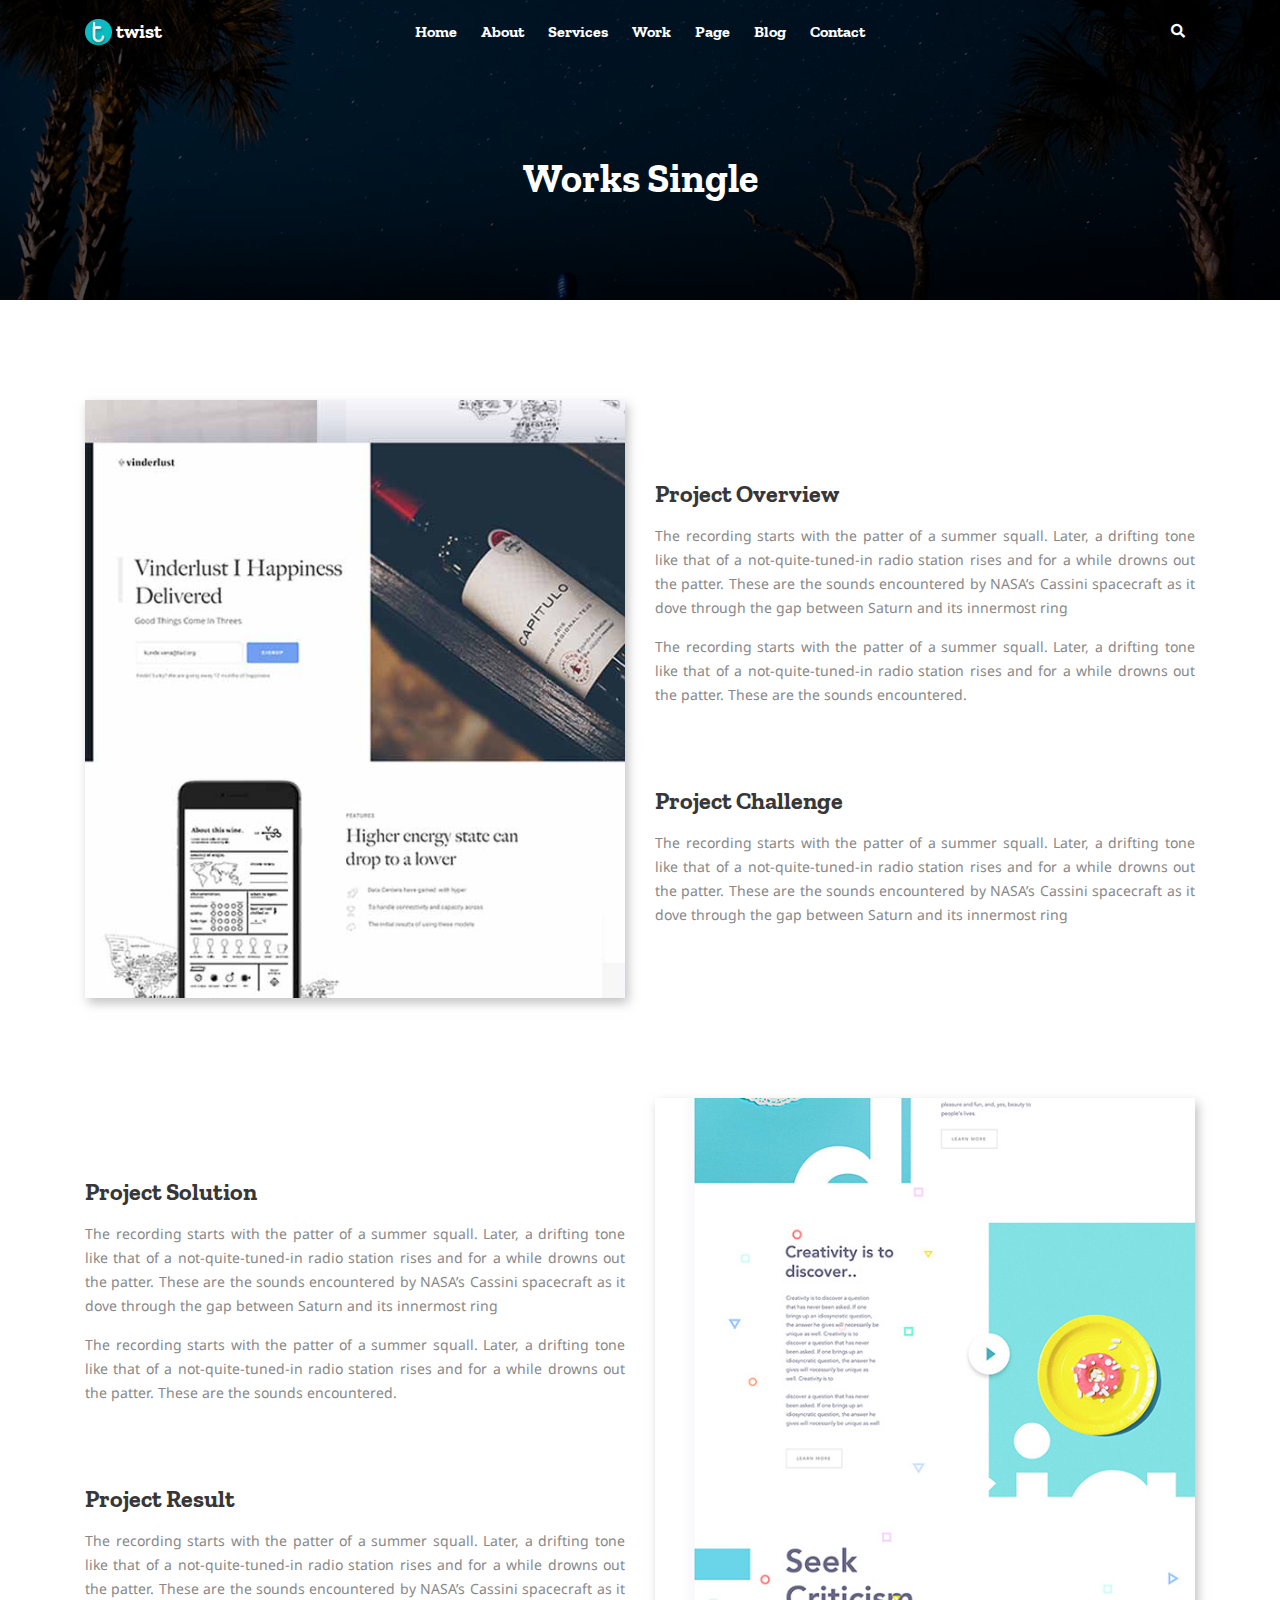
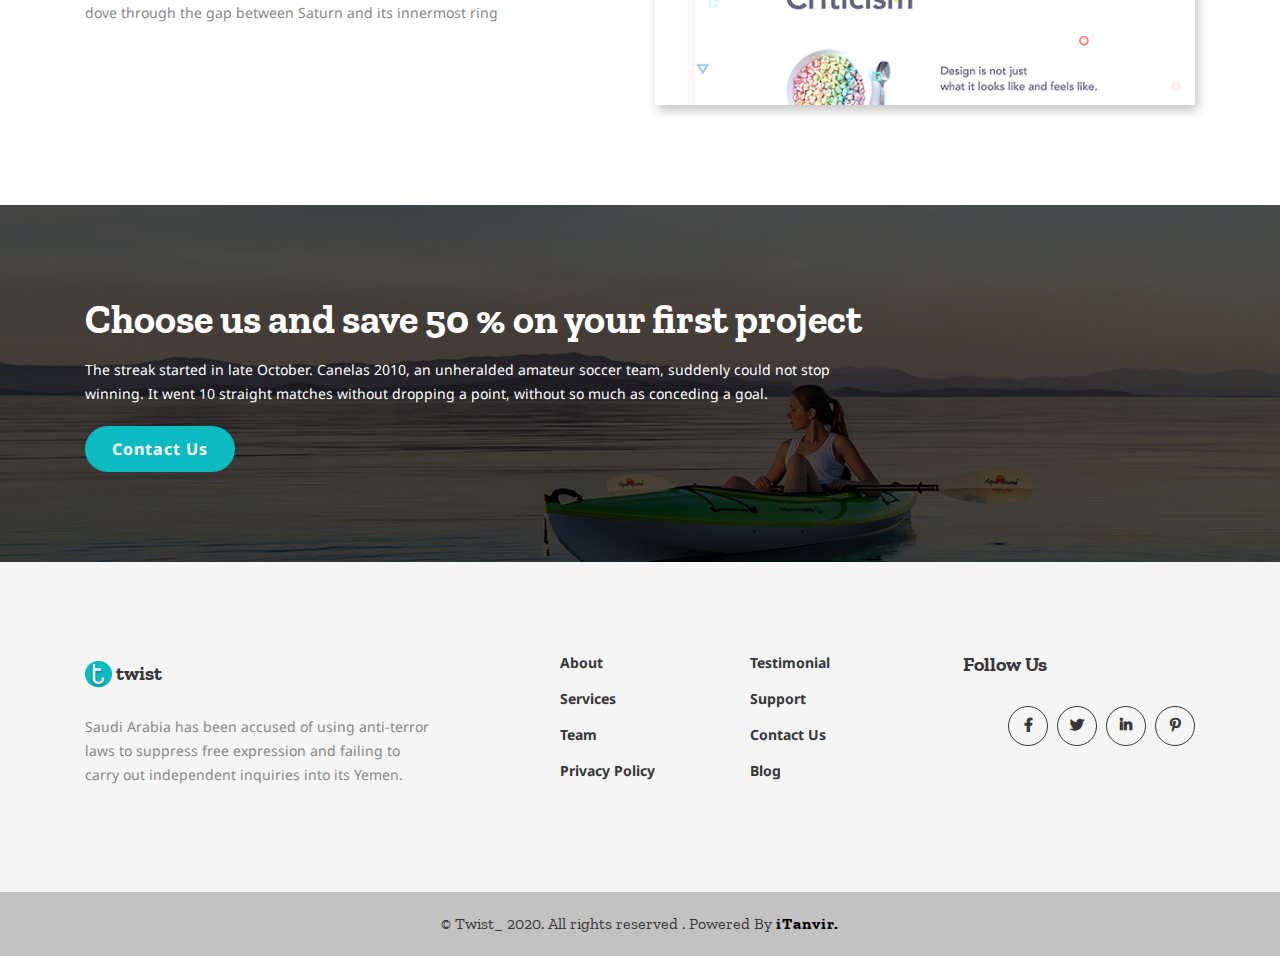
<file: project-details.html>
<!DOCTYPE html>
<html lang="en">
	<head>
		<meta charset="utf-8" />
		<meta http-equiv="X-UA-Compatible" content="IE=edge" />
		<meta name="description" content="" />
		<meta name="viewport" content="width=device-width, initial-scale=1" />

		<!-- Title -->
		<title>Project_Details</title>

		<!-- Favicon -->
		<link
			rel="shortcut icon"
			type="image/x-icon"
			href="assets/img/site-logo.png"
		/>

		<!-- CSS Here -->
		<!-- SlickNav.css -->
		<link rel="stylesheet" href="assets/css/slicknav-1.0.10.min.css" />
		<!-- UiKit.css -->
		<link rel="stylesheet" href="assets/css/uikit-3.3.2.min.css" />
		<!-- Owl.carousel.css -->
		<link rel="stylesheet" href="assets/css/owl.carousel-2.3.4.min.css" />
		<!-- Fontawesome.css -->
		<link rel="stylesheet" href="assets/css/fontawesome-free-5.12.0.min.css" />
		<!-- Bootstrap.css -->
		<link rel="stylesheet" href="assets/css/bootstrap-4.3.1.min.css" />
		<!-- Default.css -->
		<link rel="stylesheet" href="assets/css/default.css" />
		<!-- Style.css -->
		<link rel="stylesheet" href="assets/css/style.css" />
		<!-- Responsive.css -->
		<link rel="stylesheet" href="assets/css/responsive.css" />

		<!-- Jquery -->
		<script src="assets/js/jquery-3.4.1.min.js"></script>
	</head>
	<body>
		<!-- Start Header Area -->
		<section
			class="header-area header-absolute uk-sticky"
			uk-sticky="top: 200; animation: uk-animation-slide-top; bottom: #sticky-on-scroll-up"
		>
			<div class="container">
				<div class="row">
					<div class="col-lg-2 col-4">
						<div class="site-logo">
							<a href="index.html"
								><img src="assets/img/site-logo.png" alt="" /> twist</a
							>
						</div>
					</div>
					<div class="col-lg-8 d-none d-lg-block">
						<ul class="main-menu text-center" id="mobile-menu">
							<li>
								<a href="index.html">Home</a>
								<ul>
									<li><a href="index.html">Home_1</a></li>
									<li><a href="home-2.html">Home_2</a></li>
								</ul>
							</li>
							<li>
								<a href="about.html">About</a>
								<ul>
									<li><a href="about.html">About_Us</a></li>
									<li><a href="faq.html">FAQs</a></li>
									<li><a href="team.html">Our_Team</a></li>
									<li><a href="testimonial.html">Testimonial</a></li>
								</ul>
							</li>
							<li>
								<a href="services.html">Services</a>
								<ul>
									<li><a href="services.html">Service_Page</a></li>
									<li><a href="service-details.html">Service_Details</a></li>
								</ul>
							</li>
							<li>
								<a href="project.html">Work</a>
								<ul>
									<li><a href="project.html">Project_Page</a></li>
									<li><a href="project-details.html">Project_Details</a></li>
								</ul>
							</li>
							<li class="mega-menu">
								<a href="#">Page</a>
								<ul class="mega-menu-wrapper">
									<li class="row">
										<div class="col-lg-4 text-center">
											<h4>Twist is an <span>Awesome</span> template</h4>
											<p>
												Lorem ipsum dolor sit amet consectetur adipisicing elit.
												Dignissimos velit unde nobis dolor.
											</p>
											<a class="btn" href="project-details.html"
												>Purchase Now</a
											>
										</div>
										<div class="col-lg-3">
											<h6>Main Page</h6>
											<ul>
												<li><a href="index.html">Home</a></li>
												<li><a href="about.html">About</a></li>
												<li><a href="services.html">Services</a></li>
												<li><a href="project.html">Work</a></li>
												<li><a href="blog.html">Blog</a></li>
												<li><a href="contact.html">Contact</a></li>
											</ul>
										</div>
										<div class="col-lg-2">
											<h6>Other Page</h6>
											<ul>
												<li><a href="faq.html">FAQs</a></li>
												<li><a href="team.html">Team</a></li>
												<li><a href="error.html">Error</a></li>
											</ul>
										</div>
										<div class="col-lg-3">
											<h6>Special Page</h6>
											<ul>
												<li>
													<a href="service-details.html">Service_Details</a>
												</li>
												<li>
													<a href="project-details.html">Project_Details</a>
												</li>
												<li><a href="testimonial.html">Testimonial</a></li>
												<li><a href="blog-details.html">Single_Blog</a></li>
											</ul>
										</div>
									</li>
								</ul>
							</li>
							<li>
								<a href="blog.html">Blog</a>
								<ul>
									<li><a href="blog.html">Blog_Page</a></li>
									<li><a href="blog-details.html">Blog_Details</a></li>
								</ul>
							</li>
							<li><a href="contact.html">Contact</a></li>
						</ul>
					</div>

					<div class="col-4 text-center d-lg-none">
						<div class="slick-nav"></div>
					</div>

					<div class="overlay"></div>
					<div class="search-popup">
						<form action="index.html">
							<input type="search" placeholder="Type Keywords...." />
							<span class="search-close"><i class="fas fa-times"></i></span>
						</form>
					</div>

					<div class="col-lg-2 col-4 text-right">
						<span class="search-trigger">
							<i class="fas fa-search"></i>
						</span>
					</div>
				</div>
			</div>
		</section>
		<!-- End Header Area -->
		<!-- Start Service Hero Area -->
		<section class="service-hero-area text-center">
			<div class="service-hero-inner">
				<div class="container">
					<div class="row">
						<div class="col-lg-6 offset-lg-3">
							<h1>Works Single</h1>
						</div>
					</div>
				</div>
			</div>
		</section>
		<!-- End Service Hero Area -->
		<!-- Start Project Details Area -->
		<section class="project-details-area pt-100 pb-100">
			<div class="container">
				<div class="row">
					<div class="col-lg-6">
						<img src="assets/img/project-bg-1.jpg" alt="" />
					</div>
					<div class="col-lg-6">
						<div class="project-description">
							<h4>Project Overview</h4>
							<p>
								The recording starts with the patter of a summer squall. Later,
								a drifting tone like that of a not-quite-tuned-in radio station
								rises and for a while drowns out the patter. These are the
								sounds encountered by NASA’s Cassini spacecraft as it dove
								through the gap between Saturn and its innermost ring
							</p>
							<p>
								The recording starts with the patter of a summer squall. Later,
								a drifting tone like that of a not-quite-tuned-in radio station
								rises and for a while drowns out the patter. These are the
								sounds encountered.
							</p>

							<h4>Project Challenge</h4>
							<p>
								The recording starts with the patter of a summer squall. Later,
								a drifting tone like that of a not-quite-tuned-in radio station
								rises and for a while drowns out the patter. These are the
								sounds encountered by NASA’s Cassini spacecraft as it dove
								through the gap between Saturn and its innermost ring
							</p>
						</div>
					</div>
				</div>

				<div class="row mt-100">
					<div class="col-lg-6">
						<div class="project-description">
							<h4>Project Solution</h4>
							<p>
								The recording starts with the patter of a summer squall. Later,
								a drifting tone like that of a not-quite-tuned-in radio station
								rises and for a while drowns out the patter. These are the
								sounds encountered by NASA’s Cassini spacecraft as it dove
								through the gap between Saturn and its innermost ring
							</p>
							<p>
								The recording starts with the patter of a summer squall. Later,
								a drifting tone like that of a not-quite-tuned-in radio station
								rises and for a while drowns out the patter. These are the
								sounds encountered.
							</p>

							<h4>Project Result</h4>
							<p>
								The recording starts with the patter of a summer squall. Later,
								a drifting tone like that of a not-quite-tuned-in radio station
								rises and for a while drowns out the patter. These are the
								sounds encountered by NASA’s Cassini spacecraft as it dove
								through the gap between Saturn and its innermost ring
							</p>
						</div>
					</div>
					<div class="col-lg-6">
						<img src="assets/img/project-details-bg-2..jpg" alt="" />
					</div>
				</div>
			</div>
		</section>
		<!-- End Project Details Area -->
		<!-- Start CTA Area -->
		<section class="cta-area theme-2 cta-bg">
			<div class="container">
				<div class="row">
					<div class="col-lg-9">
						<div class="cta-text">
							<h1>Choose us and save 50 % on your first project</h1>
							<p>
								The streak started in late October. Canelas 2010, an unheralded
								amateur soccer team, suddenly could not stop winning. It went 10
								straight matches without dropping a point, without so much as
								conceding a goal.
							</p>
							<a href="contact.html" class="btn">Contact Us</a>
						</div>
					</div>
				</div>
			</div>
		</section>
		<!-- End CTA Area -->
		<!-- End Footer Area -->
		<section class="footer-area pt-90 pb-90">
			<div class="container">
				<div class="row">
					<div class="col-md-4">
						<div class="footer-widget">
							<div class="site-logo">
								<a href="index.html"
									><img src="assets/img/site-logo.png" alt="" /> twist</a
								>
							</div>
							<p>
								Saudi Arabia has been accused of using anti-terror laws to
								suppress free expression and failing to carry out independent
								inquiries into its Yemen.
							</p>
						</div>
					</div>
					<div class="col-md-2 offset-md-1">
						<div class="footer-widget">
							<ul class="footer-menu">
								<li><a href="about.html">About</a></li>
								<li><a href="services.html">Services</a></li>
								<li><a href="team.html">Team</a></li>
								<li><a href="#">Privacy Policy</a></li>
							</ul>
						</div>
					</div>
					<div class="col-md-2">
						<div class="footer-widget">
							<ul class="footer-menu">
								<li><a href="testimonial.html">Testimonial</a></li>
								<li><a href="#">Support</a></li>
								<li><a href="contact.html">Contact Us</a></li>
								<li><a href="blog.html">Blog</a></li>
							</ul>
						</div>
					</div>
					<div class="col-md-3">
						<div class="footer-widget">
							<h5>Follow Us</h5>
							<div class="social-links">
								<a href="#" target="_blank"
									><i class="fab fa-facebook-f"></i
								></a>
								<a href="#" target="_blank"><i class="fab fa-twitter"></i></a>
								<a href="#" target="_blank"
									><i class="fab fa-linkedin-in"></i
								></a>
								<a href="#" target="_blank"
									><i class="fab fa-pinterest-p"></i
								></a>
							</div>
						</div>
					</div>
				</div>
			</div>
		</section>
		<!-- End Footer Area -->
		<!-- End Copyright Area -->
		<div class="copyright-section text-center">
			<div class="container">
				<div class="row">
					<div class="col-lg-12">
						<p>
							&copy; Twist_ 2020. All rights reserved . Powered By
							<a target="_blank" href="https://itanvir.net">iTanvir.</a>
						</p>
					</div>
				</div>
			</div>
		</div>
		<!-- End Copyright Area -->
		<!-- JS -->
		<!-- Popper.js -->
		<script src="assets/js/popper.min.js"></script>
		<!-- Bootstrap.js -->
		<script src="assets/js/bootstrap-4.3.1.min.js"></script>
		<!-- Isotope.js -->
		<script src="assets/js/jquery.isotope-3.0.6.min.js"></script>
		<!-- Owl.Carousel.js -->
		<script src="assets/js/owl.carousel-2.3.4.min.js"></script>
		<script src="assets/js/owl.carousel2.thumbs.min.js"></script>
		<!-- UiKit.js -->
		<script src="assets/js/uikit-3.3.2.min.js"></script>
		<!-- Circle Progress.js -->
		<script src="assets/js/circle-progress-1.2.2.min.js"></script>
		<!-- SlickNav.js -->
		<script src="assets/js/slicknav-1.0.10.min.js"></script>

		<!-- Main.js -->
		<script src="assets/js/main.js"></script>
	</body>
</html>
</file>
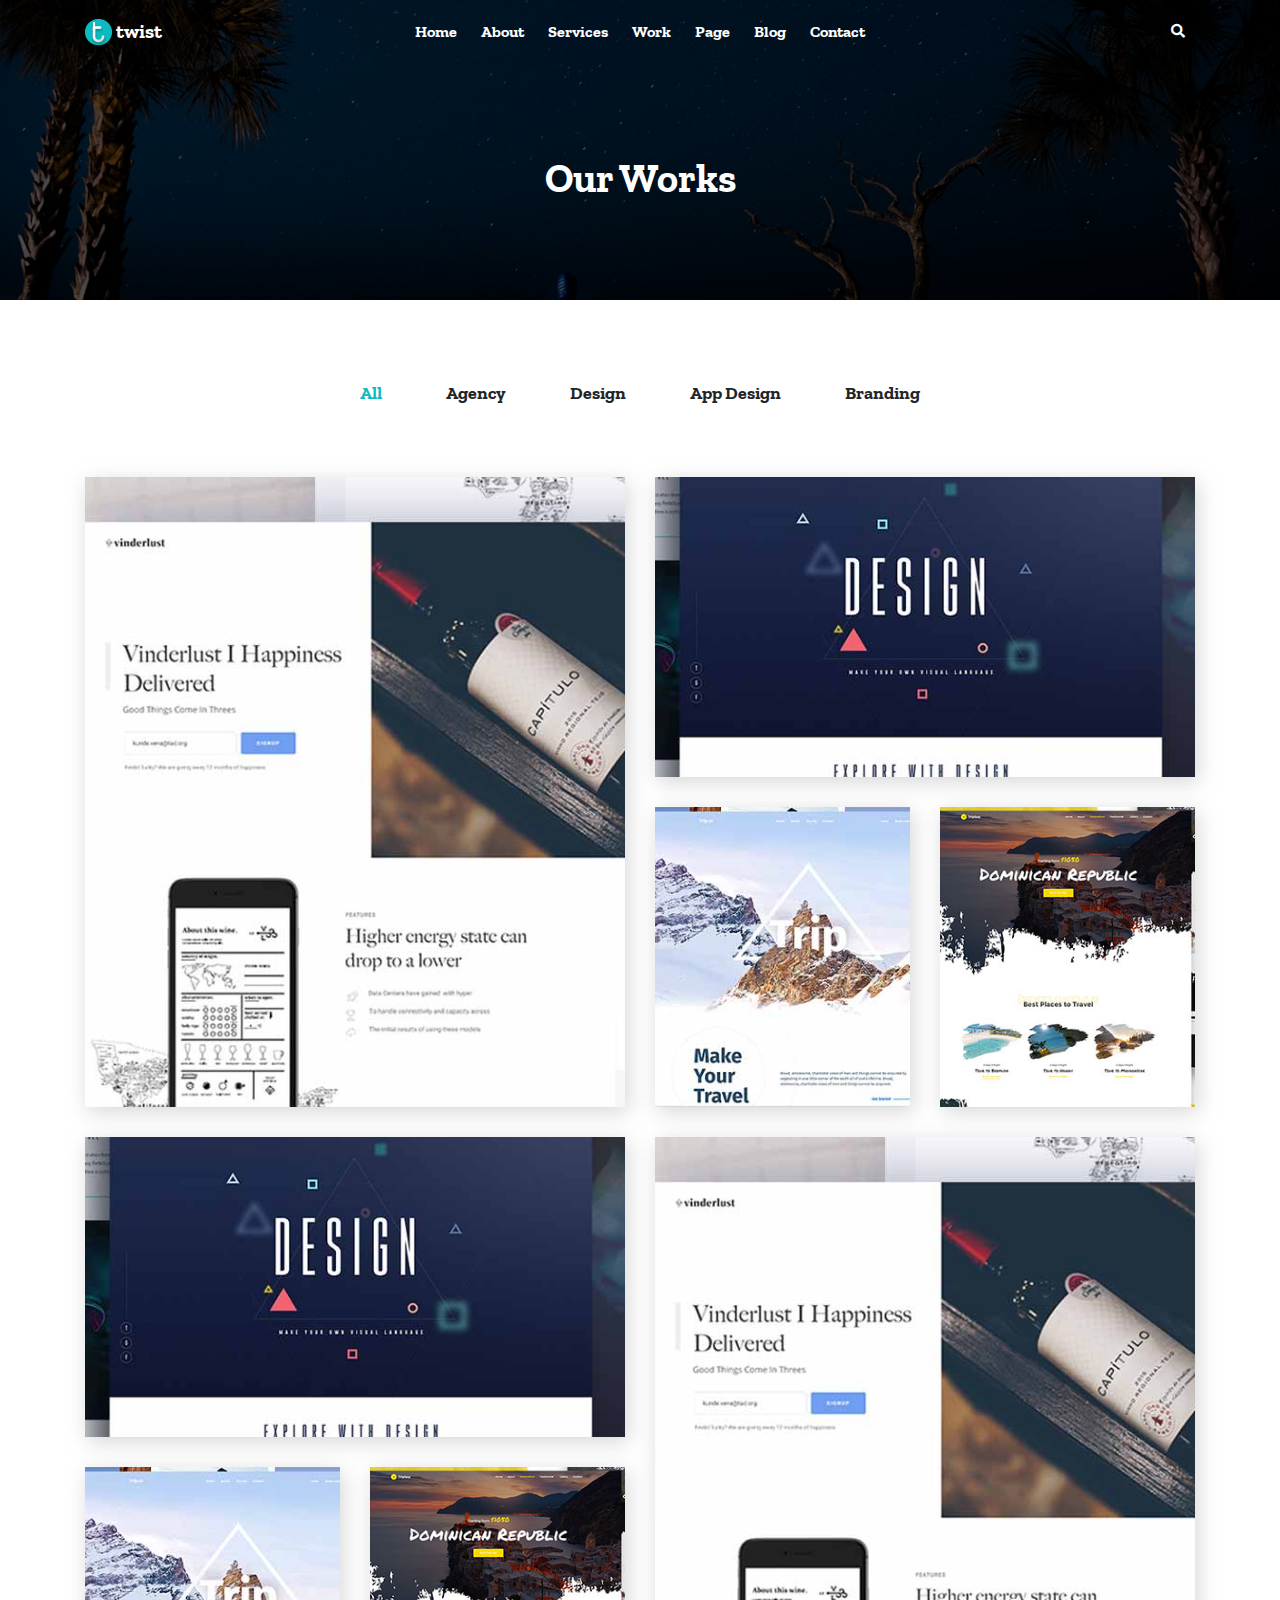
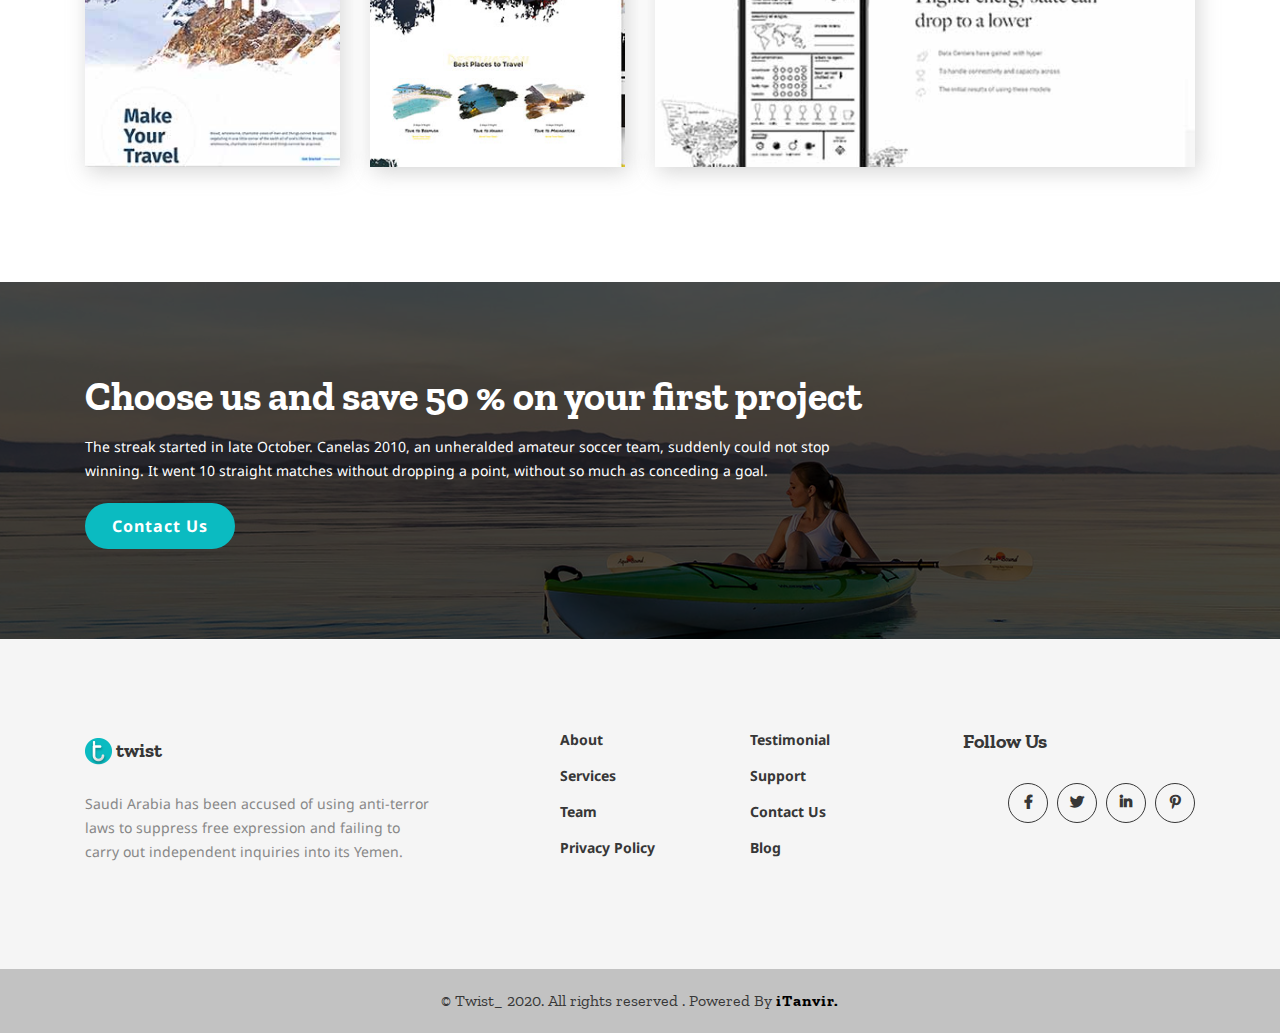
<file: project.html>
<!DOCTYPE html>
<html lang="en">
	<head>
		<meta charset="utf-8" />
		<meta http-equiv="X-UA-Compatible" content="IE=edge" />
		<meta name="description" content="" />
		<meta name="viewport" content="width=device-width, initial-scale=1" />

		<!-- Title -->
		<title>Project</title>

		<!-- Favicon -->
		<link
			rel="shortcut icon"
			type="image/x-icon"
			href="assets/img/site-logo.png"
		/>

		<!-- CSS Here -->
		<!-- SlickNav.css -->
		<link rel="stylesheet" href="assets/css/slicknav-1.0.10.min.css" />
		<!-- UiKit.css -->
		<link rel="stylesheet" href="assets/css/uikit-3.3.2.min.css" />
		<!-- Owl.carousel.css -->
		<link rel="stylesheet" href="assets/css/owl.carousel-2.3.4.min.css" />
		<!-- Fontawesome.css -->
		<link rel="stylesheet" href="assets/css/fontawesome-free-5.12.0.min.css" />
		<!-- Bootstrap.css -->
		<link rel="stylesheet" href="assets/css/bootstrap-4.3.1.min.css" />
		<!-- Default.css -->
		<link rel="stylesheet" href="assets/css/default.css" />
		<!-- Style.css -->
		<link rel="stylesheet" href="assets/css/style.css" />
		<!-- Responsive.css -->
		<link rel="stylesheet" href="assets/css/responsive.css" />

		<!-- Jquery -->
		<script src="assets/js/jquery-3.4.1.min.js"></script>
	</head>
	<body>
		<!-- Start Header Area -->
		<section
			class="header-area header-absolute uk-sticky"
			uk-sticky="top: 200; animation: uk-animation-slide-top; bottom: #sticky-on-scroll-up"
		>
			<div class="container">
				<div class="row">
					<div class="col-lg-2 col-4">
						<div class="site-logo">
							<a href="index.html"
								><img src="assets/img/site-logo.png" alt="" /> twist</a
							>
						</div>
					</div>
					<div class="col-lg-8 d-none d-lg-block">
						<ul class="main-menu text-center" id="mobile-menu">
							<li>
								<a href="index.html">Home</a>
								<ul>
									<li><a href="index.html">Home_1</a></li>
									<li><a href="home-2.html">Home_2</a></li>
								</ul>
							</li>
							<li>
								<a href="about.html">About</a>
								<ul>
									<li><a href="about.html">About_Us</a></li>
									<li><a href="faq.html">FAQs</a></li>
									<li><a href="team.html">Our_Team</a></li>
									<li><a href="testimonial.html">Testimonial</a></li>
								</ul>
							</li>
							<li>
								<a href="services.html">Services</a>
								<ul>
									<li><a href="services.html">Service_Page</a></li>
									<li><a href="service-details.html">Service_Details</a></li>
								</ul>
							</li>
							<li>
								<a href="project.html">Work</a>
								<ul>
									<li><a href="project.html">Project_Page</a></li>
									<li><a href="project-details.html">Project_Details</a></li>
								</ul>
							</li>
							<li class="mega-menu">
								<a href="#">Page</a>
								<ul class="mega-menu-wrapper">
									<li class="row">
										<div class="col-lg-4 text-center">
											<h4>Twist is an <span>Awesome</span> template</h4>
											<p>
												Lorem ipsum dolor sit amet consectetur adipisicing elit.
												Dignissimos velit unde nobis dolor.
											</p>
											<a class="btn" href="project-details.html"
												>Purchase Now</a
											>
										</div>
										<div class="col-lg-3">
											<h6>Main Page</h6>
											<ul>
												<li><a href="index.html">Home</a></li>
												<li><a href="about.html">About</a></li>
												<li><a href="services.html">Services</a></li>
												<li><a href="project.html">Work</a></li>
												<li><a href="blog.html">Blog</a></li>
												<li><a href="contact.html">Contact</a></li>
											</ul>
										</div>
										<div class="col-lg-2">
											<h6>Other Page</h6>
											<ul>
												<li><a href="faq.html">FAQs</a></li>
												<li><a href="team.html">Team</a></li>
												<li><a href="error.html">Error</a></li>
											</ul>
										</div>
										<div class="col-lg-3">
											<h6>Special Page</h6>
											<ul>
												<li>
													<a href="service-details.html">Service_Details</a>
												</li>
												<li>
													<a href="project-details.html">Project_Details</a>
												</li>
												<li><a href="testimonial.html">Testimonial</a></li>
												<li><a href="blog-details.html">Single_Blog</a></li>
											</ul>
										</div>
									</li>
								</ul>
							</li>
							<li>
								<a href="blog.html">Blog</a>
								<ul>
									<li><a href="blog.html">Blog_Page</a></li>
									<li><a href="blog-details.html">Blog_Details</a></li>
								</ul>
							</li>
							<li><a href="contact.html">Contact</a></li>
						</ul>
					</div>

					<div class="col-4 text-center d-lg-none">
						<div class="slick-nav"></div>
					</div>

					<div class="overlay"></div>
					<div class="search-popup">
						<form action="index.html">
							<input type="search" placeholder="Type Keywords...." />
							<span class="search-close"><i class="fas fa-times"></i></span>
						</form>
					</div>

					<div class="col-lg-2 col-4 text-right">
						<span class="search-trigger">
							<i class="fas fa-search"></i>
						</span>
					</div>
				</div>
			</div>
		</section>
		<!-- End Header Area -->
		<!-- Start Service Hero Area -->
		<section class="service-hero-area text-center">
			<div class="service-hero-inner">
				<div class="container">
					<div class="row">
						<div class="col-lg-6 offset-lg-3">
							<h1>Our Works</h1>
						</div>
					</div>
				</div>
			</div>
		</section>
		<!-- End Service Hero Area -->
		<!-- Start Isotope Area -->
		<section class="service-area theme-2 text-center pt-50 pb-100">
			<div class="container">
				<div class="row">
					<div class="container">
						<div class="row">
							<div class="col-lg-12 text-center">
								<ul class="data-filter">
									<li data-filter="*" class="active">All</li>
									<li data-filter=".agency">Agency</li>
									<li data-filter=".design">Design</li>
									<li data-filter=".app-design">App Design</li>
									<li data-filter=".branding">Branding</li>
								</ul>
							</div>
						</div>
					</div>
				</div>
				<div class="row project-list">
					<div class="col-lg-6 branding">
						<div class="single-project-item large project-bg-1">
							<div class="project-hover">
								<div class="project-hover-table">
									<div class="project-hover-tablecell">
										<a href="project-details.html"
											><i class="fas fa-eye"></i
										></a>
										<h4>Project Design</h4>
									</div>
								</div>
							</div>
						</div>
					</div>
					<div class="col-lg-6 agency app-design">
						<div class="single-project-item wide project-bg-2">
							<div class="project-hover">
								<div class="project-hover-table">
									<div class="project-hover-tablecell">
										<a href="project-details.html"
											><i class="fas fa-eye"></i
										></a>
										<h4>Project Design</h4>
									</div>
								</div>
							</div>
						</div>
					</div>
					<div class="col-lg-3 design branding">
						<div class="single-project-item project-bg-3">
							<div class="project-hover">
								<div class="project-hover-table">
									<div class="project-hover-tablecell">
										<a href="project-details.html"
											><i class="fas fa-eye"></i
										></a>
										<h4>Project Design</h4>
									</div>
								</div>
							</div>
						</div>
					</div>
					<div class="col-lg-3 agency design">
						<div class="single-project-item project-bg-4">
							<div class="project-hover">
								<div class="project-hover-table">
									<div class="project-hover-tablecell">
										<a href="project-details.html"
											><i class="fas fa-eye"></i
										></a>
										<h4>Project Design</h4>
									</div>
								</div>
							</div>
						</div>
					</div>
					<div class="col-lg-6 app-design agency">
						<div class="single-project-item wide project-bg-2">
							<div class="project-hover">
								<div class="project-hover-table">
									<div class="project-hover-tablecell">
										<a href="project-details.html"
											><i class="fas fa-eye"></i
										></a>
										<h4>Project Design</h4>
									</div>
								</div>
							</div>
						</div>
					</div>
					<div class="col-lg-6 branding agency app-design">
						<div class="single-project-item large project-bg-1">
							<div class="project-hover">
								<div class="project-hover-table">
									<div class="project-hover-tablecell">
										<a href="project-details.html"
											><i class="fas fa-eye"></i
										></a>
										<h4>Project Design</h4>
									</div>
								</div>
							</div>
						</div>
					</div>
					<div class="col-lg-3 branding design">
						<div class="single-project-item project-bg-3">
							<div class="project-hover">
								<div class="project-hover-table">
									<div class="project-hover-tablecell">
										<a href="project-details.html"
											><i class="fas fa-eye"></i
										></a>
										<h4>Project Design</h4>
									</div>
								</div>
							</div>
						</div>
					</div>
					<div class="col-lg-3 agency app-design">
						<div class="single-project-item project-bg-4">
							<div class="project-hover">
								<div class="project-hover-table">
									<div class="project-hover-tablecell">
										<a href="project-details.html"
											><i class="fas fa-eye"></i
										></a>
										<h4>Project Design</h4>
									</div>
								</div>
							</div>
						</div>
					</div>
				</div>
			</div>
		</section>
		<!-- End Isotope Area -->
		<!-- Start CTA Area -->
		<section class="cta-area theme-2 cta-bg">
			<div class="container">
				<div class="row">
					<div class="col-lg-9">
						<div class="cta-text">
							<h1>Choose us and save 50 % on your first project</h1>
							<p>
								The streak started in late October. Canelas 2010, an unheralded
								amateur soccer team, suddenly could not stop winning. It went 10
								straight matches without dropping a point, without so much as
								conceding a goal.
							</p>
							<a href="contact.html" class="btn">Contact Us</a>
						</div>
					</div>
				</div>
			</div>
		</section>
		<!-- End CTA Area -->
		<!-- End Footer Area -->
		<section class="footer-area pt-90 pb-90">
			<div class="container">
				<div class="row">
					<div class="col-md-4">
						<div class="footer-widget">
							<div class="site-logo">
								<a href="index.html"
									><img src="assets/img/site-logo.png" alt="" /> twist</a
								>
							</div>
							<p>
								Saudi Arabia has been accused of using anti-terror laws to
								suppress free expression and failing to carry out independent
								inquiries into its Yemen.
							</p>
						</div>
					</div>
					<div class="col-md-2 offset-md-1">
						<div class="footer-widget">
							<ul class="footer-menu">
								<li><a href="about.html">About</a></li>
								<li><a href="services.html">Services</a></li>
								<li><a href="team.html">Team</a></li>
								<li><a href="#">Privacy Policy</a></li>
							</ul>
						</div>
					</div>
					<div class="col-md-2">
						<div class="footer-widget">
							<ul class="footer-menu">
								<li><a href="testimonial.html">Testimonial</a></li>
								<li><a href="#">Support</a></li>
								<li><a href="contact.html">Contact Us</a></li>
								<li><a href="blog.html">Blog</a></li>
							</ul>
						</div>
					</div>
					<div class="col-md-3">
						<div class="footer-widget">
							<h5>Follow Us</h5>
							<div class="social-links">
								<a href="#" target="_blank"
									><i class="fab fa-facebook-f"></i
								></a>
								<a href="#" target="_blank"><i class="fab fa-twitter"></i></a>
								<a href="#" target="_blank"
									><i class="fab fa-linkedin-in"></i
								></a>
								<a href="#" target="_blank"
									><i class="fab fa-pinterest-p"></i
								></a>
							</div>
						</div>
					</div>
				</div>
			</div>
		</section>
		<!-- End Footer Area -->
		<!-- End Copyright Area -->
		<div class="copyright-section text-center">
			<div class="container">
				<div class="row">
					<div class="col-lg-12">
						<p>
							&copy; Twist_ 2020. All rights reserved . Powered By
							<a target="_blank" href="https://itanvir.net">iTanvir.</a>
						</p>
					</div>
				</div>
			</div>
		</div>
		<!-- End Copyright Area -->
		<!-- JS -->
		<!-- Popper.js -->
		<script src="assets/js/popper.min.js"></script>
		<!-- Bootstrap.js -->
		<script src="assets/js/bootstrap-4.3.1.min.js"></script>
		<!-- Isotope.js -->
		<script src="assets/js/jquery.isotope-3.0.6.min.js"></script>
		<!-- Owl.Carousel.js -->
		<script src="assets/js/owl.carousel-2.3.4.min.js"></script>
		<script src="assets/js/owl.carousel2.thumbs.min.js"></script>
		<!-- UiKit.js -->
		<script src="assets/js/uikit-3.3.2.min.js"></script>
		<!-- Circle Progress.js -->
		<script src="assets/js/circle-progress-1.2.2.min.js"></script>
		<!-- SlickNav.js -->
		<script src="assets/js/slicknav-1.0.10.min.js"></script>

		<!-- Main.js -->
		<script src="assets/js/main.js"></script>
	</body>
</html>
</file>
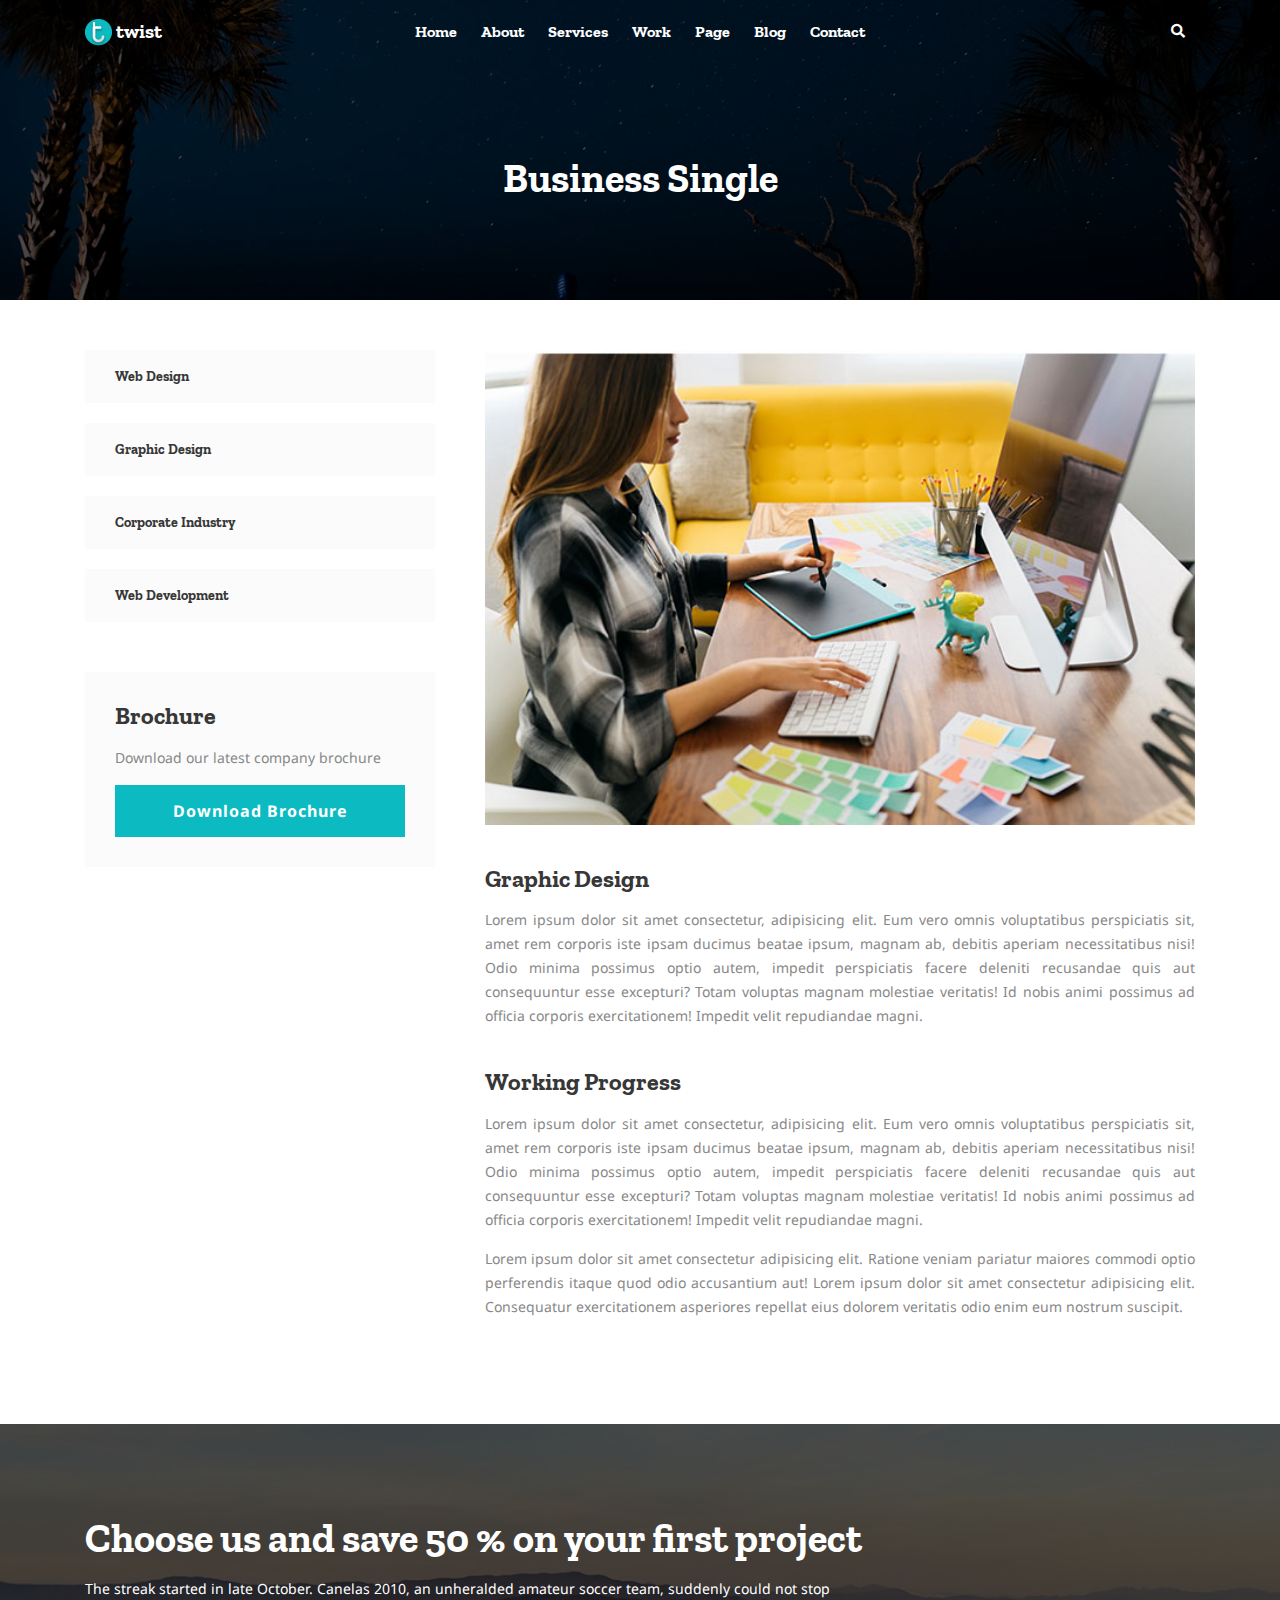
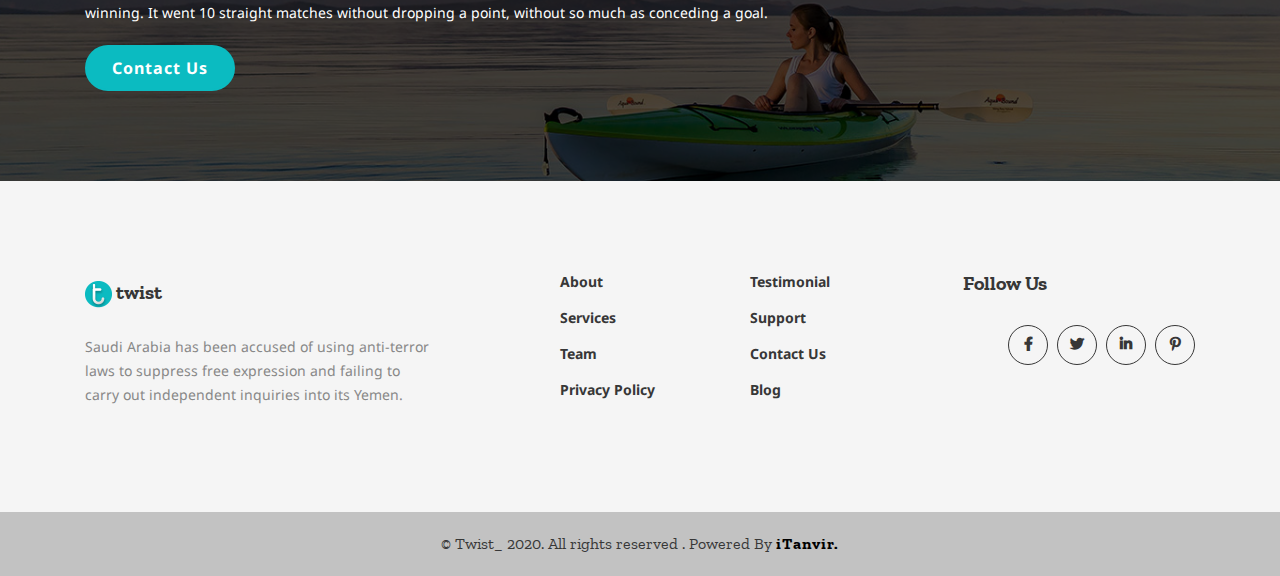
<file: service-details.html>
<!DOCTYPE html>
<html lang="en">
	<head>
		<meta charset="utf-8" />
		<meta http-equiv="X-UA-Compatible" content="IE=edge" />
		<meta name="description" content="" />
		<meta name="viewport" content="width=device-width, initial-scale=1" />

		<!-- Title -->
		<title>Service_Details</title>

		<!-- Favicon -->
		<link
			rel="shortcut icon"
			type="image/x-icon"
			href="assets/img/site-logo.png"
		/>

		<!-- CSS Here -->
		<!-- SlickNav.css -->
		<link rel="stylesheet" href="assets/css/slicknav-1.0.10.min.css" />
		<!-- UiKit.css -->
		<link rel="stylesheet" href="assets/css/uikit-3.3.2.min.css" />
		<!-- Owl.carousel.css -->
		<link rel="stylesheet" href="assets/css/owl.carousel-2.3.4.min.css" />
		<!-- Fontawesome.css -->
		<link rel="stylesheet" href="assets/css/fontawesome-free-5.12.0.min.css" />
		<!-- Bootstrap.css -->
		<link rel="stylesheet" href="assets/css/bootstrap-4.3.1.min.css" />
		<!-- Default.css -->
		<link rel="stylesheet" href="assets/css/default.css" />
		<!-- Style.css -->
		<link rel="stylesheet" href="assets/css/style.css" />
		<!-- Responsive.css -->
		<link rel="stylesheet" href="assets/css/responsive.css" />

		<!-- Jquery -->
		<script src="assets/js/jquery-3.4.1.min.js"></script>
	</head>
	<body>
		<!-- Start Header Area -->
		<section
			class="header-area header-absolute uk-sticky"
			uk-sticky="top: 200; animation: uk-animation-slide-top; bottom: #sticky-on-scroll-up"
		>
			<div class="container">
				<div class="row">
					<div class="col-lg-2 col-4">
						<div class="site-logo">
							<a href="index.html"
								><img src="assets/img/site-logo.png" alt="" /> twist</a
							>
						</div>
					</div>
					<div class="col-lg-8 d-none d-lg-block">
						<ul class="main-menu text-center" id="mobile-menu">
							<li>
								<a href="index.html">Home</a>
								<ul>
									<li><a href="index.html">Home_1</a></li>
									<li><a href="home-2.html">Home_2</a></li>
								</ul>
							</li>
							<li>
								<a href="about.html">About</a>
								<ul>
									<li><a href="about.html">About_Us</a></li>
									<li><a href="faq.html">FAQs</a></li>
									<li><a href="team.html">Our_Team</a></li>
									<li><a href="testimonial.html">Testimonial</a></li>
								</ul>
							</li>
							<li>
								<a href="services.html">Services</a>
								<ul>
									<li><a href="services.html">Service_Page</a></li>
									<li><a href="service-details.html">Service_Details</a></li>
								</ul>
							</li>
							<li>
								<a href="project.html">Work</a>
								<ul>
									<li><a href="project.html">Project_Page</a></li>
									<li><a href="project-details.html">Project_Details</a></li>
								</ul>
							</li>
							<li class="mega-menu">
								<a href="#">Page</a>
								<ul class="mega-menu-wrapper">
									<li class="row">
										<div class="col-lg-4 text-center">
											<h4>Twist is an <span>Awesome</span> template</h4>
											<p>
												Lorem ipsum dolor sit amet consectetur adipisicing elit.
												Dignissimos velit unde nobis dolor.
											</p>
											<a class="btn" href="project-details.html"
												>Purchase Now</a
											>
										</div>
										<div class="col-lg-3">
											<h6>Main Page</h6>
											<ul>
												<li><a href="index.html">Home</a></li>
												<li><a href="about.html">About</a></li>
												<li><a href="services.html">Services</a></li>
												<li><a href="project.html">Work</a></li>
												<li><a href="blog.html">Blog</a></li>
												<li><a href="contact.html">Contact</a></li>
											</ul>
										</div>
										<div class="col-lg-2">
											<h6>Other Page</h6>
											<ul>
												<li><a href="faq.html">FAQs</a></li>
												<li><a href="team.html">Team</a></li>
												<li><a href="error.html">Error</a></li>
											</ul>
										</div>
										<div class="col-lg-3">
											<h6>Special Page</h6>
											<ul>
												<li>
													<a href="service-details.html">Service_Details</a>
												</li>
												<li>
													<a href="project-details.html">Project_Details</a>
												</li>
												<li><a href="testimonial.html">Testimonial</a></li>
												<li><a href="blog-details.html">Single_Blog</a></li>
											</ul>
										</div>
									</li>
								</ul>
							</li>
							<li>
								<a href="blog.html">Blog</a>
								<ul>
									<li><a href="blog.html">Blog_Page</a></li>
									<li><a href="blog-details.html">Blog_Details</a></li>
								</ul>
							</li>
							<li><a href="contact.html">Contact</a></li>
						</ul>
					</div>

					<div class="col-4 text-center d-lg-none">
						<div class="slick-nav"></div>
					</div>

					<div class="overlay"></div>
					<div class="search-popup">
						<form action="index.html">
							<input type="search" placeholder="Type Keywords...." />
							<span class="search-close"><i class="fas fa-times"></i></span>
						</form>
					</div>

					<div class="col-lg-2 col-4 text-right">
						<span class="search-trigger">
							<i class="fas fa-search"></i>
						</span>
					</div>
				</div>
			</div>
		</section>
		<!-- End Header Area -->
		<!-- Start Service Hero Area -->
		<section class="service-hero-area text-center">
			<div class="service-hero-inner">
				<div class="container">
					<div class="row">
						<div class="col-lg-6 offset-lg-3">
							<h1>Business Single</h1>
						</div>
					</div>
				</div>
			</div>
		</section>
		<!-- End Service Hero Area -->
		<!-- Start Service Area -->
		<section class="service-area theme-2 pt-50 pb-90">
			<div class="container">
				<div class="row">
					<div class="col-lg-4">
						<div class="widget nav_menu">
							<ul>
								<li><a href="#">Web Design</a></li>
								<li><a href="#">Graphic Design</a></li>
								<li><a href="#">Corporate Industry</a></li>
								<li><a href="#">Web Development</a></li>
							</ul>
						</div>
						<div class="widget">
							<h5>Brochure</h5>
							<p>Download our latest company brochure</p>
							<a href="#" class="btn">Download Brochure</a>
						</div>
					</div>
					<div class="col-lg-8">
						<div class="service-description">
							<img src="assets/img/service-details-img.jpg" alt="" />
							<h5>Graphic Design</h5>
							<p>
								Lorem ipsum dolor sit amet consectetur, adipisicing elit. Eum
								vero omnis voluptatibus perspiciatis sit, amet rem corporis iste
								ipsam ducimus beatae ipsum, magnam ab, debitis aperiam
								necessitatibus nisi! Odio minima possimus optio autem, impedit
								perspiciatis facere deleniti recusandae quis aut consequuntur
								esse excepturi? Totam voluptas magnam molestiae veritatis! Id
								nobis animi possimus ad officia corporis exercitationem! Impedit
								velit repudiandae magni.
							</p>

							<h5>Working Progress</h5>

							<p>
								Lorem ipsum dolor sit amet consectetur, adipisicing elit. Eum
								vero omnis voluptatibus perspiciatis sit, amet rem corporis iste
								ipsam ducimus beatae ipsum, magnam ab, debitis aperiam
								necessitatibus nisi! Odio minima possimus optio autem, impedit
								perspiciatis facere deleniti recusandae quis aut consequuntur
								esse excepturi? Totam voluptas magnam molestiae veritatis! Id
								nobis animi possimus ad officia corporis exercitationem! Impedit
								velit repudiandae magni.
							</p>
							<p>
								Lorem ipsum dolor sit amet consectetur adipisicing elit. Ratione
								veniam pariatur maiores commodi optio perferendis itaque quod
								odio accusantium aut! Lorem ipsum dolor sit amet consectetur
								adipisicing elit. Consequatur exercitationem asperiores repellat
								eius dolorem veritatis odio enim eum nostrum suscipit.
							</p>
						</div>
					</div>
				</div>
			</div>
		</section>
		<!-- End Service Area -->
		<!-- Start CTA Area -->
		<section class="cta-area theme-2 cta-bg">
			<div class="container">
				<div class="row">
					<div class="col-lg-9">
						<div class="cta-text">
							<h1>Choose us and save 50 % on your first project</h1>
							<p>
								The streak started in late October. Canelas 2010, an unheralded
								amateur soccer team, suddenly could not stop winning. It went 10
								straight matches without dropping a point, without so much as
								conceding a goal.
							</p>
							<a href="contact.html" class="btn">Contact Us</a>
						</div>
					</div>
				</div>
			</div>
		</section>
		<!-- End CTA Area -->
		<!-- End Footer Area -->
		<section class="footer-area pt-90 pb-90">
			<div class="container">
				<div class="row">
					<div class="col-md-4">
						<div class="footer-widget">
							<div class="site-logo">
								<a href="index.html"
									><img src="assets/img/site-logo.png" alt="" /> twist</a
								>
							</div>
							<p>
								Saudi Arabia has been accused of using anti-terror laws to
								suppress free expression and failing to carry out independent
								inquiries into its Yemen.
							</p>
						</div>
					</div>
					<div class="col-md-2 offset-md-1">
						<div class="footer-widget">
							<ul class="footer-menu">
								<li><a href="about.html">About</a></li>
								<li><a href="services.html">Services</a></li>
								<li><a href="team.html">Team</a></li>
								<li><a href="#">Privacy Policy</a></li>
							</ul>
						</div>
					</div>
					<div class="col-md-2">
						<div class="footer-widget">
							<ul class="footer-menu">
								<li><a href="testimonial.html">Testimonial</a></li>
								<li><a href="#">Support</a></li>
								<li><a href="contact.html">Contact Us</a></li>
								<li><a href="blog.html">Blog</a></li>
							</ul>
						</div>
					</div>
					<div class="col-md-3">
						<div class="footer-widget">
							<h5>Follow Us</h5>
							<div class="social-links">
								<a href="#" target="_blank"
									><i class="fab fa-facebook-f"></i
								></a>
								<a href="#" target="_blank"><i class="fab fa-twitter"></i></a>
								<a href="#" target="_blank"
									><i class="fab fa-linkedin-in"></i
								></a>
								<a href="#" target="_blank"
									><i class="fab fa-pinterest-p"></i
								></a>
							</div>
						</div>
					</div>
				</div>
			</div>
		</section>
		<!-- End Footer Area -->
		<!-- End Copyright Area -->
		<div class="copyright-section text-center">
			<div class="container">
				<div class="row">
					<div class="col-lg-12">
						<p>
							&copy; Twist_ 2020. All rights reserved . Powered By
							<a target="_blank" href="https://itanvir.net">iTanvir.</a>
						</p>
					</div>
				</div>
			</div>
		</div>
		<!-- End Copyright Area -->
		<!-- JS -->
		<!-- Popper.js -->
		<script src="assets/js/popper.min.js"></script>
		<!-- Bootstrap.js -->
		<script src="assets/js/bootstrap-4.3.1.min.js"></script>
		<!-- Isotope.js -->
		<script src="assets/js/jquery.isotope-3.0.6.min.js"></script>
		<!-- Owl.Carousel.js -->
		<script src="assets/js/owl.carousel-2.3.4.min.js"></script>
		<script src="assets/js/owl.carousel2.thumbs.min.js"></script>
		<!-- UiKit.js -->
		<script src="assets/js/uikit-3.3.2.min.js"></script>
		<!-- Circle Progress.js -->
		<script src="assets/js/circle-progress-1.2.2.min.js"></script>
		<!-- SlickNav.js -->
		<script src="assets/js/slicknav-1.0.10.min.js"></script>

		<!-- Main.js -->
		<script src="assets/js/main.js"></script>
	</body>
</html>
</file>
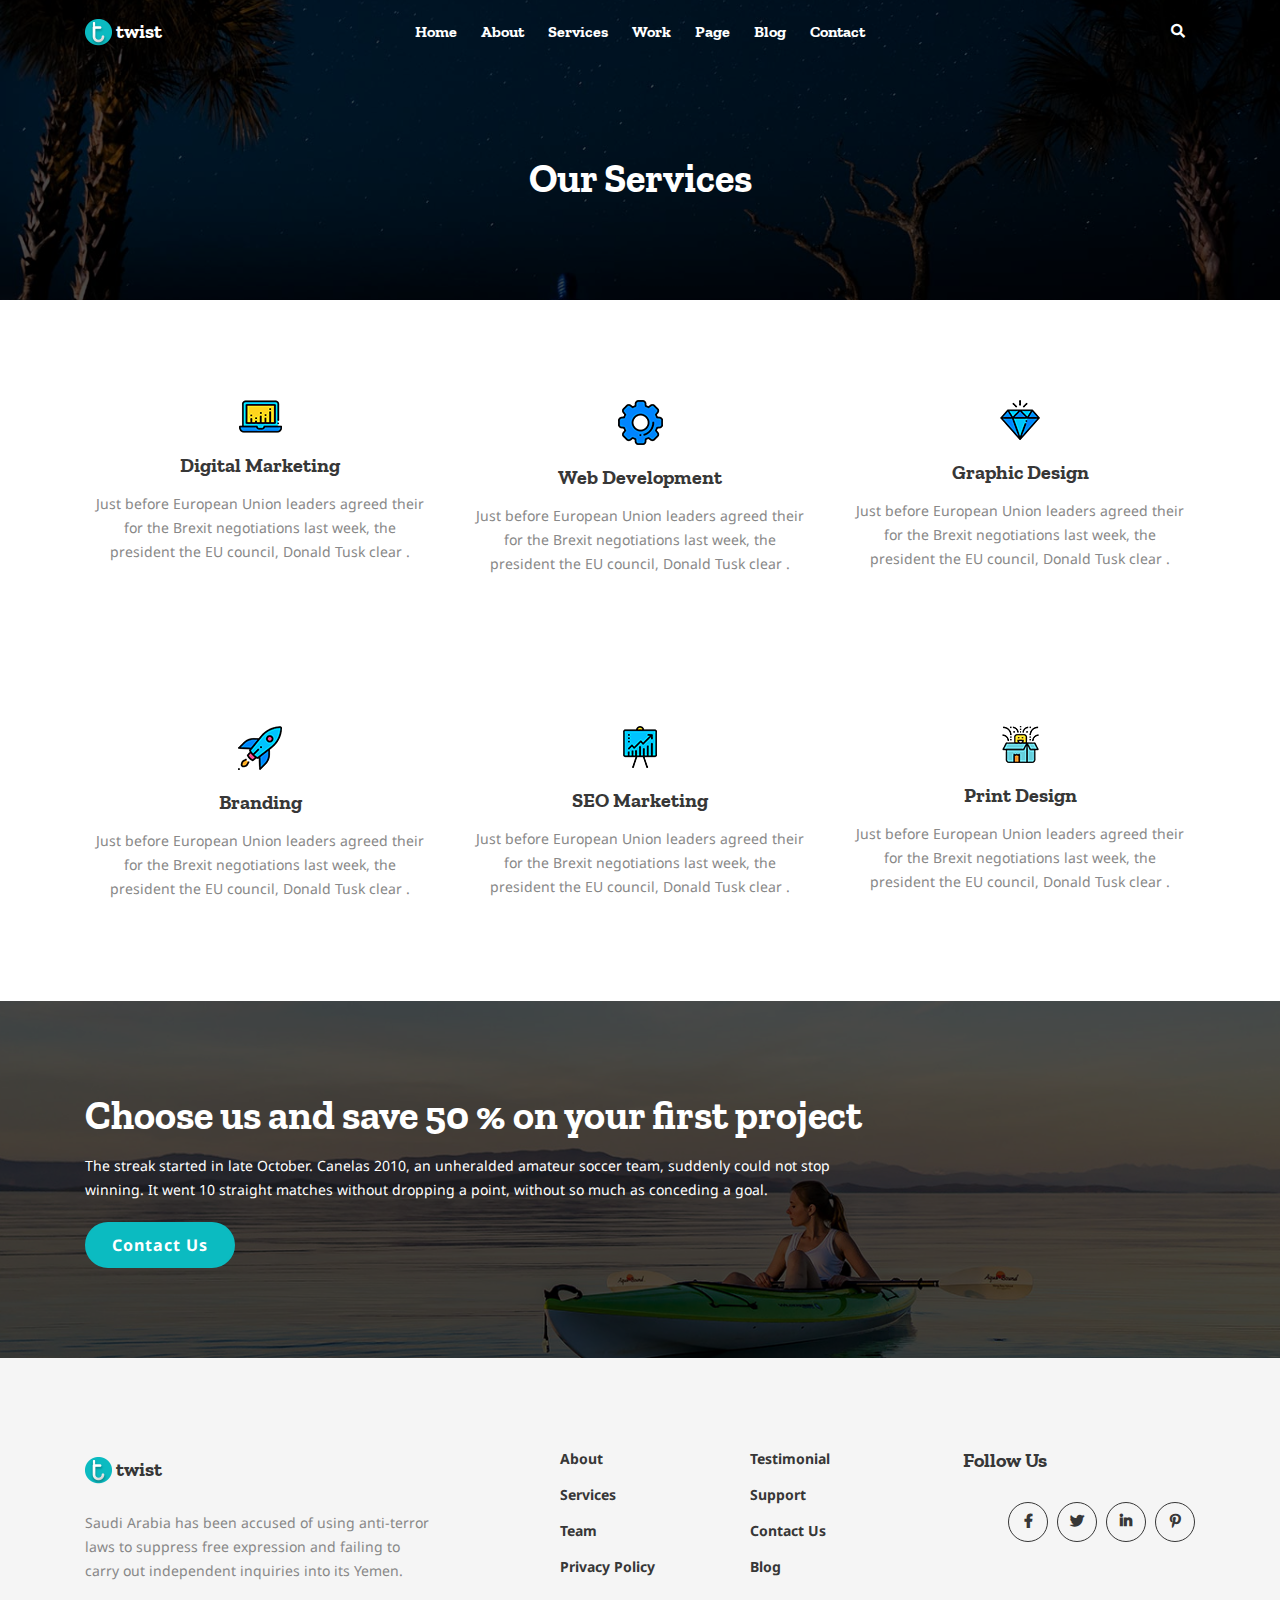
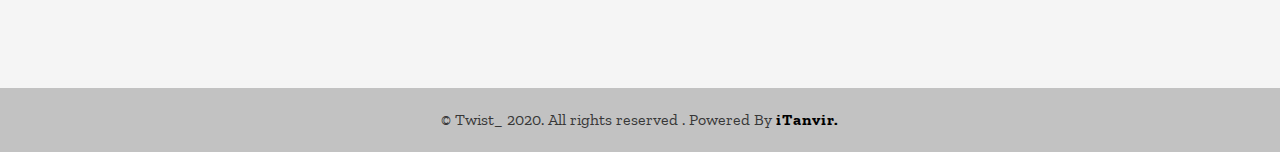
<file: services.html>
<!DOCTYPE html>
<html lang="en">
	<head>
		<meta charset="utf-8" />
		<meta http-equiv="X-UA-Compatible" content="IE=edge" />
		<meta name="description" content="" />
		<meta name="viewport" content="width=device-width, initial-scale=1" />

		<!-- Title -->
		<title>Services</title>

		<!-- Favicon -->
		<link
			rel="shortcut icon"
			type="image/x-icon"
			href="assets/img/site-logo.png"
		/>

		<!-- CSS Here -->
		<!-- SlickNav.css -->
		<link rel="stylesheet" href="assets/css/slicknav-1.0.10.min.css" />
		<!-- UiKit.css -->
		<link rel="stylesheet" href="assets/css/uikit-3.3.2.min.css" />
		<!-- Owl.carousel.css -->
		<link rel="stylesheet" href="assets/css/owl.carousel-2.3.4.min.css" />
		<!-- Fontawesome.css -->
		<link rel="stylesheet" href="assets/css/fontawesome-free-5.12.0.min.css" />
		<!-- Bootstrap.css -->
		<link rel="stylesheet" href="assets/css/bootstrap-4.3.1.min.css" />
		<!-- Default.css -->
		<link rel="stylesheet" href="assets/css/default.css" />
		<!-- Style.css -->
		<link rel="stylesheet" href="assets/css/style.css" />
		<!-- Responsive.css -->
		<link rel="stylesheet" href="assets/css/responsive.css" />

		<!-- Jquery -->
		<script src="assets/js/jquery-3.4.1.min.js"></script>
	</head>
	<body>
		<!-- Start Header Area -->
		<section
			class="header-area header-absolute uk-sticky"
			uk-sticky="top: 200; animation: uk-animation-slide-top; bottom: #sticky-on-scroll-up"
		>
			<div class="container">
				<div class="row">
					<div class="col-lg-2 col-4">
						<div class="site-logo">
							<a href="index.html"
								><img src="assets/img/site-logo.png" alt="" /> twist</a
							>
						</div>
					</div>
					<div class="col-lg-8 d-none d-lg-block">
						<ul class="main-menu text-center" id="mobile-menu">
							<li>
								<a href="index.html">Home</a>
								<ul>
									<li><a href="index.html">Home_1</a></li>
									<li><a href="home-2.html">Home_2</a></li>
								</ul>
							</li>
							<li>
								<a href="about.html">About</a>
								<ul>
									<li><a href="about.html">About_Us</a></li>
									<li><a href="faq.html">FAQs</a></li>
									<li><a href="team.html">Our_Team</a></li>
									<li><a href="testimonial.html">Testimonial</a></li>
								</ul>
							</li>
							<li>
								<a href="services.html">Services</a>
								<ul>
									<li><a href="services.html">Service_Page</a></li>
									<li><a href="service-details.html">Service_Details</a></li>
								</ul>
							</li>
							<li>
								<a href="project.html">Work</a>
								<ul>
									<li><a href="project.html">Project_Page</a></li>
									<li><a href="project-details.html">Project_Details</a></li>
								</ul>
							</li>
							<li class="mega-menu">
								<a href="#">Page</a>
								<ul class="mega-menu-wrapper">
									<li class="row">
										<div class="col-lg-4 text-center">
											<h4>Twist is an <span>Awesome</span> template</h4>
											<p>
												Lorem ipsum dolor sit amet consectetur adipisicing elit.
												Dignissimos velit unde nobis dolor.
											</p>
											<a class="btn" href="project-details.html"
												>Purchase Now</a
											>
										</div>
										<div class="col-lg-3">
											<h6>Main Page</h6>
											<ul>
												<li><a href="index.html">Home</a></li>
												<li><a href="about.html">About</a></li>
												<li><a href="services.html">Services</a></li>
												<li><a href="project.html">Work</a></li>
												<li><a href="blog.html">Blog</a></li>
												<li><a href="contact.html">Contact</a></li>
											</ul>
										</div>
										<div class="col-lg-2">
											<h6>Other Page</h6>
											<ul>
												<li><a href="faq.html">FAQs</a></li>
												<li><a href="team.html">Team</a></li>
												<li><a href="error.html">Error</a></li>
											</ul>
										</div>
										<div class="col-lg-3">
											<h6>Special Page</h6>
											<ul>
												<li>
													<a href="service-details.html">Service_Details</a>
												</li>
												<li>
													<a href="project-details.html">Project_Details</a>
												</li>
												<li><a href="testimonial.html">Testimonial</a></li>
												<li><a href="blog-details.html">Single_Blog</a></li>
											</ul>
										</div>
									</li>
								</ul>
							</li>
							<li>
								<a href="blog.html">Blog</a>
								<ul>
									<li><a href="blog.html">Blog_Page</a></li>
									<li><a href="blog-details.html">Blog_Details</a></li>
								</ul>
							</li>
							<li><a href="contact.html">Contact</a></li>
						</ul>
					</div>

					<div class="col-4 text-center d-lg-none">
						<div class="slick-nav"></div>
					</div>

					<div class="overlay"></div>
					<div class="search-popup">
						<form action="index.html">
							<input type="search" placeholder="Type Keywords...." />
							<span class="search-close"><i class="fas fa-times"></i></span>
						</form>
					</div>

					<div class="col-lg-2 col-4 text-right">
						<span class="search-trigger">
							<i class="fas fa-search"></i>
						</span>
					</div>
				</div>
			</div>
		</section>
		<!-- End Header Area -->
		<!-- Start Service Hero Area -->
		<section class="service-hero-area text-center">
			<div class="service-hero-inner">
				<div class="container">
					<div class="row">
						<div class="col-lg-6 offset-lg-3">
							<h1>Our Services</h1>
						</div>
					</div>
				</div>
			</div>
		</section>
		<!-- End Service Hero Area -->
		<!-- Start Service Area -->
		<section class="service-area theme-2 text-center pt-50">
			<div class="container">
				<div class="row">
					<div class="col-lg-4 col-md-6">
						<div class="single-service-item">
							<img src="assets/img/service theme-2/service-icon-1.png" alt="" />
							<h4>Digital Marketing</h4>
							<p>
								Just before European Union leaders agreed their for the Brexit
								negotiations last week, the president the EU council, Donald
								Tusk clear .
							</p>
						</div>
					</div>
					<div class="col-lg-4 col-md-6">
						<div class="single-service-item">
							<img src="assets/img/service theme-2/service-icon-2.png" alt="" />
							<h4>Web Development</h4>
							<p>
								Just before European Union leaders agreed their for the Brexit
								negotiations last week, the president the EU council, Donald
								Tusk clear .
							</p>
						</div>
					</div>
					<div class="col-lg-4 col-md-6">
						<div class="single-service-item">
							<img src="assets/img/service theme-2/service-icon-3.png" alt="" />
							<h4>Graphic Design</h4>
							<p>
								Just before European Union leaders agreed their for the Brexit
								negotiations last week, the president the EU council, Donald
								Tusk clear .
							</p>
						</div>
					</div>
					<div class="col-lg-4 col-md-6">
						<div class="single-service-item">
							<img src="assets/img/service theme-2/service-icon-4.png" alt="" />
							<h4>Branding</h4>
							<p>
								Just before European Union leaders agreed their for the Brexit
								negotiations last week, the president the EU council, Donald
								Tusk clear .
							</p>
						</div>
					</div>
					<div class="col-lg-4 col-md-6">
						<div class="single-service-item">
							<img src="assets/img/service theme-2/service-icon-5.png" alt="" />
							<h4>SEO Marketing</h4>
							<p>
								Just before European Union leaders agreed their for the Brexit
								negotiations last week, the president the EU council, Donald
								Tusk clear .
							</p>
						</div>
					</div>
					<div class="col-lg-4 col-md-6">
						<div class="single-service-item">
							<img src="assets/img/service theme-2/service-icon-6.png" alt="" />
							<h4>Print Design</h4>
							<p>
								Just before European Union leaders agreed their for the Brexit
								negotiations last week, the president the EU council, Donald
								Tusk clear .
							</p>
						</div>
					</div>
				</div>
			</div>
		</section>
		<!-- End Service Area -->
		<!-- Start CTA Area -->
		<section class="cta-area theme-2 cta-bg">
			<div class="container">
				<div class="row">
					<div class="col-lg-9">
						<div class="cta-text">
							<h1>Choose us and save 50 % on your first project</h1>
							<p>
								The streak started in late October. Canelas 2010, an unheralded
								amateur soccer team, suddenly could not stop winning. It went 10
								straight matches without dropping a point, without so much as
								conceding a goal.
							</p>
							<a href="contact.html" class="btn">Contact Us</a>
						</div>
					</div>
				</div>
			</div>
		</section>
		<!-- End CTA Area -->
		<!-- End Footer Area -->
		<section class="footer-area pt-90 pb-90">
			<div class="container">
				<div class="row">
					<div class="col-md-4">
						<div class="footer-widget">
							<div class="site-logo">
								<a href="index.html"
									><img src="assets/img/site-logo.png" alt="" /> twist</a
								>
							</div>
							<p>
								Saudi Arabia has been accused of using anti-terror laws to
								suppress free expression and failing to carry out independent
								inquiries into its Yemen.
							</p>
						</div>
					</div>
					<div class="col-md-2 offset-md-1">
						<div class="footer-widget">
							<ul class="footer-menu">
								<li><a href="about.html">About</a></li>
								<li><a href="services.html">Services</a></li>
								<li><a href="team.html">Team</a></li>
								<li><a href="#">Privacy Policy</a></li>
							</ul>
						</div>
					</div>
					<div class="col-md-2">
						<div class="footer-widget">
							<ul class="footer-menu">
								<li><a href="testimonial.html">Testimonial</a></li>
								<li><a href="#">Support</a></li>
								<li><a href="contact.html">Contact Us</a></li>
								<li><a href="blog.html">Blog</a></li>
							</ul>
						</div>
					</div>
					<div class="col-md-3">
						<div class="footer-widget">
							<h5>Follow Us</h5>
							<div class="social-links">
								<a href="#" target="_blank"
									><i class="fab fa-facebook-f"></i
								></a>
								<a href="#" target="_blank"><i class="fab fa-twitter"></i></a>
								<a href="#" target="_blank"
									><i class="fab fa-linkedin-in"></i
								></a>
								<a href="#" target="_blank"
									><i class="fab fa-pinterest-p"></i
								></a>
							</div>
						</div>
					</div>
				</div>
			</div>
		</section>
		<!-- End Footer Area -->
		<!-- End Copyright Area -->
		<div class="copyright-section text-center">
			<div class="container">
				<div class="row">
					<div class="col-lg-12">
						<p>
							&copy; Twist_ 2020. All rights reserved . Powered By
							<a target="_blank" href="https://itanvir.net">iTanvir.</a>
						</p>
					</div>
				</div>
			</div>
		</div>
		<!-- End Copyright Area -->
		<!-- JS -->
		<!-- Popper.js -->
		<script src="assets/js/popper.min.js"></script>
		<!-- Bootstrap.js -->
		<script src="assets/js/bootstrap-4.3.1.min.js"></script>
		<!-- Isotope.js -->
		<script src="assets/js/jquery.isotope-3.0.6.min.js"></script>
		<!-- Owl.Carousel.js -->
		<script src="assets/js/owl.carousel-2.3.4.min.js"></script>
		<script src="assets/js/owl.carousel2.thumbs.min.js"></script>
		<!-- UiKit.js -->
		<script src="assets/js/uikit-3.3.2.min.js"></script>
		<!-- Circle Progress.js -->
		<script src="assets/js/circle-progress-1.2.2.min.js"></script>
		<!-- SlickNav.js -->
		<script src="assets/js/slicknav-1.0.10.min.js"></script>

		<!-- Main.js -->
		<script src="assets/js/main.js"></script>
	</body>
</html>
</file>
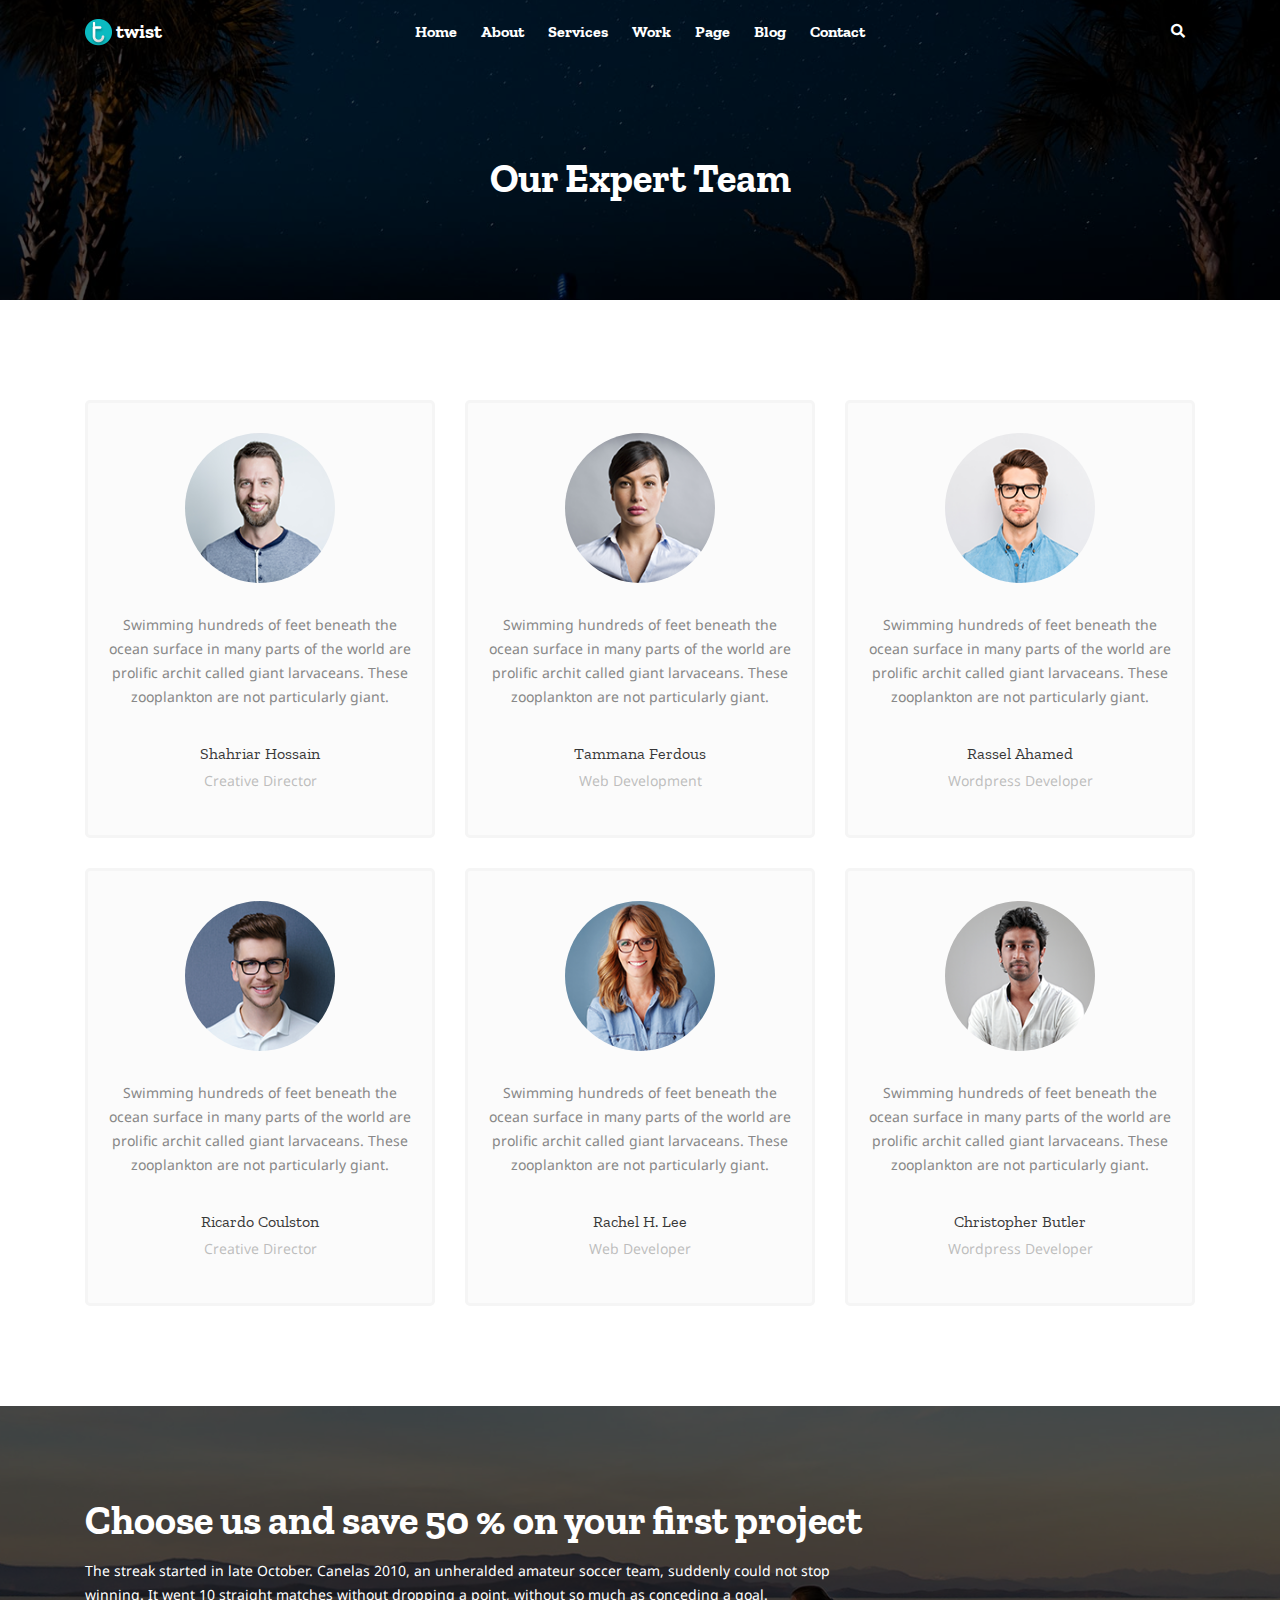
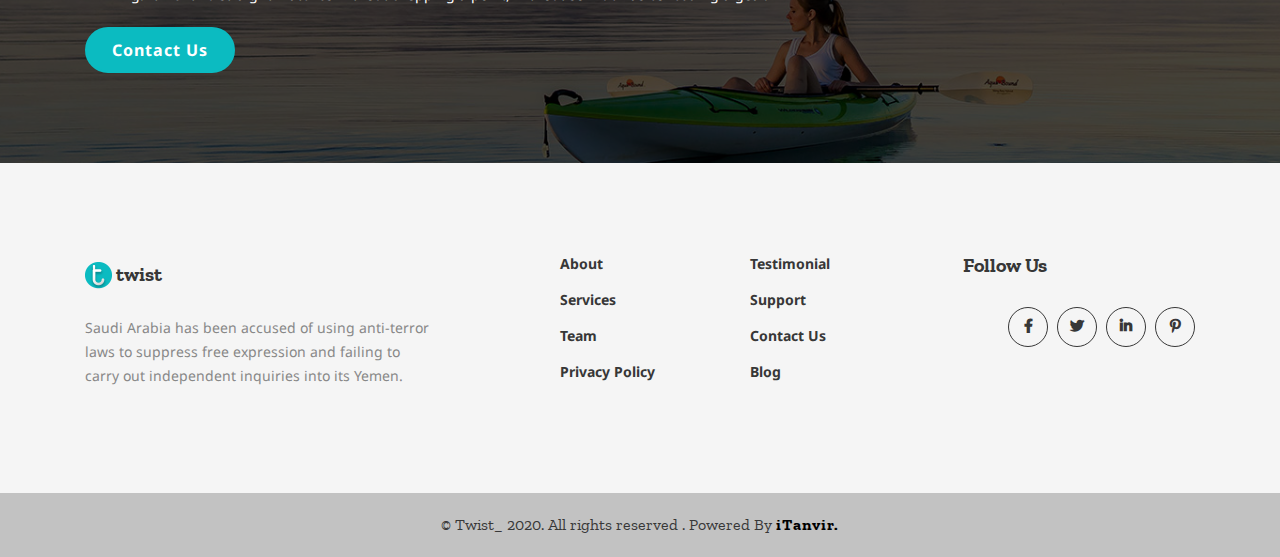
<file: team.html>
<!DOCTYPE html>
<html lang="en">
	<head>
		<meta charset="utf-8" />
		<meta http-equiv="X-UA-Compatible" content="IE=edge" />
		<meta name="description" content="" />
		<meta name="viewport" content="width=device-width, initial-scale=1" />

		<!-- Title -->
		<title>Our Team</title>

		<!-- Favicon -->
		<link
			rel="shortcut icon"
			type="image/x-icon"
			href="assets/img/site-logo.png"
		/>

		<!-- CSS Here -->
		<!-- SlickNav.css -->
		<link rel="stylesheet" href="assets/css/slicknav-1.0.10.min.css" />
		<!-- UiKit.css -->
		<link rel="stylesheet" href="assets/css/uikit-3.3.2.min.css" />
		<!-- Owl.carousel.css -->
		<link rel="stylesheet" href="assets/css/owl.carousel-2.3.4.min.css" />
		<!-- Fontawesome.css -->
		<link rel="stylesheet" href="assets/css/fontawesome-free-5.12.0.min.css" />
		<!-- Bootstrap.css -->
		<link rel="stylesheet" href="assets/css/bootstrap-4.3.1.min.css" />
		<!-- Default.css -->
		<link rel="stylesheet" href="assets/css/default.css" />
		<!-- Style.css -->
		<link rel="stylesheet" href="assets/css/style.css" />
		<!-- Responsive.css -->
		<link rel="stylesheet" href="assets/css/responsive.css" />

		<!-- Jquery -->
		<script src="assets/js/jquery-3.4.1.min.js"></script>
	</head>
	<body>
		<!-- Start Header Area -->
		<section
			class="header-area header-absolute uk-sticky"
			uk-sticky="top: 200; animation: uk-animation-slide-top; bottom: #sticky-on-scroll-up"
		>
			<div class="container">
				<div class="row">
					<div class="col-lg-2 col-4">
						<div class="site-logo">
							<a href="index.html"
								><img src="assets/img/site-logo.png" alt="" /> twist</a
							>
						</div>
					</div>
					<div class="col-lg-8 d-none d-lg-block">
						<ul class="main-menu text-center" id="mobile-menu">
							<li>
								<a href="index.html">Home</a>
								<ul>
									<li><a href="index.html">Home_1</a></li>
									<li><a href="home-2.html">Home_2</a></li>
								</ul>
							</li>
							<li>
								<a href="about.html">About</a>
								<ul>
									<li><a href="about.html">About_Us</a></li>
									<li><a href="faq.html">FAQs</a></li>
									<li><a href="team.html">Our_Team</a></li>
									<li><a href="testimonial.html">Testimonial</a></li>
								</ul>
							</li>
							<li>
								<a href="services.html">Services</a>
								<ul>
									<li><a href="services.html">Service_Page</a></li>
									<li><a href="service-details.html">Service_Details</a></li>
								</ul>
							</li>
							<li>
								<a href="project.html">Work</a>
								<ul>
									<li><a href="project.html">Project_Page</a></li>
									<li><a href="project-details.html">Project_Details</a></li>
								</ul>
							</li>
							<li class="mega-menu">
								<a href="#">Page</a>
								<ul class="mega-menu-wrapper">
									<li class="row">
										<div class="col-lg-4 text-center">
											<h4>Twist is an <span>Awesome</span> template</h4>
											<p>
												Lorem ipsum dolor sit amet consectetur adipisicing elit.
												Dignissimos velit unde nobis dolor.
											</p>
											<a class="btn" href="project-details.html"
												>Purchase Now</a
											>
										</div>
										<div class="col-lg-3">
											<h6>Main Page</h6>
											<ul>
												<li><a href="index.html">Home</a></li>
												<li><a href="about.html">About</a></li>
												<li><a href="services.html">Services</a></li>
												<li><a href="project.html">Work</a></li>
												<li><a href="blog.html">Blog</a></li>
												<li><a href="contact.html">Contact</a></li>
											</ul>
										</div>
										<div class="col-lg-2">
											<h6>Other Page</h6>
											<ul>
												<li><a href="faq.html">FAQs</a></li>
												<li><a href="team.html">Team</a></li>
												<li><a href="error.html">Error</a></li>
											</ul>
										</div>
										<div class="col-lg-3">
											<h6>Special Page</h6>
											<ul>
												<li>
													<a href="service-details.html">Service_Details</a>
												</li>
												<li>
													<a href="project-details.html">Project_Details</a>
												</li>
												<li><a href="testimonial.html">Testimonial</a></li>
												<li><a href="blog-details.html">Single_Blog</a></li>
											</ul>
										</div>
									</li>
								</ul>
							</li>
							<li>
								<a href="blog.html">Blog</a>
								<ul>
									<li><a href="blog.html">Blog_Page</a></li>
									<li><a href="blog-details.html">Blog_Details</a></li>
								</ul>
							</li>
							<li><a href="contact.html">Contact</a></li>
						</ul>
					</div>

					<div class="col-4 text-center d-lg-none">
						<div class="slick-nav"></div>
					</div>

					<div class="overlay"></div>
					<div class="search-popup">
						<form action="index.html">
							<input type="search" placeholder="Type Keywords...." />
							<span class="search-close"><i class="fas fa-times"></i></span>
						</form>
					</div>

					<div class="col-lg-2 col-4 text-right">
						<span class="search-trigger">
							<i class="fas fa-search"></i>
						</span>
					</div>
				</div>
			</div>
		</section>
		<!-- End Header Area -->
		<!-- Start Service Hero Area -->
		<section class="service-hero-area text-center">
			<div class="service-hero-inner">
				<div class="container">
					<div class="row">
						<div class="col-lg-6 offset-lg-3">
							<h1>Our Expert Team</h1>
						</div>
					</div>
				</div>
			</div>
		</section>
		<!-- End Service Hero Area -->
		<!-- Start Team Area -->
		<section class="team-area text-center pt-70 pb-100">
			<div class="container">
				<div class="row">
					<div class="col-lg-4 col-md-6">
						<div class="single-team-member">
							<img src="assets/img/team theme-2/team-img-1.png" alt="" />
							<p>
								Swimming hundreds of feet beneath the ocean surface in many
								parts of the world are prolific archit called giant larvaceans.
								These zooplankton are not particularly giant.
							</p>
							<h6>Shahriar Hossain <span>Creative Director</span></h6>
						</div>
					</div>
					<div class="col-lg-4 col-md-6">
						<div class="single-team-member">
							<img src="assets/img/team theme-2/team-img-2.png" alt="" />
							<p>
								Swimming hundreds of feet beneath the ocean surface in many
								parts of the world are prolific archit called giant larvaceans.
								These zooplankton are not particularly giant.
							</p>
							<h6>Tammana Ferdous <span>Web Development</span></h6>
						</div>
					</div>
					<div class="col-lg-4 col-md-6">
						<div class="single-team-member">
							<img src="assets/img/team theme-2/team-img-3.png" alt="" />
							<p>
								Swimming hundreds of feet beneath the ocean surface in many
								parts of the world are prolific archit called giant larvaceans.
								These zooplankton are not particularly giant.
							</p>
							<h6>Rassel Ahamed <span>Wordpress Developer</span></h6>
						</div>
					</div>

					<div class="col-lg-4 col-md-6">
						<div class="single-team-member">
							<img src="assets/img/team theme-2/team-img-4.png" alt="" />
							<p>
								Swimming hundreds of feet beneath the ocean surface in many
								parts of the world are prolific archit called giant larvaceans.
								These zooplankton are not particularly giant.
							</p>
							<h6>Ricardo Coulston <span>Creative Director</span></h6>
						</div>
					</div>
					<div class="col-lg-4 col-md-6">
						<div class="single-team-member">
							<img src="assets/img/team theme-2/team-img-5.png" alt="" />
							<p>
								Swimming hundreds of feet beneath the ocean surface in many
								parts of the world are prolific archit called giant larvaceans.
								These zooplankton are not particularly giant.
							</p>
							<h6>Rachel H. Lee <span>Web Developer</span></h6>
						</div>
					</div>
					<div class="col-lg-4 col-md-6">
						<div class="single-team-member">
							<img src="assets/img/team theme-2/team-img-6.png" alt="" />
							<p>
								Swimming hundreds of feet beneath the ocean surface in many
								parts of the world are prolific archit called giant larvaceans.
								These zooplankton are not particularly giant.
							</p>
							<h6>Christopher Butler <span>Wordpress Developer</span></h6>
						</div>
					</div>
				</div>
			</div>
		</section>
		<!-- End Team Area -->
		<!-- Start CTA Area -->
		<section class="cta-area theme-2 cta-bg">
			<div class="container">
				<div class="row">
					<div class="col-lg-9">
						<div class="cta-text">
							<h1>Choose us and save 50 % on your first project</h1>
							<p>
								The streak started in late October. Canelas 2010, an unheralded
								amateur soccer team, suddenly could not stop winning. It went 10
								straight matches without dropping a point, without so much as
								conceding a goal.
							</p>
							<a href="contact.html" class="btn">Contact Us</a>
						</div>
					</div>
				</div>
			</div>
		</section>
		<!-- End CTA Area -->
		<!-- End Footer Area -->
		<section class="footer-area pt-90 pb-90">
			<div class="container">
				<div class="row">
					<div class="col-md-4">
						<div class="footer-widget">
							<div class="site-logo">
								<a href="index.html"
									><img src="assets/img/site-logo.png" alt="" /> twist</a
								>
							</div>
							<p>
								Saudi Arabia has been accused of using anti-terror laws to
								suppress free expression and failing to carry out independent
								inquiries into its Yemen.
							</p>
						</div>
					</div>
					<div class="col-md-2 offset-md-1">
						<div class="footer-widget">
							<ul class="footer-menu">
								<li><a href="about.html">About</a></li>
								<li><a href="services.html">Services</a></li>
								<li><a href="team.html">Team</a></li>
								<li><a href="#">Privacy Policy</a></li>
							</ul>
						</div>
					</div>
					<div class="col-md-2">
						<div class="footer-widget">
							<ul class="footer-menu">
								<li><a href="testimonial.html">Testimonial</a></li>
								<li><a href="#">Support</a></li>
								<li><a href="contact.html">Contact Us</a></li>
								<li><a href="blog.html">Blog</a></li>
							</ul>
						</div>
					</div>
					<div class="col-md-3">
						<div class="footer-widget">
							<h5>Follow Us</h5>
							<div class="social-links">
								<a href="#" target="_blank"
									><i class="fab fa-facebook-f"></i
								></a>
								<a href="#" target="_blank"><i class="fab fa-twitter"></i></a>
								<a href="#" target="_blank"
									><i class="fab fa-linkedin-in"></i
								></a>
								<a href="#" target="_blank"
									><i class="fab fa-pinterest-p"></i
								></a>
							</div>
						</div>
					</div>
				</div>
			</div>
		</section>
		<!-- End Footer Area -->
		<!-- End Copyright Area -->
		<div class="copyright-section text-center">
			<div class="container">
				<div class="row">
					<div class="col-lg-12">
						<p>
							&copy; Twist_ 2020. All rights reserved . Powered By
							<a target="_blank" href="https://itanvir.net">iTanvir.</a>
						</p>
					</div>
				</div>
			</div>
		</div>
		<!-- End Copyright Area -->
		<!-- JS -->
		<!-- Popper.js -->
		<script src="assets/js/popper.min.js"></script>
		<!-- Bootstrap.js -->
		<script src="assets/js/bootstrap-4.3.1.min.js"></script>
		<!-- Isotope.js -->
		<script src="assets/js/jquery.isotope-3.0.6.min.js"></script>
		<!-- Owl.Carousel.js -->
		<script src="assets/js/owl.carousel-2.3.4.min.js"></script>
		<script src="assets/js/owl.carousel2.thumbs.min.js"></script>
		<!-- UiKit.js -->
		<script src="assets/js/uikit-3.3.2.min.js"></script>
		<!-- Circle Progress.js -->
		<script src="assets/js/circle-progress-1.2.2.min.js"></script>
		<!-- SlickNav.js -->
		<script src="assets/js/slicknav-1.0.10.min.js"></script>

		<!-- Main.js -->
		<script src="assets/js/main.js"></script>
	</body>
</html>
</file>
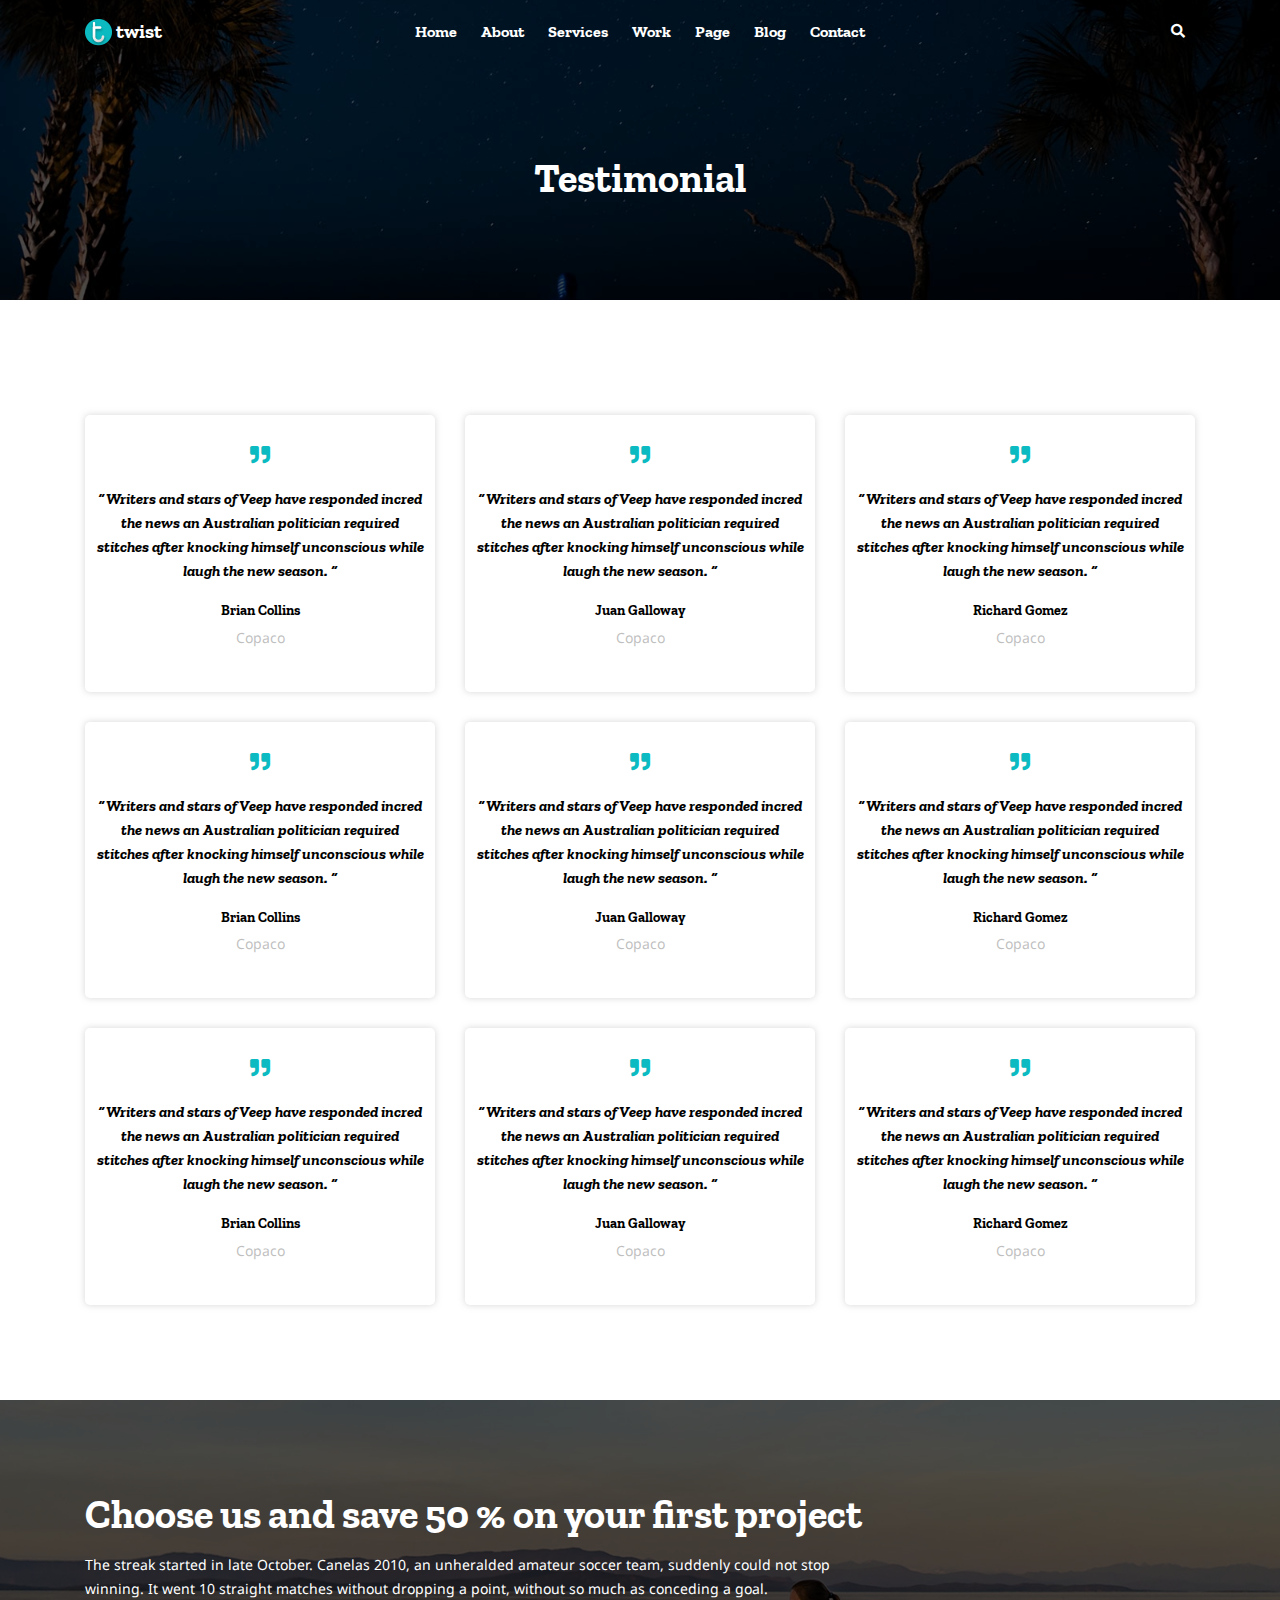
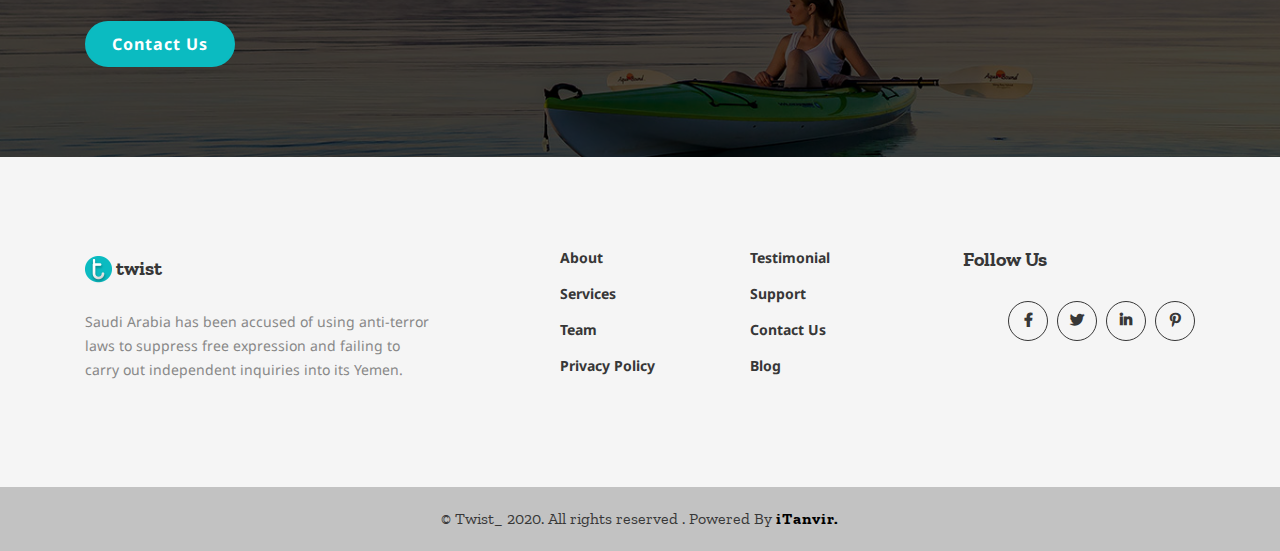
<file: testimonial.html>
<!DOCTYPE html>
<html lang="en">
	<head>
		<meta charset="utf-8" />
		<meta http-equiv="X-UA-Compatible" content="IE=edge" />
		<meta name="description" content="" />
		<meta name="viewport" content="width=device-width, initial-scale=1" />

		<!-- Title -->
		<title>Testimonial</title>

		<!-- Favicon -->
		<link
			rel="shortcut icon"
			type="image/x-icon"
			href="assets/img/site-logo.png"
		/>

		<!-- CSS Here -->
		<!-- SlickNav.css -->
		<link rel="stylesheet" href="assets/css/slicknav-1.0.10.min.css" />
		<!-- UiKit.css -->
		<link rel="stylesheet" href="assets/css/uikit-3.3.2.min.css" />
		<!-- Owl.carousel.css -->
		<link rel="stylesheet" href="assets/css/owl.carousel-2.3.4.min.css" />
		<!-- Fontawesome.css -->
		<link rel="stylesheet" href="assets/css/fontawesome-free-5.12.0.min.css" />
		<!-- Bootstrap.css -->
		<link rel="stylesheet" href="assets/css/bootstrap-4.3.1.min.css" />
		<!-- Default.css -->
		<link rel="stylesheet" href="assets/css/default.css" />
		<!-- Style.css -->
		<link rel="stylesheet" href="assets/css/style.css" />
		<!-- Responsive.css -->
		<link rel="stylesheet" href="assets/css/responsive.css" />

		<!-- Jquery -->
		<script src="assets/js/jquery-3.4.1.min.js"></script>
	</head>
	<body>
		<!-- Start Header Area -->
		<section
			class="header-area header-absolute uk-sticky"
			uk-sticky="top: 200; animation: uk-animation-slide-top; bottom: #sticky-on-scroll-up"
		>
			<div class="container">
				<div class="row">
					<div class="col-lg-2 col-4">
						<div class="site-logo">
							<a href="index.html"
								><img src="assets/img/site-logo.png" alt="" /> twist</a
							>
						</div>
					</div>
					<div class="col-lg-8 d-none d-lg-block">
						<ul class="main-menu text-center" id="mobile-menu">
							<li>
								<a href="index.html">Home</a>
								<ul>
									<li><a href="index.html">Home_1</a></li>
									<li><a href="home-2.html">Home_2</a></li>
								</ul>
							</li>
							<li>
								<a href="about.html">About</a>
								<ul>
									<li><a href="about.html">About_Us</a></li>
									<li><a href="faq.html">FAQs</a></li>
									<li><a href="team.html">Our_Team</a></li>
									<li><a href="testimonial.html">Testimonial</a></li>
								</ul>
							</li>
							<li>
								<a href="services.html">Services</a>
								<ul>
									<li><a href="services.html">Service_Page</a></li>
									<li><a href="service-details.html">Service_Details</a></li>
								</ul>
							</li>
							<li>
								<a href="project.html">Work</a>
								<ul>
									<li><a href="project.html">Project_Page</a></li>
									<li><a href="project-details.html">Project_Details</a></li>
								</ul>
							</li>
							<li class="mega-menu">
								<a href="#">Page</a>
								<ul class="mega-menu-wrapper">
									<li class="row">
										<div class="col-lg-4 text-center">
											<h4>Twist is an <span>Awesome</span> template</h4>
											<p>
												Lorem ipsum dolor sit amet consectetur adipisicing elit.
												Dignissimos velit unde nobis dolor.
											</p>
											<a class="btn" href="project-details.html"
												>Purchase Now</a
											>
										</div>
										<div class="col-lg-3">
											<h6>Main Page</h6>
											<ul>
												<li><a href="index.html">Home</a></li>
												<li><a href="about.html">About</a></li>
												<li><a href="services.html">Services</a></li>
												<li><a href="project.html">Work</a></li>
												<li><a href="blog.html">Blog</a></li>
												<li><a href="contact.html">Contact</a></li>
											</ul>
										</div>
										<div class="col-lg-2">
											<h6>Other Page</h6>
											<ul>
												<li><a href="faq.html">FAQs</a></li>
												<li><a href="team.html">Team</a></li>
												<li><a href="error.html">Error</a></li>
											</ul>
										</div>
										<div class="col-lg-3">
											<h6>Special Page</h6>
											<ul>
												<li>
													<a href="service-details.html">Service_Details</a>
												</li>
												<li>
													<a href="project-details.html">Project_Details</a>
												</li>
												<li><a href="testimonial.html">Testimonial</a></li>
												<li><a href="blog-details.html">Single_Blog</a></li>
											</ul>
										</div>
									</li>
								</ul>
							</li>
							<li>
								<a href="blog.html">Blog</a>
								<ul>
									<li><a href="blog.html">Blog_Page</a></li>
									<li><a href="blog-details.html">Blog_Details</a></li>
								</ul>
							</li>
							<li><a href="contact.html">Contact</a></li>
						</ul>
					</div>

					<div class="col-4 text-center d-lg-none">
						<div class="slick-nav"></div>
					</div>

					<div class="overlay"></div>
					<div class="search-popup">
						<form action="index.html">
							<input type="search" placeholder="Type Keywords...." />
							<span class="search-close"><i class="fas fa-times"></i></span>
						</form>
					</div>

					<div class="col-lg-2 col-4 text-right">
						<span class="search-trigger">
							<i class="fas fa-search"></i>
						</span>
					</div>
				</div>
			</div>
		</section>
		<!-- End Header Area -->
		<!-- Start Service Hero Area -->
		<section class="service-hero-area text-center">
			<div class="service-hero-inner">
				<div class="container">
					<div class="row">
						<div class="col-lg-6 offset-lg-3">
							<h1>Testimonial</h1>
						</div>
					</div>
				</div>
			</div>
		</section>
		<!-- End Service Hero Area -->
		<!-- Start Testimonial Area -->
		<section class="testimonial-area testimonial-details text-center">
			<div class="container">
				<div class="row">
					<div class="col-lg-4 col-md-6">
						<div class="single-testimonial-item">
							<i class="fas fa-quote-right"></i>
							<p>
								“ Writers and stars of Veep have responded incred the news an
								Australian politician required stitches after knocking himself
								unconscious while laugh the new season. ”
							</p>
							<h6>Brian Collins <span>Copaco</span></h6>
						</div>
					</div>
					<div class="col-lg-4 col-md-6">
						<div class="single-testimonial-item">
							<i class="fas fa-quote-right"></i>
							<p>
								“ Writers and stars of Veep have responded incred the news an
								Australian politician required stitches after knocking himself
								unconscious while laugh the new season. ”
							</p>
							<h6>Juan Galloway <span>Copaco</span></h6>
						</div>
					</div>
					<div class="col-lg-4 col-md-6">
						<div class="single-testimonial-item">
							<i class="fas fa-quote-right"></i>
							<p>
								“ Writers and stars of Veep have responded incred the news an
								Australian politician required stitches after knocking himself
								unconscious while laugh the new season. ”
							</p>
							<h6>Richard Gomez <span>Copaco</span></h6>
						</div>
					</div>

					<div class="col-lg-4 col-md-6">
						<div class="single-testimonial-item">
							<i class="fas fa-quote-right"></i>
							<p>
								“ Writers and stars of Veep have responded incred the news an
								Australian politician required stitches after knocking himself
								unconscious while laugh the new season. ”
							</p>
							<h6>Brian Collins <span>Copaco</span></h6>
						</div>
					</div>
					<div class="col-lg-4 col-md-6">
						<div class="single-testimonial-item">
							<i class="fas fa-quote-right"></i>
							<p>
								“ Writers and stars of Veep have responded incred the news an
								Australian politician required stitches after knocking himself
								unconscious while laugh the new season. ”
							</p>
							<h6>Juan Galloway <span>Copaco</span></h6>
						</div>
					</div>
					<div class="col-lg-4 col-md-6">
						<div class="single-testimonial-item">
							<i class="fas fa-quote-right"></i>
							<p>
								“ Writers and stars of Veep have responded incred the news an
								Australian politician required stitches after knocking himself
								unconscious while laugh the new season. ”
							</p>
							<h6>Richard Gomez <span>Copaco</span></h6>
						</div>
					</div>

					<div class="col-lg-4 col-md-6">
						<div class="single-testimonial-item">
							<i class="fas fa-quote-right"></i>
							<p>
								“ Writers and stars of Veep have responded incred the news an
								Australian politician required stitches after knocking himself
								unconscious while laugh the new season. ”
							</p>
							<h6>Brian Collins <span>Copaco</span></h6>
						</div>
					</div>
					<div class="col-lg-4 col-md-6">
						<div class="single-testimonial-item">
							<i class="fas fa-quote-right"></i>
							<p>
								“ Writers and stars of Veep have responded incred the news an
								Australian politician required stitches after knocking himself
								unconscious while laugh the new season. ”
							</p>
							<h6>Juan Galloway <span>Copaco</span></h6>
						</div>
					</div>
					<div class="col-lg-4 col-md-6">
						<div class="single-testimonial-item">
							<i class="fas fa-quote-right"></i>
							<p>
								“ Writers and stars of Veep have responded incred the news an
								Australian politician required stitches after knocking himself
								unconscious while laugh the new season. ”
							</p>
							<h6>Richard Gomez <span>Copaco</span></h6>
						</div>
					</div>
				</div>
			</div>
		</section>
		<!-- End Testimonial Area -->
		<!-- Start CTA Area -->
		<section class="cta-area theme-2 cta-bg">
			<div class="container">
				<div class="row">
					<div class="col-lg-9">
						<div class="cta-text">
							<h1>Choose us and save 50 % on your first project</h1>
							<p>
								The streak started in late October. Canelas 2010, an unheralded
								amateur soccer team, suddenly could not stop winning. It went 10
								straight matches without dropping a point, without so much as
								conceding a goal.
							</p>
							<a href="contact.html" class="btn">Contact Us</a>
						</div>
					</div>
				</div>
			</div>
		</section>
		<!-- End CTA Area -->
		<!-- End Footer Area -->
		<section class="footer-area pt-90 pb-90">
			<div class="container">
				<div class="row">
					<div class="col-md-4">
						<div class="footer-widget">
							<div class="site-logo">
								<a href="index.html"
									><img src="assets/img/site-logo.png" alt="" /> twist</a
								>
							</div>
							<p>
								Saudi Arabia has been accused of using anti-terror laws to
								suppress free expression and failing to carry out independent
								inquiries into its Yemen.
							</p>
						</div>
					</div>
					<div class="col-md-2 offset-md-1">
						<div class="footer-widget">
							<ul class="footer-menu">
								<li><a href="about.html">About</a></li>
								<li><a href="services.html">Services</a></li>
								<li><a href="team.html">Team</a></li>
								<li><a href="#">Privacy Policy</a></li>
							</ul>
						</div>
					</div>
					<div class="col-md-2">
						<div class="footer-widget">
							<ul class="footer-menu">
								<li><a href="testimonial.html">Testimonial</a></li>
								<li><a href="#">Support</a></li>
								<li><a href="contact.html">Contact Us</a></li>
								<li><a href="blog.html">Blog</a></li>
							</ul>
						</div>
					</div>
					<div class="col-md-3">
						<div class="footer-widget">
							<h5>Follow Us</h5>
							<div class="social-links">
								<a href="#" target="_blank"
									><i class="fab fa-facebook-f"></i
								></a>
								<a href="#" target="_blank"><i class="fab fa-twitter"></i></a>
								<a href="#" target="_blank"
									><i class="fab fa-linkedin-in"></i
								></a>
								<a href="#" target="_blank"
									><i class="fab fa-pinterest-p"></i
								></a>
							</div>
						</div>
					</div>
				</div>
			</div>
		</section>
		<!-- End Footer Area -->
		<!-- End Copyright Area -->
		<div class="copyright-section text-center">
			<div class="container">
				<div class="row">
					<div class="col-lg-12">
						<p>
							&copy; Twist_ 2020. All rights reserved . Powered By
							<a target="_blank" href="https://itanvir.net">iTanvir.</a>
						</p>
					</div>
				</div>
			</div>
		</div>
		<!-- End Copyright Area -->
		<!-- JS -->
		<!-- Popper.js -->
		<script src="assets/js/popper.min.js"></script>
		<!-- Bootstrap.js -->
		<script src="assets/js/bootstrap-4.3.1.min.js"></script>
		<!-- Isotope.js -->
		<script src="assets/js/jquery.isotope-3.0.6.min.js"></script>
		<!-- Owl.Carousel.js -->
		<script src="assets/js/owl.carousel-2.3.4.min.js"></script>
		<script src="assets/js/owl.carousel2.thumbs.min.js"></script>
		<!-- UiKit.js -->
		<script src="assets/js/uikit-3.3.2.min.js"></script>
		<!-- Circle Progress.js -->
		<script src="assets/js/circle-progress-1.2.2.min.js"></script>
		<!-- SlickNav.js -->
		<script src="assets/js/slicknav-1.0.10.min.js"></script>

		<!-- Main.js -->
		<script src="assets/js/main.js"></script>
	</body>
</html>
</file>
<file: assets/css/default.css>
/* Deafult Margin & Padding */
/*-- Margin Top --*/
.mt-5 {
	margin-top: 5px;
}
.mt-10 {
	margin-top: 10px;
}
.mt-15 {
	margin-top: 15px;
}
.mt-20 {
	margin-top: 20px;
}
.mt-25 {
	margin-top: 25px;
}
.mt-30 {
	margin-top: 30px;
}
.mt-35 {
	margin-top: 35px;
}
.mt-40 {
	margin-top: 40px;
}
.mt-45 {
	margin-top: 45px;
}
.mt-50 {
	margin-top: 50px;
}
.mt-55 {
	margin-top: 55px;
}
.mt-60 {
	margin-top: 60px;
}
.mt-65 {
	margin-top: 65px;
}
.mt-70 {
	margin-top: 70px;
}
.mt-75 {
	margin-top: 75px;
}
.mt-80 {
	margin-top: 80px;
}
.mt-85 {
	margin-top: 85px;
}
.mt-90 {
	margin-top: 90px;
}
.mt-95 {
	margin-top: 95px;
}
.mt-100 {
	margin-top: 100px;
}
.mt-105 {
	margin-top: 105px;
}
.mt-110 {
	margin-top: 110px;
}
.mt-115 {
	margin-top: 115px;
}
.mt-120 {
	margin-top: 120px;
}
.mt-125 {
	margin-top: 125px;
}
.mt-130 {
	margin-top: 130px;
}
.mt-135 {
	margin-top: 135px;
}
.mt-140 {
	margin-top: 140px;
}
.mt-145 {
	margin-top: 145px;
}
.mt-150 {
	margin-top: 150px;
}
.mt-155 {
	margin-top: 155px;
}
.mt-160 {
	margin-top: 160px;
}
.mt-165 {
	margin-top: 165px;
}
.mt-170 {
	margin-top: 170px;
}
.mt-175 {
	margin-top: 175px;
}
.mt-180 {
	margin-top: 180px;
}
.mt-185 {
	margin-top: 185px;
}
.mt-190 {
	margin-top: 190px;
}
.mt-195 {
	margin-top: 195px;
}
.mt-200 {
	margin-top: 200px;
}
/*-- Margin Bottom --*/

.mb-5 {
	margin-bottom: 5px;
}
.mb-10 {
	margin-bottom: 10px;
}
.mb-15 {
	margin-bottom: 15px;
}
.mb-20 {
	margin-bottom: 20px;
}
.mb-25 {
	margin-bottom: 25px;
}
.mb-30 {
	margin-bottom: 30px;
}
.mb-35 {
	margin-bottom: 35px;
}
.mb-40 {
	margin-bottom: 40px;
}
.mb-45 {
	margin-bottom: 45px;
}
.mb-50 {
	margin-bottom: 50px;
}
.mb-55 {
	margin-bottom: 55px;
}
.mb-60 {
	margin-bottom: 60px;
}
.mb-65 {
	margin-bottom: 65px;
}
.mb-70 {
	margin-bottom: 70px;
}
.mb-75 {
	margin-bottom: 75px;
}
.mb-80 {
	margin-bottom: 80px;
}
.mb-85 {
	margin-bottom: 85px;
}
.mb-90 {
	margin-bottom: 90px;
}
.mb-95 {
	margin-bottom: 95px;
}
.mb-100 {
	margin-bottom: 100px;
}
.mb-105 {
	margin-bottom: 105px;
}
.mb-110 {
	margin-bottom: 110px;
}
.mb-115 {
	margin-bottom: 115px;
}
.mb-120 {
	margin-bottom: 120px;
}
.mb-125 {
	margin-bottom: 125px;
}
.mb-130 {
	margin-bottom: 130px;
}
.mb-135 {
	margin-bottom: 135px;
}
.mb-140 {
	margin-bottom: 140px;
}
.mb-145 {
	margin-bottom: 145px;
}
.mb-150 {
	margin-bottom: 150px;
}
.mb-155 {
	margin-bottom: 155px;
}
.mb-160 {
	margin-bottom: 160px;
}
.mb-165 {
	margin-bottom: 165px;
}
.mb-170 {
	margin-bottom: 170px;
}
.mb-175 {
	margin-bottom: 175px;
}
.mb-180 {
	margin-bottom: 180px;
}
.mb-185 {
	margin-bottom: 185px;
}
.mb-190 {
	margin-bottom: 190px;
}
.mb-195 {
	margin-bottom: 195px;
}
.mb-200 {
	margin-bottom: 200px;
}
/*-- Padding Top --*/

.pt-5 {
	padding-top: 5px;
}
.pt-10 {
	padding-top: 10px;
}
.pt-15 {
	padding-top: 15px;
}
.pt-20 {
	padding-top: 20px;
}
.pt-25 {
	padding-top: 25px;
}
.pt-30 {
	padding-top: 30px;
}
.pt-35 {
	padding-top: 35px;
}
.pt-40 {
	padding-top: 40px;
}
.pt-45 {
	padding-top: 45px;
}
.pt-50 {
	padding-top: 50px;
}
.pt-55 {
	padding-top: 55px;
}
.pt-60 {
	padding-top: 60px;
}
.pt-65 {
	padding-top: 65px;
}
.pt-70 {
	padding-top: 70px;
}
.pt-75 {
	padding-top: 75px;
}
.pt-80 {
	padding-top: 80px;
}
.pt-85 {
	padding-top: 85px;
}
.pt-90 {
	padding-top: 90px;
}
.pt-95 {
	padding-top: 95px;
}
.pt-100 {
	padding-top: 100px;
}
.pt-105 {
	padding-top: 105px;
}
.pt-110 {
	padding-top: 110px;
}
.pt-115 {
	padding-top: 115px;
}
.pt-120 {
	padding-top: 120px;
}
.pt-125 {
	padding-top: 125px;
}
.pt-130 {
	padding-top: 130px;
}
.pt-135 {
	padding-top: 135px;
}
.pt-140 {
	padding-top: 140px;
}
.pt-145 {
	padding-top: 145px;
}
.pt-150 {
	padding-top: 150px;
}
.pt-155 {
	padding-top: 155px;
}
.pt-160 {
	padding-top: 160px;
}
.pt-165 {
	padding-top: 165px;
}
.pt-170 {
	padding-top: 170px;
}
.pt-175 {
	padding-top: 175px;
}
.pt-180 {
	padding-top: 180px;
}
.pt-185 {
	padding-top: 185px;
}
.pt-190 {
	padding-top: 190px;
}
.pt-195 {
	padding-top: 195px;
}
.pt-200 {
	padding-top: 200px;
}
/*-- Padding Bottom --*/

.pb-5 {
	padding-bottom: 5px;
}
.pb-10 {
	padding-bottom: 10px;
}
.pb-15 {
	padding-bottom: 15px;
}
.pb-20 {
	padding-bottom: 20px;
}
.pb-25 {
	padding-bottom: 25px;
}
.pb-30 {
	padding-bottom: 30px;
}
.pb-35 {
	padding-bottom: 35px;
}
.pb-40 {
	padding-bottom: 40px;
}
.pb-45 {
	padding-bottom: 45px;
}
.pb-50 {
	padding-bottom: 50px;
}
.pb-55 {
	padding-bottom: 55px;
}
.pb-60 {
	padding-bottom: 60px;
}
.pb-65 {
	padding-bottom: 65px;
}
.pb-70 {
	padding-bottom: 70px;
}
.pb-75 {
	padding-bottom: 75px;
}
.pb-80 {
	padding-bottom: 80px;
}
.pb-85 {
	padding-bottom: 85px;
}
.pb-90 {
	padding-bottom: 90px;
}
.pb-95 {
	padding-bottom: 95px;
}
.pb-100 {
	padding-bottom: 100px;
}
.pb-105 {
	padding-bottom: 105px;
}
.pb-110 {
	padding-bottom: 110px;
}
.pb-115 {
	padding-bottom: 115px;
}
.pb-120 {
	padding-bottom: 120px;
}
.pb-125 {
	padding-bottom: 125px;
}
.pb-130 {
	padding-bottom: 130px;
}
.pb-135 {
	padding-bottom: 135px;
}
.pb-140 {
	padding-bottom: 140px;
}
.pb-145 {
	padding-bottom: 145px;
}
.pb-150 {
	padding-bottom: 150px;
}
.pb-155 {
	padding-bottom: 155px;
}
.pb-160 {
	padding-bottom: 160px;
}
.pb-165 {
	padding-bottom: 165px;
}
.pb-170 {
	padding-bottom: 170px;
}
.pb-175 {
	padding-bottom: 175px;
}
.pb-180 {
	padding-bottom: 180px;
}
.pb-185 {
	padding-bottom: 185px;
}
.pb-190 {
	padding-bottom: 190px;
}
.pb-195 {
	padding-bottom: 195px;
}
.pb-200 {
	padding-bottom: 200px;
}
/* Background Color */

.gray-bg {
	background: #f6f6f6;
}
.white-bg {
	background: #fff;
}
.black-bg {
	background: #222;
}
/* Color */

.white {
	color: #fff;
}
.black {
	color: #222;
}
/* black overlay */

[data-overlay] {
	position: relative;
}
[data-overlay]::before {
	background: #000 none repeat scroll 0 0;
	content: "";
	height: 100%;
	left: 0;
	position: absolute;
	top: 0;
	width: 100%;
	z-index: 1;
}
[data-overlay="3"]::before {
	opacity: 0.3;
}
[data-overlay="4"]::before {
	opacity: 0.4;
}
[data-overlay="5"]::before {
	opacity: 0.5;
}
[data-overlay="6"]::before {
	opacity: 0.6;
}
[data-overlay="7"]::before {
	opacity: 0.7;
}
[data-overlay="8"]::before {
	opacity: 0.8;
}
[data-overlay="9"]::before {
	opacity: 0.9;
}
</file>
<file: assets/css/style.css>
/*
  Theme Name: Traffic_Marketing_Template
  Author: iTanvir 
  Support: admin@gmail.com
  Description: Creative  HTML5 template.
  Version: 1.0
*/

/* CSS Index 
-----------------------------------
1. Theme default css
2. Header Area
3. Dropdown Menu
4. Mobile Menu Area
5. Hero Area
6. Slider Area
7. Breadcrumb Area
8. CTA Area
9. Analytics Area
10. About Area
11. Service Area
12. Case Study Area
13. Team Area
14. Testimonial Area
15. CTA Area
16. Pricing Area
17. Feature Area
18. Video Area
19. Accordion Area
20. Brands Area
21. Contact Area
22. Blog Area
23. Footer Area
*/


/* Theme Default CSS 
==================================================*/
   @import url('https://fonts.googleapis.com/css?family=Noto+Sans:400,700|Zilla+Slab:400,400i,600,600i,700,700i&display=swap');

   body {
      font-family: 'Noto Sans', sans-serif;
      font-weight: 400;
      font-style: normal;
      font-size: 14px;
   }
   .img {
      max-width: 100%;
      transition: all 0.3s ease-out 0s;
   }
   .f-left {
      float: left;
      margin-right: 15px;
   }
   .f-right {
      float: right;
      margin-left: 15px;
   }
   .fix {
      overflow: hidden
   }
   .aligncenter {
      display: block;
      margin: 0 auto 15px;
   }
   a,
   .button {
      -webkit-transition: all 0.3s ease-out 0s;
      -moz-transition: all 0.3s ease-out 0s;
      -ms-transition: all 0.3s ease-out 0s;
      -o-transition: all 0.3s ease-out 0s;
      transition: all 0.3s ease-out 0s;
   }

   a:hover,
   .main-menu li a:hover,
   .header-absolute .main-menu li a:hover,
   .footer-menu li a:hover,
   .search-trigger:hover {
      color: #0bbbc1;
      text-decoration: none;
   }
   a,
   button {
      color: #0bbbc1;
      outline: medium none;
   }
   .uppercase {
      text-transform: uppercase;
   }
   .capitalize {
      text-transform: capitalize;
   }
   h1,
   h2,
   h3,
   h4,
   h5,
   h6 {
      font-family: 'Zilla Slab', serif;
      font-weight: 700;
      color: #373737;
      margin: 0 0 15px;
      font-style: normal;
      text-transform: initial;
   }
   h1 a,
   h2 a,
   h3 a,
   h4 a,
   h5 a,
   h6 a {
      color: inherit;
   }
   h1 {
      font-size: 40px;
   }
   h2 {
      font-size: 35px;
   }
   h3 {
      font-size: 28px;
   }
   h4 {
      font-size: 22px;
   }
   h5 {
      font-size: 18px;
   }
   h6 {
      font-size: 16px;
   }
   ul {
      margin: 0px;
      padding: 0px;
   }
   li {
      list-style: none
   }
   p {
      font-size: 14px;
      font-weight: 400;
      line-height: 24px;
      color: #888888;
      margin-bottom: 15px;
   }
   hr {
      border-bottom: 1px solid #eceff8;
      border-top: 0 none;
      margin: 30px 0;
      padding: 0;
   }
   label {
      color: #888888;
      cursor: pointer;
      font-size: 14px;
      font-weight: 400;
   }
   *::-moz-selection {
      background: #d6b161;
      color: #fff;
      text-shadow: none;
   }
   ::-moz-selection {
      background: #444;
      color: #fff;
      text-shadow: none;
   }
   ::selection {
      background: #444;
      color: #fff;
      text-shadow: none;
   }
   *::-moz-placeholder {
      color: #555555;
      font-size: 14px;
      opacity: 1;
   }
   *::placeholder {
      color: #888888;
      font-size: 14px;
      opacity: 1;
   }
   .theme-overlay {
      position: relative
   }
   .theme-overlay::before {
      background: #0bbbc1 none repeat scroll 0 0;
      content: "";
      height: 100%;
      left: 0;
      opacity: 0.6;
      position: absolute;
      top: 0;
      width: 100%;
   }
   .separator {
      border-top: 1px solid #f2f2f2
   }
   /* button style */

   .btn {
      -moz-user-select: none;
      background: #0bbbc1 none repeat scroll 0 0;
      border: 2px solid #0bbbc1;
      border-radius: 50px;
      color: #fff;
      cursor: pointer;
      display: inline-block;
      font-size: 16px;
      font-weight: 700;
      letter-spacing: 1px;
      line-height: 1;
      margin-bottom: 0;
      padding: 13px 25px;
      text-align: center;
      text-transform: capitalize;
      touch-action: manipulation;
      transition: all 0.3s ease 0s;
      vertical-align: middle;
      white-space: nowrap;
   }
   .btn:hover {
      background: transparent;
      color: #0bbbc1
   }
   .btn.btn-lg {
      padding: 10px 25px;
   }
   .btn-xl {
      font-weight: 700;
      padding: 13px 31px;
   }
   .btn.btn-base.btn-link {
      background: transparent none repeat scroll 0 0;
      border: 0 none;
      color: #0bbbc1;
      padding: 0;
      text-decoration: none;
   }
   .btn.btn-base.btn-link:hover {
      color: #0bbbc1;
   }
   .theme-bg {
      background: #0bbbc1
   }
   .bg-white {
      background-color: #ffffff;
   }
   .breadcrumb > .active {
      color: #888;
   }
   input:focus[type="url"], input:focus[type="text"], input:focus[type="email"], input:focus[type="tel"], input:focus[type="button"], input:focus[type="submit"], button:focus[type="button"], button:focus[role="button"], button:focus, input:focus, .btn:focus, textarea:focus {
      outline: none;   
      text-decoration: none;
      box-shadow: none;
   }

   /* start owl-carousel */
   .owl-carousel .owl-nav button {
      position: absolute;
      left: 0;
      top: 50%;
      margin-top: -25px;
      text-align: center;
      transform: translateY(-50%);
      transition: all 0.3s ease 0s;
      visibility: hidden;
      opacity: 0;
   }
   .owl-carousel .owl-nav button i {
      font-size: 20px;
      color: #fff;
      opacity: .5;
      transition: all .3s ease 0s;
  }
  .owl-carousel .owl-nav button.owl-next {
     left: auto;
     right: 0;
  }
   .owl-carousel:hover .owl-nav button.owl-next {
      left: auto;
      right: 5%;
   }
   .owl-carousel:hover .owl-nav button {
      left: 5%;
      opacity: 1;
      visibility: visible;
   }
   .owl-carousel .owl-nav button:hover i {
      opacity: 1;
   }

   .owl-carousel .owl-dots button {
      width: 10px;
      height: 10px;
      background: #eeeeee;
      display: inline-block;
      margin: 5px;
      border-radius: 50%;
   }

   .owl-carousel .owl-dots button.active {
      background: #0bbbc1;
   }

   .owl-carousel .owl-dots {
      position: absolute;
      bottom: 0;
      left: 50%;
      margin-left: -25px;
   }
   /* End Owl-Carousel */
/* End Default Css */

/* Start Header Area
==================================================*/
.site-logo a {
   font-family: 'Zilla Slab', serif;
   font-size: 20px;
   color: #373737;
   font-weight: 700;
   display: inline-block;
   padding: 6px 0;
}
.site-logo a:hover {
   opacity: .8;
}

.main-menu li {
   display: inline-block;
   padding: 10px;
   position: relative;
}

.main-menu li a {
   font-family: 'Zilla Slab', serif;
   font-weight: 700;
   color: #373737;
   font-size: 16px;
}
.search-trigger {
   padding: 10px;
   display: inline-block;
   cursor: pointer;
}

.header-area {
   margin: 10px 0;
}
.header-area.header-absolute {
   position: absolute;
   width: 100%;
   top: 0;
   left: 0;
   z-index: 9;
}

.header-absolute .main-menu li a, .search-trigger, .site-logo a {
   color: #fff;
}
.header-area.uk-active {
   background: #8888;
}

   /* Search Popup */
   .search-popup {
      position: absolute;
      left: 0;
      top: 43px;
      z-index: 99;
      background: #fff;
      width: 100%;
      padding: 30px;
      text-align: center;
      margin-left: -100%;
      transition: all .3s ease-in-out 0s;
  }
  
  .search-popup input {
      width: 90%;
      padding: 10px;
      display: inline-block;
      border: none;
      font-size: 20px;
  }
  
  .search-popup span {
      font-size: 20px;
      color: #999;
      cursor: pointer;
  }
  
  .search-popup.active {
      margin-left: 0;
  }
  .overlay {
   position: fixed;
   left: 0;
   top: 0;
   width: 100%;
   height: 100%;
   background: #fff;
   z-index: 98;
   opacity: 0;
   visibility: hidden;
   transition: all .3s ease-in-out 0s;
}

.overlay.active {
   visibility: visible;
}
  /* End Search Popup */
/* End Header Area */
/* Start Dropdown Menu
==================================================*/
.main-menu li ul {
   position: absolute;
   left: 0;
   top: 65px;
   background: #fff;
   width: 160px;
   text-align: left;
   z-index: 99;
   opacity: 0;
   visibility: hidden;
   transition: all .4s ease-in-out 0s;
}

.header-absolute .main-menu li li a {
   color: #333;
}

.main-menu li li {
   padding: 0;
   display: block;
}

.main-menu li:hover ul {
   opacity: 1;
   visibility: visible;
   top: 44px;
}

.main-menu li li a {
   padding: 10px;
   display: block;
}

.main-menu li:hover li:hover >a {
   background: #0bbbc1;
   color: #fff;
}
.main-menu li.mega-menu {
   position: static;
}

.mega-menu-wrapper h6 {
    text-transform: uppercase;
    font-size: 14px;
    color: #888;
}

.mega-menu-wrapper h4 span {
    text-transform: uppercase;
    color: #0bbbc1;
}
.main-menu li.mega-menu > ul {
   width: 100%;
   padding: 20px;
}

.main-menu li.mega-menu:hover ul ul {visibility: visible;opacity: 1;left: 0;top: 0;position: relative;width: 100%;}

.main-menu li.mega-menu ul ul {
   position: relative;
   top: 0;
}

.main-menu li.mega-menu ul li {
   display: inline-flex;
}

.main-menu li.mega-menu ul li li {
   display: block;
}
.mega-menu .mega-menu-wrapper a.btn {
    border-radius: 0;
    color: #fff;
    margin-top: 35px;
    padding: 15px;
}
/* End Dropdown Menu */
/* Start Hero Area Theme-2
==================================================*/
.theme-2 .hero-bg-2{background-image: url(../img/hero-bg-2.jpg);}

.hero-area.theme-2, .hero-area.theme-2 div {
   height: 100%;
}

.theme-2 .single-hero-item {
   display: table;
   width: 100%;
}

.theme-2 .single-hero-wrapper {
   display: table-cell;
   vertical-align: middle;
   height: 100%;
}

.theme-2 .single-hero-wrapper, .theme-2 .single-hero-wrapper div {
   height: auto;
}
.theme-2 .single-hero-item {
   background-position: center;
   background-size: cover;
   background-color: #ddd;
   position: relative;
   z-index: 1;
}

.theme-2 .single-hero-item:after {
   position: absolute;
   left: 0;
   top: 0;
   width: 100%;
   height: 100%;
   content: "";
   background: #000000;
   z-index: -1;
   opacity: .5;
}

.theme-2 .hero-text h1, .theme-2 .hero-text p {
   color: #fff;
}

.theme-2 .hero-text h1 {
   font-size: 49px;
}

.theme-2 .hero-text {
   padding-right: 56px;
   margin-top: 125px;
}
   /* Start Register Form */
   .hero-register-forms {
      background: #fff;
      border-radius: 5px;
      border-top: 8px solid #0bbbc1;
      padding: 40px;
      text-align: center;
   }

   .hero-register-forms h4 {
      font-size: 24px;
      margin-bottom: 50px;
   }

   .hero-register-forms h4 span {
      color: #e60909;
   }

   .hero-register-forms input {
      padding: 12px 15px;
      border-radius: 5px;
      border: 1px solid #9999;
      margin-bottom: 26px;
      width: 100%;
   }

   .hero-register-forms input[type=submit] {
      margin-bottom: 0;
      padding: 15px;
      border: 2px solid #0bbbc1;
   }
   /* End register Form */
/* End Hero Area Theme-2 */
   /* Start About Hero Area */
   .about-hero-area, .service-hero-area{background-image: url(../img/about-bredcrumg-bg.jpg);}
   .about-hero-area, .service-hero-area {
      height: 300px;
      background-size: cover;
      background-color: #ddd;
      background-position: center;
      display: table;
      width: 100%;
      position: relative;
      z-index: 1;
   }
   .about-hero-area:after, .service-hero-area:after {
      position: absolute;
      left: 0;
      top: 0;
      width: 100%;
      height: 100%;
      content: "";
      background: #000;
      z-index: -1;
      opacity: .7;
   }
   .about-hero-inner, .service-hero-inner {
      display: table-cell;
      height: 100%;
      vertical-align: middle;
   }

   .about-hero-inner h1, .service-hero-inner h1 {
      color: #fff;
      padding-top: 70px;
   }

   /* End About Hero Area */
/* End Hero Area */
/* Start Slider Area
==================================================*/
.slide-bg-1{background-image: url(../img/hero-slide-1.jpg);}
.slide-bg-2{background-image: url(../img/hero-slide-2.jpg);}
.slide-bg-3{background-image: url(../img/hero-slide-3.jpg);}

.single-slide-item {
   position: relative;
   z-index: 1;
   background-size: cover;
   background-position: center top;
   background-color: #ddd;
   height: 900px;
   display: table;
   width: 100%;
}
.single-slide-wrapper {
   display: table-cell;
   vertical-align: middle;
}

.single-slide-item:after {
   position: absolute;
   width: 100%;
   height: 100%;
   left: 0;
   top: 0;
   content: "";
   background: #000000;
   opacity: .66;
   z-index: -1;
}

.slide-text h1, .slide-text a {
   color: #fff;
}

.slide-text h1 {
   font-size: 60px;
}

.slide-text h1 span {
   font-weight: 400;
   font-style: italic;
}
.video-play {
   display: block;
   position: relative;
   margin: 30px 0;
}

.video-play-icon {
   background: #0bbbc1;
   border-radius: 50%;
   position: absolute;
   left: 50%;
   top: 50%;
   margin-left: -25px;
   margin-top: -25px;
   height: 50px;
   width: 50px;
   transition: all .3s ease-out 0s;
}

.video-play-icon:hover {
   background: #000;
}

.btn.boxed {font-family: 'Zilla Slab', serif;}

.btn.boxed i {
   font-size: 11px;
   margin-left: 5px;
}
body, html {
   height: 100%;
}
.slider-area.owl-carousel, .slider-area.owl-carousel div {
   height: 100%;
}
.slider-area.owl-carousel .owl-dots, .slider-area.owl-carousel .owl-nav, .slider-area.owl-carousel .single-slide-wrapper, .slider-area.owl-carousel .single-slide-wrapper div{
   height: auto;
}
.slider-area.owl-carousel .video-play img {
   width: auto;
   margin: 0 auto;
}
.slider-area.owl-carousel .video-play-icon img {
   margin-top: 15px;
}
/* End Slider Area */
/* Start Isotope Area
==================================================*/
.data-filter li {
   display: inline-block;
   padding: 10px;
   margin: 20px;
   font-weight: 700;
   font-size: 18px;
   cursor: pointer;
   font-family: 'Zilla Slab', serif;
}

.data-filter {
   margin-bottom: 25px;
}

.data-filter li.active {
   color: #0bbbc1;
}
/* End Isotope Area */
/* Start Feature Area
==================================================*/
.feature-area {
   background: #fbfbfb;
}

.single-feature-item h4 {
   font-size: 20px;
   margin-bottom: 25px;
}

.single-feature-item {
   padding: 8px;
}
   /* Start Feature Area Theme-2 */
   .about-feature-bg{background-image: url(../img/feature-bg.jpg);}
   .feature-area.theme-2 {
      background-size: cover;
      background-position: center;
      background-color: #ddd;
      position: relative;
      z-index: 1;
   }

   .feature-area.theme-2:after {
      position: absolute;
      left: 0;
      top: 0;
      width: 100%;
      height: 100%;
      content: "";
      background: #000;
      z-index: -1;
      opacity: .8;
   }

   .theme-2 .single-feature-item img {
      filter: invert(1);
      margin-bottom: 20px;
   }

   .theme-2 .single-feature-item h6, .theme-2 .single-feature-item p {
      color: #fff;
   }

   .theme-2 .single-feature-item h6 {
      font-size: 18px;
   }
   /* End Theme-2 */
/* End Feature Area */
/* Start About Area
==================================================*/
.tile-gallery {
   position: relative;
   z-index: 1;
}

.tile-gallery img {
   border-radius: 5px;
   box-shadow: 0px 8px 15px #9999;
   margin-left: 25px;
}

.tile-gallery .absolute-right {
   position: absolute;
   right: 0;
   top: 30px;
   z-index: 2;
}

.tile-gallery .absolute-middle {
   position: absolute;
   z-index: 3;
   left: 30px;
   bottom: -270px;
}

.about-text h3 {
   font-size: 30px;
   margin-bottom: 40px;
}

.single-about-item i {
   font-size: 35px;
   color: #0bbbc1;
   margin: 30px;
}

.single-about-item h4 {
   font-size: 20px;
}

.about-text {
   margin-top: 100px;
}
   /* About Area Theme-2 */
   .theme-2 .about-level p {background: #333;border: none;cursor: inherit;}

   .theme-2 .about-level p:hover {
      color: #fff;
   }
   .theme-2 .about-text h3 {
      font-size: 28px;
  }
   .theme-2 .about-level {
      margin-bottom: 30px;
   }

   .theme-2 .about-text a {
      margin-top: 20px;
   }

   .theme-2 .about-text {
      margin-top: 45px;
   }
   /* End Theme-2 */
/* End About Area */
/* Start Service Area
==================================================*/
.service-area {
   position: relative;
   overflow: hidden;
}

.service-area:before {
   background-image: url(../img/service-bg.jpg);
   position: absolute;
   left: 0;
   top: 0;
   height: 100%;
   width: 51%;
   content: "";
   background-position: center;
   background-size: contain;
   background-color: #dddd;
}
.single-service-item {
   position: relative;
   padding: 25px 0;
}

.single-service-item h4 {
   font-size: 20px;
}

.single-service-item img {
   position: absolute;
   left: -65px;
   top: 60px;
}

.single-service-item h4 {
   font-size: 20px;
}

.single-service-item p {
   margin: 0;
}

.single-service-item img {
   position: absolute;
   left: -65px;
   top: 60px;
}

.single-service-item.bg-color:after {
   position: absolute;
   left: -101px;
   top: 0;
   height: 100%;
   width: 216%;
   content: "";
   background: #0bbbc1;
   z-index: -1;
}
.single-service-item.bg-color h4, .single-service-item.bg-color p{
   color: #fff;
}
   /* Service Area Theme-2 */
   .service-area.theme-2 {
      position: initial;
   }

   .theme-2 .single-service-item img {
      position: initial;
      margin-bottom: 20px;
   }

   .theme-2 .single-service-item {
      position: initial;
      padding: 50px 10px;
      margin-bottom: 50px;
      cursor: pointer;
      transition: all .3s ease-in-out 0s;
   }

   .theme-2 .service-area-title {
      margin-bottom: 60px;
   }

   .theme-2 .single-service-item:hover {
      background: #fbfbfb;
      border-radius: 5px;
   }
   .service-area.theme-2:before{
      display: none;
   }
   /* End Theme-2 */
   /* Start Single Service Area */
   .service-area .widget, .faq-area .widget {
      background-color: #fbfbfb;
      margin-bottom: 50px;
      padding: 30px;
  }
  
  .widget h5 {
      font-size: 24px;
  }
  
  .widget .btn {
      border-radius: inherit;
      width: 100%;
      padding: 16px;
  }
  
  .widget.nav_menu {
      background-color: transparent;
      padding: 0;
  }
  
  .nav_menu li a {
      padding: 16px 30px;
      display: block;
      background-color: #fbfbfb;
      margin-bottom: 20px;
      color: #373737;
      font-weight: 700;
      font-family: 'Zilla Slab', serif;
      transition: all .3s ease-in-out 0s;
  }
  
  .nav_menu li:hover a {
      background-color: #0bbbc1;
      color: #fff;
  }
  
  .service-description{
     padding-left: 20px;
  }
  .service-description img {
      width: 100%;
  }
  
  .service-description h5 {
      font-size: 24px;
      margin-top: 40px;
  }
  
  .service-description p {
      text-align: justify;
  }
   /* End Single Service Area */
/* End Service Area */
/* Start Skill Area
==================================================*/
.single-progressbar-wrap {
   position: relative;
   margin-bottom: 30px;
}

.progressbar-percentage {
   position: absolute;
   left: 0;
   top: 50%;
   width: 100%;
   line-height: 40px;
   margin-top: -20px;
   font-size: 35px;
   font-weight: 700;
   font-family: 'Zilla Slab', serif;;
}
.skill-title {
   margin-bottom: 60px;
}

.single-progressbar h3 {
   font-size: 24px;
}
/* Start CTA Area
==================================================*/
.cta-bg{background-image: url(../img/cta-bg.jpg);}
.cta-area {
   padding: 90px 0;
   background-position: center;
   background-size: cover;
   background-color: #ddd;
   position: relative;
   z-index: 1;
}

.cta-area:after {
   position: absolute;
   left: 0;
   top: 0;
   width: 100%;
   height: 100%;
   content: "";
   background: #000000;
   z-index: -1;
   opacity: .7;
}

.cta-text h2, .cta-text p, .theme-2 .cta-text h1 {
   color: #fff;
}

.cta-text h2 {
   font-size: 36px;
}

.cta-button {
   margin-top: 32px;
}
.cta-button a {
   text-transform: initial;
}
.cta-text p {
   margin: 0;
}
   /* CTA Area Theme-2 */
   .theme-2.cta-bg{background-image: url(../img/cta-bg-2.jpg);}

   .cta-area.theme-2 .cta-text {
      padding-right: 35px;
   }

   .theme-2 .cta-text p {
      margin-bottom: 20px;
   }
   /* End Theme-2 */
/* End CTA Area */

/* Start Project Area
==================================================*/
.project-bg-1{background-image: url(../img/project-bg-1.jpg);}
.project-bg-2{background-image: url(../img/project-bg-2.jpg);}
.project-bg-3{background-image: url(../img/project-bg-3.jpg);}
.project-bg-4{background-image: url(../img/project-bg-4.jpg);}

.single-project-item {
   cursor: pointer;
   height: 300px;
   background-position: center;
   background-size: cover;
   background-color: #ddd;
   margin: 15px 0;
   box-shadow: 3px 5px 20px #cccc;
}

.project-hover {
   height: 100%;
   position: relative;
   z-index: 1;
   visibility: hidden;
   opacity: 0;
}

.project-hover:after {
   position: absolute;
   left: 0;
   top: 0;
   width: 100%;
   height: 100%;
   content: "";
   background: #000;
   z-index: -1;
   opacity: .8;
   transform: scale(.5);
   transition: all .5s ease 0s;
}

.project-hover-table {
   display: table;
   width: 100%;
   height: 100%;
}

.project-hover-tablecell {
   display: table-cell;
   vertical-align: middle;
}

.project-hover i, .project-hover h4 {
   color: #fff;
}

.project-hover h4 {
   font-size: 20px;
   margin-top: 16px;
}

.project-hover i {
   font-size: 20px;
   transition: all .3s ease 0s;
}

.project-hover i:hover {
   color: #0bbbc1;
}

.single-project-item.large {
   height: 630px;
}

.single-project-item:hover .project-hover {
   visibility: visible;
   opacity: 1;
}

.single-project-item:hover .project-hover:after {
   transform: scale(1);
}

.project-details-area img {
   width: 100%;
   box-shadow: 3px 5px 10px #9999;
}

.project-details-area h4 {
   font-size: 24px;
   margin-top: 80px;
}

.project-details-area p {
   text-align: justify;
}
/* End Project Area */
/* Start Team Area
==================================================*/
.single-team-member {
   background: #fbfbfb;
   padding: 45px 31px;
   margin-top: 60px;
   border-radius: 5px;
}

.owl-carousel .owl-item .single-team-member img {
   display: inline-block;
   width: auto;
   border-radius: 50%;
}

.single-team-member h5 span {display: block;font-size: 14px;color: #8888;font-family: 'Noto Sans', sans-serif;font-weight: normal;margin-top: 10px;}

.single-team-member h5 {
   margin-top: 20px;
}

.team-carousel.owl-carousel .owl-dots {
   bottom: -30px;
}
.team-carousel.owl-carousel .owl-stage-outer {
   overflow: inherit;
}

.team-carousel:after, .team-carousel:before {
   position: absolute;
   left: -500%;
   top: 0;
   height: 100%;
   width: 500%;
   content: "";
   background: #fff;
   opacity: .5;
   z-index: 1;
}

.team-carousel:after {
   left: auto;
   right: -500%;
}

.overflow-x {
   overflow: hidden;
}
   /* Team Area Theme-2 */
   .team-carousel.theme-2.owl-carousel .owl-stage-outer {
      overflow: hidden;
   }

   .team-carousel.theme-2:after, .team-carousel.theme-2:before {
      position: initial;
   }
   .owl-carousel.theme-2 .owl-item .single-team-member img {
      margin-bottom: 30px;
      height: 150px;
      width: 150px;
   }

   .theme-2 .single-team-member {
      padding: 30px 20px;
      border: 3px solid #f5f5f5;
      border-radius: 5px;
      transition: all .3s ease-in-out 0s;
   }

   .theme-2 .single-team-member h6 span {
      display: block;
      font-weight: normal;
      font-family: 'Noto Sans', sans-serif;
      font-size: 14px;
      color: #8888;
      margin-top: 11px;
   }

   .theme-2 .single-team-member h6 {
      margin-top: 35px;
      font-weight: normal;
      transition: .3s;
   }

   .team-carousel.theme-2.owl-carousel .owl-dots {
      bottom: -50px;
   }

   .theme-2 .single-team-member:hover {
      border-color: #0bbbc1;
   }

   .theme-2 .single-team-member:hover h6 {
      font-weight: 700;
   }
   /* End Theme-2 */
   /* Start Team Details */
   .team-area .single-team-member img {
      display: inline-block;
      border-radius: 50%;
      height: 150px;
      width: 150px;
      margin-bottom: 30px;
  }
  
  .team-area .single-team-member {
      padding: 30px 20px;
      border-radius: 5px;
      border: 3px solid #f5f5f5;
      transition: all .3s ease-in-out 0s;
      margin-top: 30px;
  }
  
  .team-area .single-team-member h6 span {
      display: block;
      font-weight: normal;
      font-size: 14px;
      color: #8888;
      margin-top: 10px;
      font-family: 'Noto Sans', sans-serif;
  }
  
  .team-area .single-team-member h6 {
      margin-top: 35px;
      font-weight: normal;
      transition: all .3s ease-in-out 0s;
  }
  
  .team-area .single-team-member:hover {
      border-color: #0bbbc1;
  }
  
  .team-area .single-team-member:hover h6 {
      font-weight: 700;
  }
  /* End Team Details Area */
/* End Team Area */
/* Start Testimonial Area
==================================================*/
.testimonial-bg{background-image: url(../img/testimonial-bg.jpg);}
.testimonial-area {
   background-position: center;
   background-size: cover;
   background-color: #ddd;
   padding-top: 100px;
   position: relative;
   z-index: 1;
   padding-bottom: 140px;
}

.testimonial-area:after {
   position: absolute;
   left: 0;
   top: 0;
   width: 100%;
   height: 100%;
   content: "";
   background: #000;
   z-index: -1;
   opacity: .7;
}

.single-testimonial-item {
   background: #fff;
   padding: 30px 10px;
   margin: 15px 0;
}

.single-testimonial-item i {
   color: #0bbbc1;
   font-size: 20px;
}

.single-testimonial-item p {
   font-size: 16px;
   font-family: 'Zilla Slab', serif;
   font-weight: 700;
   font-style: italic;
   color: #000;
   margin-top: 20px;
}

.single-testimonial-item h6 {font-size: 14px;margin-top: 20px;color: #000;}

.single-testimonial-item h6 span {
   display: block;
   font-weight: normal;
   color: #8888;
   font-family: 'Noto Sans', sans-serif;
   margin-top: 10px;
}

.testimonial-title h3, .testimonial-title p {
   color: #fff;
}

.testimonial-title {
   margin-bottom: 80px;
}

.testimonial-carousel.owl-carousel .owl-dots {
   bottom: -50px;
}
.testimonial-area.testimonial-details {
   position: inherit;
   background: none;
   padding-bottom: 80px;
}

.testimonial-details .single-testimonial-item {
   box-shadow: 0 0 7px #cccc;
   border-radius: 5px;
   transition: all .3s ease-in-out 0s;
}
.testimonial-details .single-testimonial-item:hover {transform: translateY(-15px);}
/* End Testimonial Area */
/* Start FAQ Area
==================================================*/
.faq-area h3 {
   margin-bottom: 40px;
}
.faq-area .card .card-header {
   padding: 0;
   margin-bottom: 0;
   background-color: #fbfbfb;
   border-bottom: none;
}

.faq-area .card .card-header a {
   display: block;
   padding: 20px;
   font-size: 18px;
   position: relative;
}

.faq-area .card .card-body {
   padding:  20px;
   text-align: justify;
   padding-top: 0;
   background-color: #fbfbfb;
   color: #8888;
}

.faq-area .card {
   margin-bottom: 20px;
   border: 1px solid #fbfbfb;
   box-shadow: 2px 2px 7px #9999;
}

.faq-area .card .card-header a:hover {
   color: inherit;
}
.faq-area .card .card-header a:after {content: "+";position: absolute;right: 15px;width: 25px;height: 25px;background: #0bbbc1;text-align: center;line-height: 23px;color: #fff;font-size: 30px;top: 50%;margin-top: -12px;}

.faq-area .card .card-header a[aria-expanded="true"]:after {
    content: "-";
}
/* End FAQ Area */
/* Start Brand Area
==================================================*/
.owl-carousel .owl-item .single-brand img {
   display: inline-block;
   width: auto;
}
/* End Brand Area */
/* Start Contact Area
==================================================*/
.contact-box{background-image: url(../img/about-img-1.jpg);}
.contact-box {
   background-size: cover;
   background-position: center top;
   background-color: #ddd;
   padding: 70px 40px;
   position: relative;
   z-index: 1;
}

.contact-box:after {
   position: absolute;
   left: 0;
   top: 0;
   width: 100%;
   height: 100%;
   content: "";
   background: #000;
   z-index: -1;
   opacity: .7;
}

.contact-box h4, .contact-box h3, .contact-box a, .contact-box {
   color: #fff;
}

.single-contact-info h4 {
   font-size: 20px;
}

.single-contact-info h4 i {
   margin-right: 10px;
}

.single-contact-info {
   margin-bottom: 30px;
}

.single-contact-info:last-child {
   margin: 0;
}

.single-contact-info a {
   display: inline-block;
   margin-right: 15px;
   transition: all .3s ease-in-out 0s;
}

.contact-box h3 {
   margin-bottom: 55px;
}

.single-contact-info a:hover {
   color: #0bbbc1;
}
.contact-form {
   padding: 60px 0;
   padding-bottom: 0;
}

.contact-form h3 {
   margin-bottom: 55px;
}

.contact-form input, .contact-form textarea {
   width: 100%;
   border: 1px solid #ddd;
   margin-bottom: 22px;
   padding: 16px 20px;
}

.contact-form textarea {
   resize: none;
}
.contact-form input[type=submit] {
   width: inherit;
   border-radius: 5px;
   border: 2px solid;
   padding: 17px 50px;
   font-family: 'Zilla Slab', serif;
   display: inline-block;
   margin-top: -6px;
}
/* End Contact Area */
/* Start Blog Area
==================================================*/
.blog-title {
   margin-bottom: 60px;
}

.single-blog-item {box-shadow: 0 0 15px #cccc;border-radius: 5px;padding: 40px 20px;}

.single-blog-item h6 {
   font-size: 18px;
}

.single-blog-item a i {
   font-size: 12px;
   transition: all .3s ease-in-out 0s;
}

.single-blog-item a:hover i {
   margin-left: 5px;
}
   /* Start Single Blog Area */
   .blog-thumb-1{background-image: url(../img/blog-thumb-1.jpg);}
   .blog-thumb-2{background-image: url(../img/blog-thumb-2.jpg);}
   .blog-thumb-3{background-image: url(../img/blog-thumb-3.jpg);}
   .blog-thumb-4{background-image: url(../img/blog-thumb-4.jpg);}
   .blog-thumb-5{background-image: url(../img/blog-thumb-5.jpg);}

   .blog-thumb {
      height: 300px;
      background-size: cover;
      background-position: center top;
      background-color: #ddd;
      border-radius: 5px;
   }

   .single-blog-post {
      margin-bottom: 30px;
      background: #fbfbfb;
      border-radius: 5px;
   }

   .post-date {
      text-transform: uppercase;
   }

   .blog-desc h4 {
      font-size: 20px;
   }

   .blog-excerpt {
      text-align: justify;
   }

   .blog-desc a.btn {
      font-family: 'Zilla Slab', serif;
   }

   .blog-desc {
      margin-top: 45px;
      padding-right: 20px;
   }
   .widget.widget_search {
      background: none;
      padding: 0;
      box-shadow: 0 0 7px #ddd;
      margin-bottom: 50px;
   }

   .search-widget input {
      border: none;
      width: 80%;
   }

   .search-widget {
      padding: 16px 20px;
   }

   .search-widget button {
      float: right;
      border: none;
      background: none;
   }

   .search-widget button i {
      font-size: 17px;
      color: #000;
   }
   .widget h4 {
      font-size: 24px;
      margin: 47px 0;
   }

   .thumb-post img {
      float: left;
      border-radius: 50%;
      margin-right: 13px;
   }

   .thumb-post h5 {
      font-size: 17px;
   }

   .thumb-post li {border-bottom: 1px solid #cccc;padding-bottom: 10px;margin-bottom: 35px;}

   .thumb-post li:last-child {
      border-bottom: none;
   }
   .blog-navigation .page-link {
      border: none;
      background: #ddd;
      border-radius: 50%;
      color: #000;
      font-weight: 700;
      height: 50px;
      width: 50px;
      text-align: center;
      line-height: 34px;
      font-size: 18px;
      font-family: 'Zilla Slab', serif;
      transition: all .3s ease-in-out 0s;
   }

   .blog-navigation .page-item {
      margin-right: 14px;
   }

   .blog-navigation .page-item:first-child .page-link, .blog-navigation .page-item:last-child .page-link {
      border-radius: 50%;
   }

   .blog-navigation .page-link:hover {
      background: #0bbbc1;
      color: #fff;
   }

   .blog-navigation {
      margin-top: 65px;
   }
   /* End Single Blog Area */
   /* Start Blog Details Area */
   .blog-details-img {
      width: 100%;
      margin-bottom: 40px;
   }

   .post-content h4 {
      font-size: 24px;
      margin-bottom: 20px;
   }

   .post-content p {
      text-align: justify;
      margin-bottom: 25px;
   }

   .post-content .quotes {background: #fbfbfb;padding: 35px 50px;}
   .social-share {
      border-top: 1px solid #cccc;
      border-bottom: 1px solid #cccc;
  }
  
  .social-share a {
      background: #275baa;
      color: #fff;
      padding: 10px 20px;
      display: inline-block;
      border-radius: 50px;
      margin-right: 15px;
      margin-top: 20px;
      margin-bottom: 20px;
  }
  
  .social-share a i {
      margin-right: 10px;
  }
  
  .social-share .twitter {
      background: #28c8f0;
  }
  
  .social-share .pinterest {
      background: #d6061e;
  }
  
  .author-details {
      border-bottom: 1px solid #cccc;
      padding: 30px 0;
      margin-bottom: 40px;
  }
  
  .author-img {border-radius: 50%;}
  
  .author-details p {
      margin: 0;
  }
  
  .comment-title {
      font-size: 24px;
      position: relative;
      margin-bottom: 40px;
  }
  
  .comment-title:after {
      position: absolute;
      left: 0;
      bottom: -6px;
      width: 50px;
      height: 3px;
      content: "";
      background: #0bbbc1;
  }
  
  .comment img {
      float: left;
      border-radius: 50%;
      margin-right: 20px;
  }
  
  .comment h6 {
      margin: 0;
  }
  
  .comment .comment-date {
      font-size: 12px;
      margin: 0;
  }
  
  .comment {
      position: relative;
      background: #fbfbfb;
      padding: 50px 40px;
      margin-bottom: 30px;
      border-radius: 5px;
  }
  
  .comment .comment-replay-btn {
   position: absolute;
   right: 38px;
   top: 49px;
   color: #000 !important;
   transition: all .3s ease-in-out 0s;
}
.comment .comment-replay-btn:hover {
   color: #0bbbc1 !important;
}
  
  .comment .comment-text {
      margin: 0;
      padding-left: 80px;
  }
  .comment-form h4 {
   font-size: 24px;
   margin-top: 50px;
   margin-bottom: 40px;
   position: relative;
}

.comment-form h4:after {
   position: absolute;
   left: 0;
   bottom: -6px;
   width: 50px;
   height: 3px;
   content: "";
   background: #0bbbc1;
}

.comment-form input, .comment-form textarea {
   width: 100%;
   border: 1px solid #ddd;
   border-radius: 5px;
   padding: 13px 20px;
}

.comment-form textarea {
   resize: none;
   margin-top: 30px;
}

.comment-form input[type=submit] {
   width: inherit;
   border: 2px solid #0bbbc1;
   padding: 17px 25px;
   display: inline-block;
   margin-top: 10px;
}
   /* End Blog Details Area */
/* End Blog Area */
/* Start Error Area
==================================================*/
.error-text h1 {
   font-size: 100px;
   margin-bottom: 30px;
   color: #0bbbc1;
   text-shadow: 0 4px 6px #0bbbc1;
}

.error-text {}

.error-text a.btn {
   text-transform: uppercase;
   padding: 19px 35px;
   display: inline-block;
   margin-top: 20px;
}
/* End Error Area */
/* Start Footer Area
==================================================*/
.footer-area {
   background: #f5f5f5;
}

.footer-widget a {
   color: #373737;
   font-weight: 700;
}

.footer-widget .site-logo {
   margin-bottom: 20px;
}

.footer-menu li {
   margin-bottom: 15px;
   display: block;
}

.footer-widget h5 {font-size: 20px;margin-left: 23px;margin-bottom: 30px;}

.social-links {
   text-align: right;
}

.social-links a {
   display: inline-block;
   border: 1px solid #373737;
   border-radius: 50%;
   height: 40px;
   width: 40px;
   text-align: center;
   line-height: 36px;
   margin-left: 5px;
   transition: all .3s ease 0s;
}

.social-links a:hover {
   background: #0bbbc1;
   border-color: #0bbbc1;
   color: #fff;
}
.copyright-section {
   background: #9999;
   padding: 20px 0;
}

.copyright-section p {
   color: #373737;
   font-family: 'Zilla Slab', serif;
   font-size: 16px;
   margin: 0;
}

.copyright-section p a {
   font-weight: 700;
   color: #000;
   letter-spacing: 1px;
   transition: all .3s ease-in-out 0s;
}
.copyright-section p a:hover {
   color: #0bbbc1;
}
   /* Start Footer Area Theme-2 */
   .footer-area.theme-2 {
      background: #131313;
   }

   .theme-2 .footer-widget a, .theme-2 .footer-widget h5 {color: #fff;border-color: #fff;}

   .theme-2 .social-links a:hover {
      border-color: #0bbbc1;
   }

   .theme-2 .footer-widget p {
      color: #ccc;
   }

   .copyright-section.theme-2 {
      background: #333;
   }

   .copyright-section.theme-2 p {
      color: #cccc;
   }
   /* End Theme-2 */
/* End Footer Area */
</file>
<file: assets/css/responsive.css>
/* Tablet desktop :768px. */
@media only screen and (min-width: 768px) and (max-width: 991px) {
 
}

 
/* Tablet and Mobile :320px. */
@media only screen and (max-width: 991px) {
   .slide-text h1 {
      font-size: 40px;
  }
  .about-text {
   margin-top: 0;
}
.about-area.pt-100 {
   padding-top: 50px;
}
.tile-gallery img {
   margin-left: 0;
}
.service-area.mt-100 {
   margin-top: 190px;
}
.service-area:before {
   height: 400px;
   width: 100%;
   background-size: auto;
}
.service-area{
   padding-top: 420px;
}
.single-service-item img {
   left: 0;
}
.single-service-item {
   padding-left: 70px;
}
.skill-area.text-center.pt-100 {
   padding-top: 50px;
}
.single-progressbar {
   margin-bottom: 35px;
}
.cta-area.cta-bg.mt-100 {
   margin-top: 50px;
}
.text-right.on-mobile {
   text-align: left !important;
}
.Project-area.text-center.pt-100 {
   padding-top: 50px;
}
.skill-title {
   margin-bottom: 30px;
}
.team-area.pt-100.pb-100 {
   padding-top: 50px;
   padding-bottom: 60px;
}
.testimonial-area {
   padding-top: 50px;
   padding-bottom: 80px;
}
.testimonial-title {
   margin-bottom: 30px;
}

.brand-area.pt-100.pb-100 {
   padding: 50px 0;
}
.footer-area.pt-90.pb-90 {
   padding-top: 50px;
   padding-bottom: 50px;
}

.footer-area .col-md-2, .footer-area .col-md-3 {
   margin-top: 30px;
}
.social-links {
   text-align: left;
}
.footer-widget h5 {
   margin-left: 0;
   margin-bottom: 15px;
}
.social-links a {
   margin-left: 0;
   margin-right: 20px;
}
.search-popup {
   padding: 15px;
}
/* slick Nav */
.slicknav_menu .slicknav_menutxt {
   display: none;
}
.slicknav_btn {
margin: 0;
text-shadow: none;
border-radius: inherit;
background: none;
float: none;
width: 100%;
text-align: center;
}
.slicknav_menu {
font-size: 20px;
background: none;
padding: 0;
text-align: left;
}
.slicknav_nav, .slicknav_nav ul {
background: #0bbbc1;
width: 100%;
}
.slicknav_nav {
position: absolute;
left: 0;
top: 43px;
}
.slicknav_nav a {
color: #fff;
font-size: 16px;
}
.slicknav_nav .slicknav_row:hover, .slicknav_nav a:hover {
background: #333;
border-radius: 0;
color: #fff;
}
.slicknav_nav .slicknav_row:hover a{
color: #fff;
}

.slicknav_nav .slicknav_row, .slicknav_nav a {
margin: 0;
padding: 10px;
}
.slicknav_nav li.mega-menu {
display: none;
}
.slicknav_menu .slicknav_icon {
display: inline-block;
float: none;
}
/* End Slick Nav */
.theme-2 .hero-text h1 {
   font-size: 27px;
}
.feature-area {
   padding: 50px 0;
}
.about-area.theme-2.pt-100 {
   padding: 0;
}
.service-area.theme-2 {
   padding-top: 50px;
}
.theme-2 .service-area-title {
   margin-bottom: 30px;
}
.team-area.theme-2.pt-50.pb-100 {
   padding-top: 0;
}
.cta-area.theme-2 .cta-text h1 {
   font-size: 30px;
}
.blog-area.pt-100.pb-100 {
   padding: 50px 0;
}

.single-blog-item {
   margin-bottom: 30px;
}
.theme-2 .about-text {
   margin-bottom: 20px;
}
.about-area.theme-2 .about-bg img {
   margin-bottom: 20px;
   width: 100%;
}

.feature-area.theme-2 {
   margin-bottom: 30px;
}
.single-blog-area.pt-100.pb-100 {
   padding: 50px 0;
}
.widget.widget_search {
   margin-top: 30px;
}
.blog-desc {
   margin-top: 15px;
}
.single-blog-post {
   margin-bottom: 50px;
}
.contact-area.pt-100.pb-100 {
   padding: 50px 0;
}
.error-area.text-center.pt-100.pb-100 {
   padding: 50px 0;
}
.faq-area.pt-100.pb-80 {
   padding: 50px 0;
}
.project-details-area.pt-100.pb-100 {
   padding: 50px 0;
}
.project-details-area h4 {
   margin-top: 20px;
}
.project-details-area .mt-100 {
   margin-top: 0;
}
.data-filter li {
   margin: 0;
}
.service-area.theme-2.pt-50.pb-90 {
   padding-bottom: 50px;
}
.team-area.text-center.pt-70.pb-100 {
   padding: 50px 0;
}
.testimonial-area.testimonial-details {
   padding-bottom: 50px;
}
 
}
/* small mobile :320px. */
@media only screen and (max-width: 767px) {
   .slide-text h1 {
      font-size: 25px;
  }
  .tile-gallery img {
   width: 100%;
}
.tile-gallery .absolute-right {
   position: relative;
   top: 20px;
}
.tile-gallery .absolute-middle {
   position: relative;
   z-index: 3;
   left: auto;
   bottom: 0;
   margin-top: 40px;
}
.about-area.pt-100.pb-115 {
   padding-bottom: 0;
}
.service-area.mt-100 {
   margin-top: 50px;
}
.cta-text h2 {
   font-size: 20px;
}
.owl-carousel .owl-dots {
   margin-left: -50px;
}
.single-brand-inner {
   text-align: center;
}
.about-text h3 {
   font-size: 21px;
   margin-bottom: 30px;
}
.slicknav_nav {
   left: -20px;
   width: 180px;
}
.site-logo a {
   font-size: 18px;
}
.copyright-section p {
   font-size: 13px;
}
.hero-register-forms {
   padding: 20px;
   margin-bottom: 25px;
}
.hero-register-forms input {
   padding: 10px 15px;
   margin-bottom: 10px;
}
.theme-2 .hero-text h1 {
   font-size: 20px;
}
.theme-2 .hero-text {
   padding-right: 0;
   margin-top: 75px;
}
.theme-2 .about-text {
   margin-top: 20px;
}
.theme-2 .single-service-item {
   margin-bottom: 25px;
}
.cta-area.theme-2 .cta-text h1 {
   font-size: 20px;
}
.comment-form input[type=email] {
   margin-top: 30px;
}
.social-share a {
   margin-right: 0px;
}
.comment .comment-replay-btn {
   right: 20px;
   top: 24px;
}
.faq-area .card .card-header a {
   font-size: 12px;
   padding: 10px;
}
.faq-area .card .card-header a:after {
   right: 7px;
}
.faq-area .card .card-body {
   padding: 10px;
}

 
}
 
/* Large Mobile :480px. */
@media only screen and (min-width: 480px) and (max-width: 767px) {
.container {width:450px}
 
}
</file>
